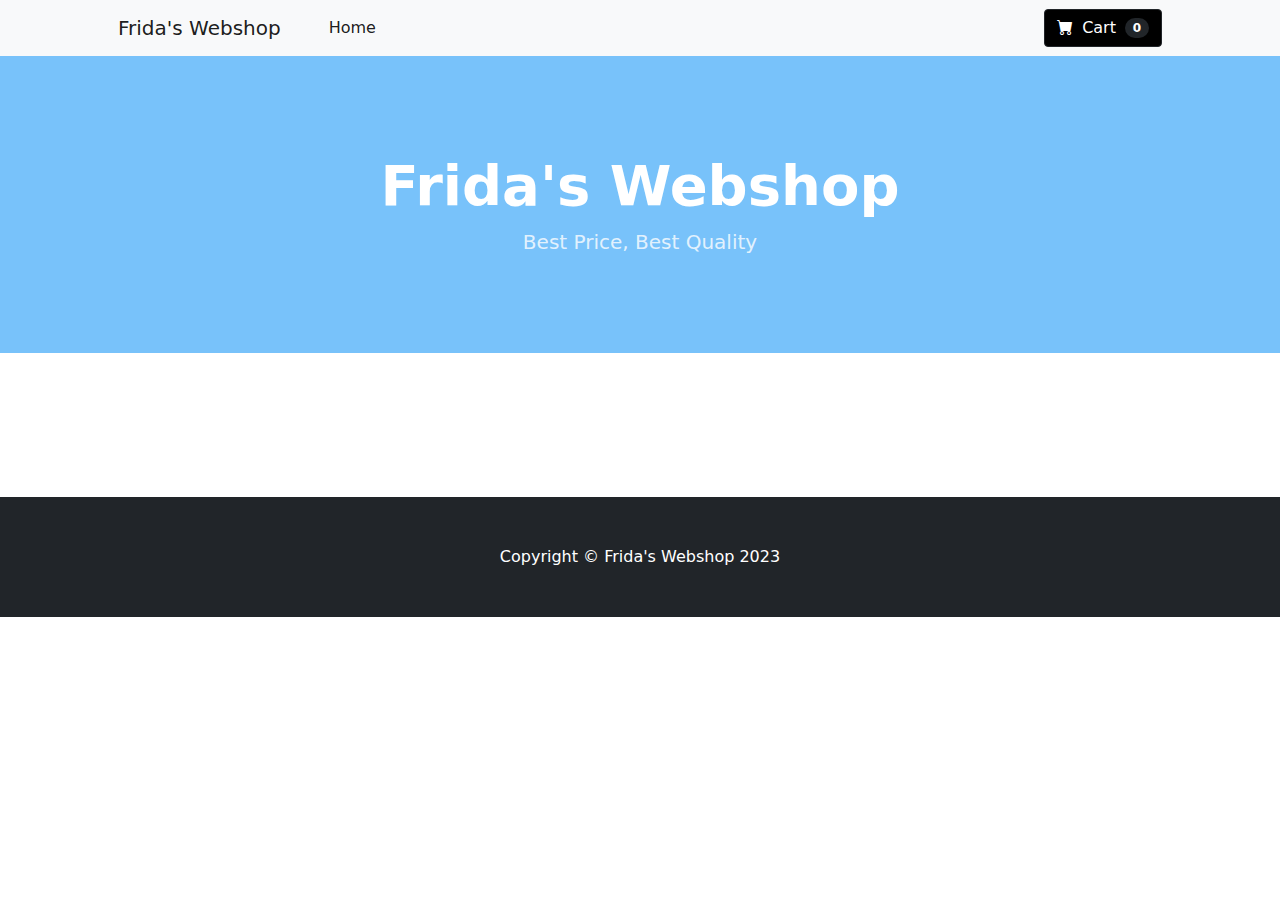
<file: index.html>
<!DOCTYPE html>
<html lang="en">
  <head>
    <meta charset="utf-8" />
    <meta
      name="viewport"
      content="width=device-width, initial-scale=1, shrink-to-fit=no"/>
    <meta name="description" content="" />
    <meta name="author" content="" />
    <title>Homepage</title>
    <!-- Bootstrap icons-->
    <link
      href="https://cdn.jsdelivr.net/npm/bootstrap-icons@1.5.0/font/bootstrap-icons.css"
      rel="stylesheet"
    />
    <!-- Core theme CSS (includes Bootstrap)-->
    <link href="styles.css" rel="stylesheet" />
  </head>
  <body>

    <!-- Navigation-->
    <nav class="navbar navbar-expand-lg navbar-light bg-light">
      <div class="container px-4 px-lg-5">
        <a class="navbar-brand" href="index.html">Frida's Webshop</a>
        <button
          class="navbar-toggler"
          type="button"
          data-bs-toggle="collapse"
          data-bs-target="#navbarSupportedContent"
          aria-controls="navbarSupportedContent"
          aria-expanded="false"
          aria-label="Toggle navigation"
        >
          <span class="navbar-toggler-icon"></span>
        </button>
        <div class="collapse navbar-collapse" id="navbarSupportedContent">
          <ul class="navbar-nav me-auto mb-2 mb-lg-0 ms-lg-4">
            <li class="nav-item">
              <a class="nav-link active" aria-current="page" href="index.html"
                >Home</a
              >
            </li>
          </ul>
        </div>
      
          <button id="cart-btn" class="btn btn-outline-dark">
              <i class="bi-cart-fill me-1"></i>
              Cart
              <span id="cart-count" class="badge bg-dark text-white ms-1 rounded-pill"></span>
          </button>
        
  
      </div>
    </nav>
    <!-- Header-->
    <header class="bg-homepage py-5">
      <!--Cart-->
      <div id="order-css" class="container">
        <div id="cart" class="window-cart" style="display: none">
          <div class="order-info">
            <div class="order-info-content">
              <h2>Your cart</h2>
  
              <div class="line"></div>
  
              <table id="cart-table" class="order-table">
               
                
              </table>
              <div class="line"></div>
  
              <div id="price-box" class="total">
                <div style="float: left">
                  <div class="thin dense">Shipping</div>
                  TOTAL
                </div>
                <div style="float: right; text-align: right">
                  <div class="thin dense">$4.95</div>
  
                  <div id="total-price"></div>
                </div>
                
              </div>
              <br>
              <div class="bottom-btn">
                <button id="clear-btn"class="btn" style="background-color:dimgray">Clear cart</button>
                  <button id="shop-btn"class="btn" style="background-color: blue">Shop more</button>
                  <button id="checkout-btn"class="btn" style="background-color: darkgreen">Checkout</button>
              </div>
              
            </div>
          </div>
        </div>
      </div>
      <div class="container px-4 px-lg-5 my-5">
        <div class="text-center text-white">
          <h1 class="display-4 fw-bolder">Frida's Webshop</h1>
          <p class="lead fw-normal text-white-50 mb-0">
            Best Price, Best Quality
          </p>
        </div>
      </div>
    </header>
    <!-- Section-->
    <section class="py-5">
      <div class="container px-4 px-lg-5 mt-5">
        <div class="row">
          <!-- PRODUKTER HÄR-->

          <div id="output" class="row"></div>

          <!-- Produkt slut-->
        </div>
      </div>
    </section>
    <!-- Footer-->
    <footer class="py-5 bg-dark">
      <div class="container">
        <p class="m-0 text-center text-white">
          Copyright &copy; Frida's Webshop 2023
        </p>
      </div>
    </footer>

    <!-- Bootstrap core JS-->
    <script src="https://cdn.jsdelivr.net/npm/bootstrap@5.1.3/dist/js/bootstrap.bundle.min.js"></script>
    <!-- Core theme JS-->
    <script src="scripts.js"></script>
    <script src="cart.js"></script>
  </body>
</html>
</file>
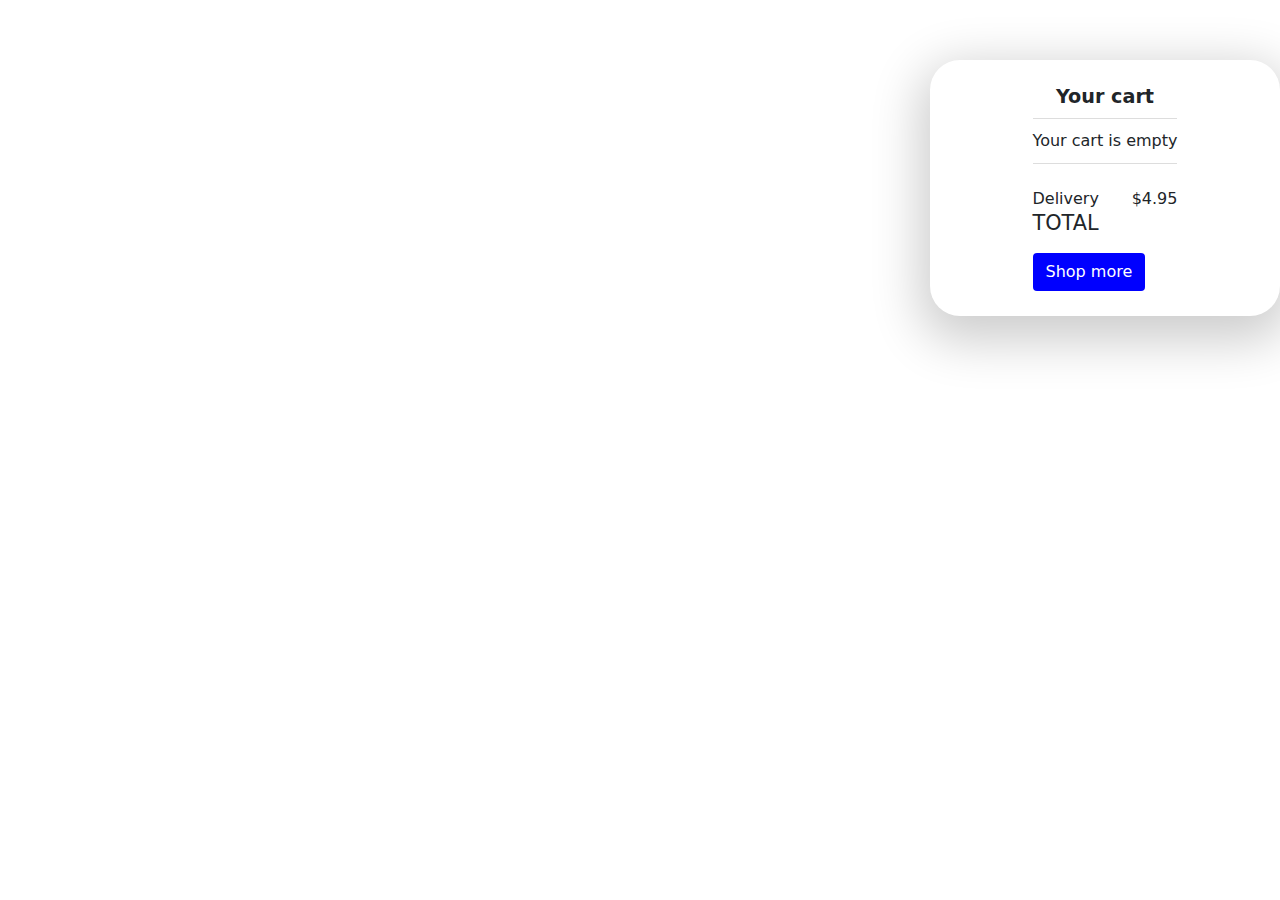
<file: cart.html>
<!DOCTYPE html>
<html lang="en">
<head>
    <meta charset="UTF-8">
    <meta http-equiv="X-UA-Compatible" content="IE=edge">
    <meta name="viewport" content="width=device-width, initial-scale=1.0">
    <link rel="stylesheet" href="styles.css" />
    <title>Cart</title>
</head>
<body>
        <div id="order-css" class="container">
          <div class="window-cart">
            <div class="order-info">
              <div class="order-info-content">
                <h2>Your cart</h2>
    
                <div class="line"></div>
    
                <table id="cart-table" class="order-table">
                 
                  
                </table>
                <div class="line"></div>
    
                <div class="total">
                  <div style="float: left">
                    <div class="thin dense">Delivery</div>
                    TOTAL
                  </div>
                  <div style="float: right; text-align: right">
                    <div class="thin dense">$4.95</div>
    
                    <div id="total-price"></div>
                  </div>
                  
                </div>
                <br>
                <div class="bottom-btn">
                    <button id="shop-btn"class="btn" style="background-color: blue">Shop more</button>
                    <button id="checkout-btn"class="btn" style="background-color: darkgreen">Checkout</button>
                </div>
                
              </div>
            </div>
          </div>
        </div>
    
      <script src="cart.js"></script>
    
</body>
</html>
</file>
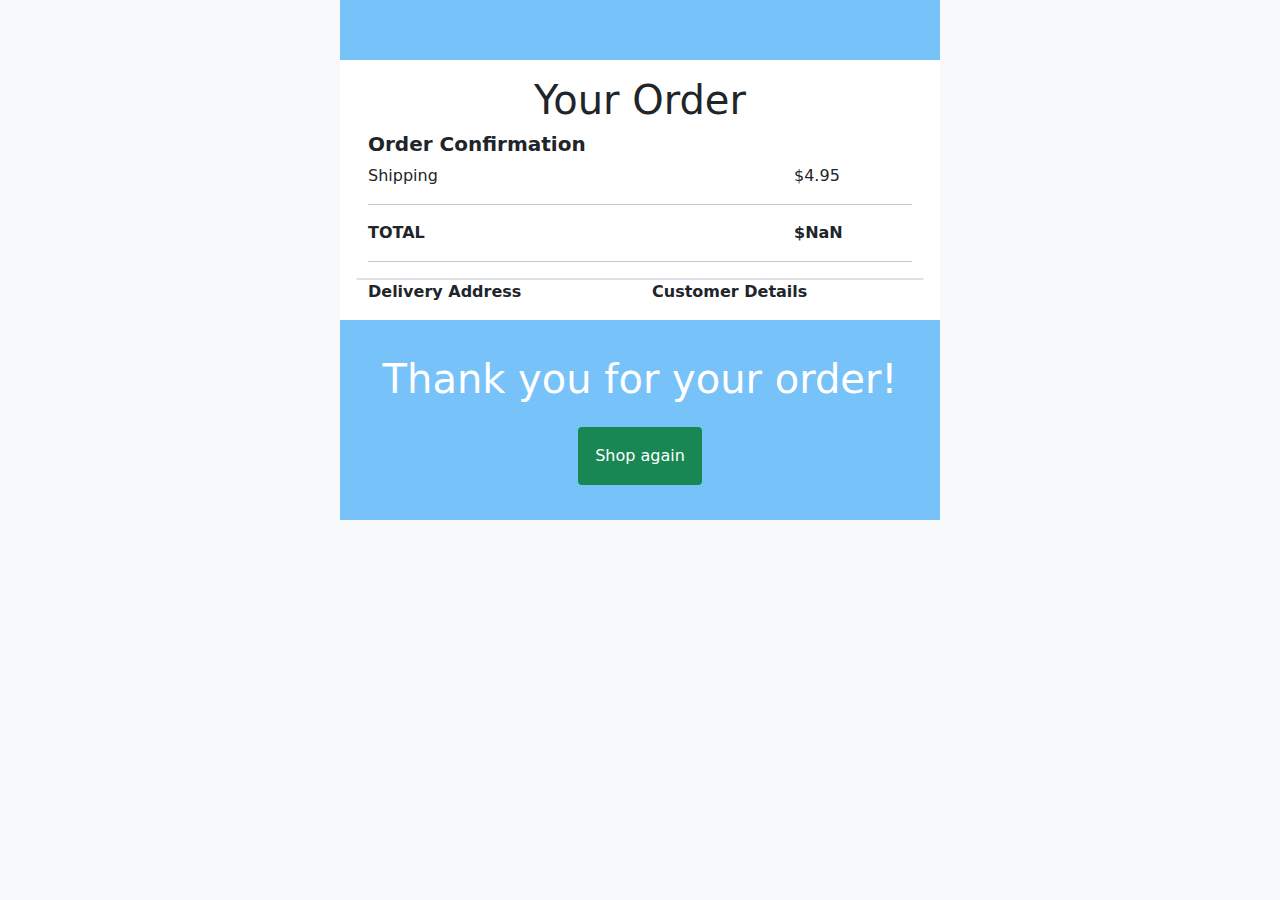
<file: confirmation-page.html>
<!DOCTYPE html>
<html lang="en">
  <head>
    <!-- Required meta tags -->
    <meta charset="utf-8" />
    <meta name="viewport" content="width=device-width, initial-scale=1" />

    <!-- Bootstrap CSS -->
    <link
      href="https://cdn.jsdelivr.net/npm/bootstrap@5.0.2/dist/css/bootstrap.min.css"
      rel="stylesheet"
      integrity="sha384-EVSTQN3/azprG1Anm3QDgpJLIm9Nao0Yz1ztcQTwFspd3yD65VohhpuuCOmLASjC"
      crossorigin="anonymous"
    />
    <link rel="stylesheet" href="styles.css" />

    <title>Order Confirmation</title>
  </head>

  <body class="bg-light">
    <div style="max-width: 600px" class="mx-auto bg-white">
      <div style="height: 60px" class="jumbotron w-100 bg-homepage"></div>
      <div class="p-3">
        <h1 class="text-center">Your Order</h1>
        <div class="container">
          <h5 class="fw-bold">Order Confirmation</h5>
          <div id="products-confirmation" class="row">
            
          </div>
          <div class="row">
            <div class="col-9">Shipping</div>
            <div class="col-3">$4.95</div>
          </div>
          <hr />
          <div class="row">
            <div class="fw-bold col-9">TOTAL</div>
            <div id="total-price" class="fw-bold col-3">Price</div>
          </div>
          <hr />
          <div id="confirmation-images" class="border rounded row bg-light">
            
          </div>
          <div class="row">
            <div class="col-6">
              <div class="fw-bold">Delivery Address</div>
              <div id="address"></div>
              <div id="zip-code"></div>
              <div id="city"></div>
            </div>
            <div class="col-6">
              <div class="fw-bold">Customer Details</div>
              <div id="name"></div>
              <div id="e-mail"></div>
              <div id="phone"></div>
            </div>
          </div>
        </div>
      </div>
      <div
        style="height: 200px"
        class="d-flex align-items-center jumbotron w-100 bg-homepage text-center"
      >
        <div class="w-100">
          <h1 class="text-white">Thank you for your order!</h1>
          <button id="shop-again" class="text-white p-3 mx-auto btn bg-success margin-btn">Shop again</button>
        </div>
      </div>
    </div>

    <script src="confirmation.js"></script>
  </body>
</html>
</file>
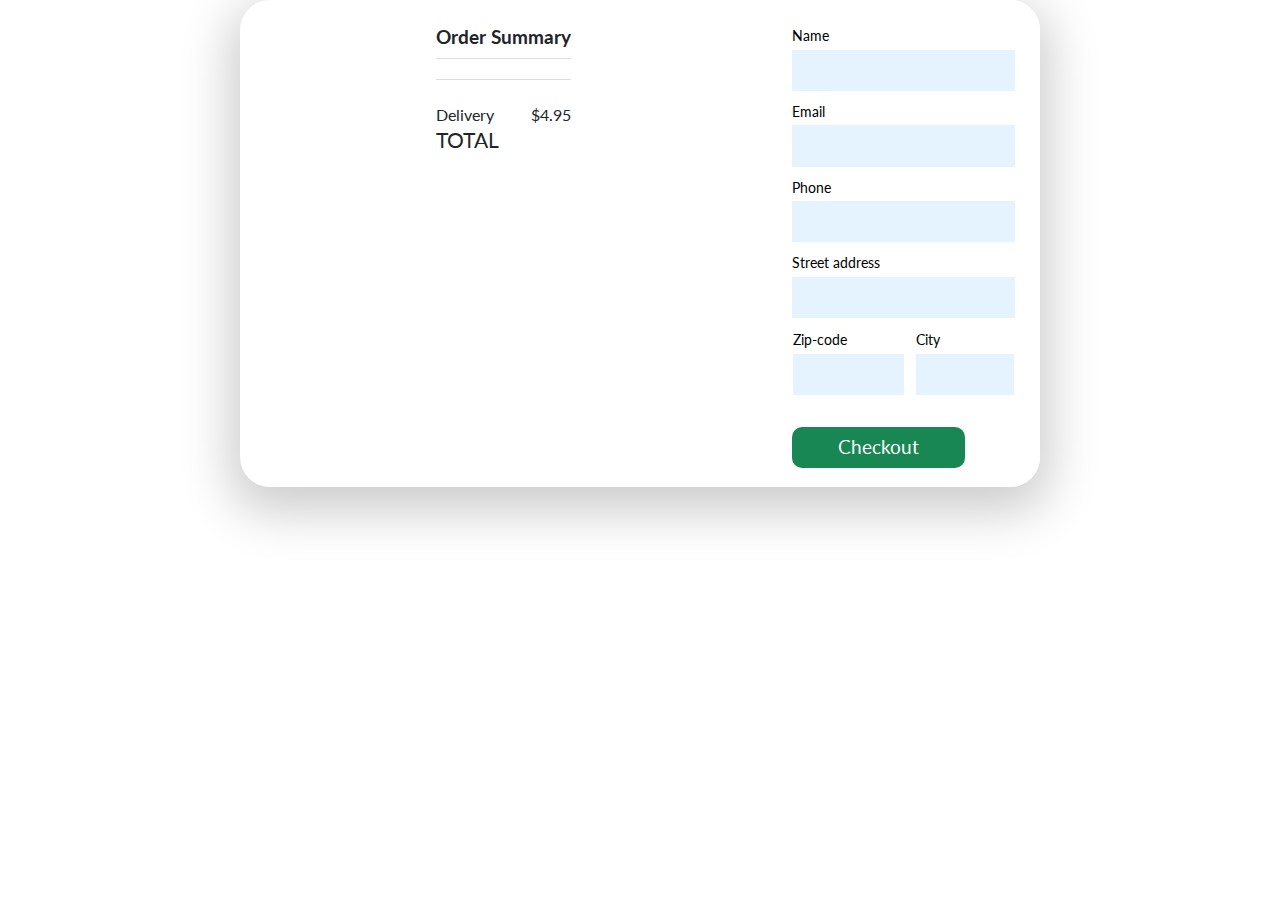
<file: order.html>
<!DOCTYPE html>
<html lang="en">
  <head>
    <meta charset="UTF-8" />
    <meta http-equiv="X-UA-Compatible" content="IE=edge" />
    <meta name="viewport" content="width=device-width, initial-scale=1.0" />
    <link rel="stylesheet" href="styles.css" />
    <title>Order-page</title>
  </head>

  <body id="order-body">
    <div id="order-css" class="container">
      <div class="window">
        <div class="order-info">
          <div class="order-info-content">
            <h2>Order Summary</h2>

            <div class="line"></div>

            <table id="order-table" class="order-table">
              
            </table>
            <div class="line"></div>

            <div class="total">
              <div style="float: left">
                <div class="thin dense">Delivery</div>
                TOTAL
              </div>
              <div style="float: right; text-align: right">
                <div class="thin dense">$4.95</div>

                <div id="total-price"></div>
              </div>
            </div>
          </div>
        </div>
        <div class="credit-info">
          <div class="credit-info-content">
            Name
            <input id="name" class="input-field" />
            <div id="error-name" class="display-none color-red">
              Name is required to be between 2 and 50 characters
            </div>
            Email
            <input id="e-mail" class="input-field" />
            <div id="error-e-mail" class="display-none color-red">
              Invalid e-mailaddress
            </div>
            Phone
            <input id="phone" class="input-field" />
            <div id="error-phone" class="display-none color-red">
              Phone number is required to follow format +46701234567
            </div>
            Street address
            <input id="address" class="input-field" />
            <div id="error-address" class="display-none color-red">
              Invalid address
            </div>

            <table class="half-input-table">
              <tr>
                <td>
                  Zip-code
                  <input id="zip-code" class="input-field" />
                </td>
                <td>
                  City
                  <input id="city" class="input-field" />
                </td>
              </tr>
              <tr>
                <td>
                  <div id="error-zip-code" class="display-none color-red">
                    Zip Code required to follow format 123 45
                  </div>
                </td>
                <td>
                  <div id="error-city" class="display-none color-red">
                    Invalid City
                  </div>
                </td>
              </tr>
            </table>
            <button id="submit" class="pay-btn">Checkout</button>
          </div>
        </div>
      </div>
    </div>

    <script src="order.js"></script>
  
  </body>
</html>
</file>
<file: styles.css>
@charset "UTF-8";
@import url(https://fonts.googleapis.com/css?family=Lato:400,300,700);
/*!
* Start Bootstrap - Shop Homepage v5.0.5 (https://startbootstrap.com/template/shop-homepage)
* Copyright 2013-2022 Start Bootstrap
* Licensed under MIT (https://github.com/StartBootstrap/startbootstrap-shop-homepage/blob/master/LICENSE)
*/
/*!
 * Bootstrap v5.1.3 (https://getbootstrap.com/)
 * Copyright 2011-2021 The Bootstrap Authors
 * Copyright 2011-2021 Twitter, Inc.
 * Licensed under MIT (https://github.com/twbs/bootstrap/blob/main/LICENSE)
 */
:root {
  --bs-blue: #0d6efd;
  --bs-indigo: #6610f2;
  --bs-purple: #6f42c1;
  --bs-pink: #d63384;
  --bs-red: #dc3545;
  --bs-orange: #fd7e14;
  --bs-yellow: #ffc107;
  --bs-green: #198754;
  --bs-teal: #20c997;
  --bs-cyan: #0dcaf0;
  --bs-white: #fff;
  --bs-gray: #6c757d;
  --bs-gray-dark: #343a40;
  --bs-gray-100: #f8f9fa;
  --bs-gray-200: #e9ecef;
  --bs-gray-300: #dee2e6;
  --bs-gray-400: #ced4da;
  --bs-gray-500: #adb5bd;
  --bs-gray-600: #6c757d;
  --bs-gray-700: #495057;
  --bs-gray-800: #343a40;
  --bs-gray-900: #212529;
  --bs-primary: #0d6efd;
  --bs-secondary: #6c757d;
  --bs-success: #198754;
  --bs-info: #0dcaf0;
  --bs-warning: #ffc107;
  --bs-danger: #dc3545;
  --bs-light: #f8f9fa;
  --bs-dark: #212529;
  --bs-primary-rgb: 13, 110, 253;
  --bs-secondary-rgb: 108, 117, 125;
  --bs-success-rgb: 25, 135, 84;
  --bs-info-rgb: 13, 202, 240;
  --bs-warning-rgb: 255, 193, 7;
  --bs-danger-rgb: 220, 53, 69;
  --bs-light-rgb: 248, 249, 250;
  --bs-dark-rgb: 33, 37, 41;
  --bs-white-rgb: 255, 255, 255;
  --bs-black-rgb: 0, 0, 0;
  --bs-body-color-rgb: 33, 37, 41;
  --bs-body-bg-rgb: 255, 255, 255;
  --bs-font-sans-serif: system-ui, -apple-system, "Segoe UI", Roboto,
    "Helvetica Neue", Arial, "Noto Sans", "Liberation Sans", sans-serif,
    "Apple Color Emoji", "Segoe UI Emoji", "Segoe UI Symbol", "Noto Color Emoji";
  --bs-font-monospace: SFMono-Regular, Menlo, Monaco, Consolas,
    "Liberation Mono", "Courier New", monospace;
  --bs-gradient: linear-gradient(
    180deg,
    rgba(255, 255, 255, 0.15),
    rgba(255, 255, 255, 0)
  );
  --bs-body-font-family: var(--bs-font-sans-serif);
  --bs-body-font-size: 1rem;
  --bs-body-font-weight: 400;
  --bs-body-line-height: 1.5;
  --bs-body-color: #212529;
  --bs-body-bg: #fff;
}

*,
*::before,
*::after {
  box-sizing: border-box;
}

@media (prefers-reduced-motion: no-preference) {
  :root {
    scroll-behavior: smooth;
  }
}

body {
  margin: 0;
  font-family: var(--bs-body-font-family);
  font-size: var(--bs-body-font-size);
  font-weight: var(--bs-body-font-weight);
  line-height: var(--bs-body-line-height);
  color: var(--bs-body-color);
  text-align: var(--bs-body-text-align);
  background-color: var(--bs-body-bg);
  -webkit-text-size-adjust: 100%;
  -webkit-tap-highlight-color: rgba(0, 0, 0, 0);
}

hr {
  margin: 1rem 0;
  color: inherit;
  background-color: currentColor;
  border: 0;
  opacity: 0.25;
}

hr:not([size]) {
  height: 1px;
}

h6,
.h6,
h5,
.h5,
h4,
.h4,
h3,
.h3,
h2,
.h2,
h1,
.h1 {
  margin-top: 0;
  margin-bottom: 0.5rem;
  font-weight: 500;
  line-height: 1.2;
}

h1,
.h1 {
  font-size: calc(1.375rem + 1.5vw);
}
@media (min-width: 1200px) {
  h1,
  .h1 {
    font-size: 2.5rem;
  }
}

h2,
.h2 {
  font-size: calc(1.325rem + 0.9vw);
}
@media (min-width: 1200px) {
  h2,
  .h2 {
    font-size: 2rem;
  }
}

h3,
.h3 {
  font-size: calc(1.3rem + 0.6vw);
}
@media (min-width: 1200px) {
  h3,
  .h3 {
    font-size: 1.75rem;
  }
}

h4,
.h4 {
  font-size: calc(1.275rem + 0.3vw);
}
@media (min-width: 1200px) {
  h4,
  .h4 {
    font-size: 1.5rem;
  }
}

h5,
.h5 {
  font-size: 1.25rem;
}

h6,
.h6 {
  font-size: 1rem;
}

p {
  margin-top: 0;
  margin-bottom: 1rem;
}

abbr[title],
abbr[data-bs-original-title] {
  -webkit-text-decoration: underline dotted;
  text-decoration: underline dotted;
  cursor: help;
  -webkit-text-decoration-skip-ink: none;
  text-decoration-skip-ink: none;
}

address {
  margin-bottom: 1rem;
  font-style: normal;
  line-height: inherit;
}

ol,
ul {
  padding-left: 2rem;
}

ol,
ul,
dl {
  margin-top: 0;
  margin-bottom: 1rem;
}

ol ol,
ul ul,
ol ul,
ul ol {
  margin-bottom: 0;
}

dt {
  font-weight: 700;
}

dd {
  margin-bottom: 0.5rem;
  margin-left: 0;
}

blockquote {
  margin: 0 0 1rem;
}

b,
strong {
  font-weight: bolder;
}

small,
.small {
  font-size: 0.875em;
}

mark,
.mark {
  padding: 0.2em;
  background-color: #fcf8e3;
}

sub,
sup {
  position: relative;
  font-size: 0.75em;
  line-height: 0;
  vertical-align: baseline;
}

sub {
  bottom: -0.25em;
}

sup {
  top: -0.5em;
}

a {
  color: #0d6efd;
  text-decoration: underline;
}
a:hover {
  color: #0a58ca;
}

a:not([href]):not([class]),
a:not([href]):not([class]):hover {
  color: inherit;
  text-decoration: none;
}

pre,
code,
kbd,
samp {
  font-family: var(--bs-font-monospace);
  font-size: 1em;
  direction: ltr /* rtl:ignore */;
  unicode-bidi: bidi-override;
}

pre {
  display: block;
  margin-top: 0;
  margin-bottom: 1rem;
  overflow: auto;
  font-size: 0.875em;
}
pre code {
  font-size: inherit;
  color: inherit;
  word-break: normal;
}

code {
  font-size: 0.875em;
  color: #d63384;
  word-wrap: break-word;
}
a > code {
  color: inherit;
}

kbd {
  padding: 0.2rem 0.4rem;
  font-size: 0.875em;
  color: #fff;
  background-color: #212529;
  border-radius: 0.2rem;
}
kbd kbd {
  padding: 0;
  font-size: 1em;
  font-weight: 700;
}

figure {
  margin: 0 0 1rem;
}

img,
svg {
  vertical-align: middle;
}

table {
  caption-side: bottom;
  border-collapse: collapse;
}

caption {
  padding-top: 0.5rem;
  padding-bottom: 0.5rem;
  color: #6c757d;
  text-align: left;
}

th {
  text-align: inherit;
  text-align: -webkit-match-parent;
}

thead,
tbody,
tfoot,
tr,
td,
th {
  border-color: inherit;
  border-style: solid;
  border-width: 0;
}

label {
  display: inline-block;
}

button {
  border-radius: 0;
}

button:focus:not(:focus-visible) {
  outline: 0;
}

input,
button,
select,
optgroup,
textarea {
  margin: 0;
  font-family: inherit;
  font-size: inherit;
  line-height: inherit;
}

button,
select {
  text-transform: none;
}

[role="button"] {
  cursor: pointer;
}

select {
  word-wrap: normal;
}
select:disabled {
  opacity: 1;
}

[list]::-webkit-calendar-picker-indicator {
  display: none;
}

button,
[type="button"],
[type="reset"],
[type="submit"] {
  -webkit-appearance: button;
}
button:not(:disabled),
[type="button"]:not(:disabled),
[type="reset"]:not(:disabled),
[type="submit"]:not(:disabled) {
  cursor: pointer;
}

::-moz-focus-inner {
  padding: 0;
  border-style: none;
}

textarea {
  resize: vertical;
}

fieldset {
  min-width: 0;
  padding: 0;
  margin: 0;
  border: 0;
}

legend {
  float: left;
  width: 100%;
  padding: 0;
  margin-bottom: 0.5rem;
  font-size: calc(1.275rem + 0.3vw);
  line-height: inherit;
}
@media (min-width: 1200px) {
  legend {
    font-size: 1.5rem;
  }
}
legend + * {
  clear: left;
}

::-webkit-datetime-edit-fields-wrapper,
::-webkit-datetime-edit-text,
::-webkit-datetime-edit-minute,
::-webkit-datetime-edit-hour-field,
::-webkit-datetime-edit-day-field,
::-webkit-datetime-edit-month-field,
::-webkit-datetime-edit-year-field {
  padding: 0;
}

::-webkit-inner-spin-button {
  height: auto;
}

[type="search"] {
  outline-offset: -2px;
  -webkit-appearance: textfield;
}

/* rtl:raw:
[type="tel"],
[type="url"],
[type="email"],
[type="number"] {
  direction: ltr;
}
*/
::-webkit-search-decoration {
  -webkit-appearance: none;
}

::-webkit-color-swatch-wrapper {
  padding: 0;
}

::-webkit-file-upload-button {
  font: inherit;
}

::file-selector-button {
  font: inherit;
}

::-webkit-file-upload-button {
  font: inherit;
  -webkit-appearance: button;
}

output {
  display: inline-block;
}

iframe {
  border: 0;
}

summary {
  display: list-item;
  cursor: pointer;
}

progress {
  vertical-align: baseline;
}

[hidden] {
  display: none !important;
}

.lead {
  font-size: 1.25rem;
  font-weight: 300;
}

.display-1 {
  font-size: calc(1.625rem + 4.5vw);
  font-weight: 300;
  line-height: 1.2;
}
@media (min-width: 1200px) {
  .display-1 {
    font-size: 5rem;
  }
}

.display-2 {
  font-size: calc(1.575rem + 3.9vw);
  font-weight: 300;
  line-height: 1.2;
}
@media (min-width: 1200px) {
  .display-2 {
    font-size: 4.5rem;
  }
}

.display-3 {
  font-size: calc(1.525rem + 3.3vw);
  font-weight: 300;
  line-height: 1.2;
}
@media (min-width: 1200px) {
  .display-3 {
    font-size: 4rem;
  }
}

.display-4 {
  font-size: calc(1.475rem + 2.7vw);
  font-weight: 300;
  line-height: 1.2;
}
@media (min-width: 1200px) {
  .display-4 {
    font-size: 3.5rem;
  }
}

.display-5 {
  font-size: calc(1.425rem + 2.1vw);
  font-weight: 300;
  line-height: 1.2;
}
@media (min-width: 1200px) {
  .display-5 {
    font-size: 3rem;
  }
}

.display-6 {
  font-size: calc(1.375rem + 1.5vw);
  font-weight: 300;
  line-height: 1.2;
}
@media (min-width: 1200px) {
  .display-6 {
    font-size: 2.5rem;
  }
}

.list-unstyled {
  padding-left: 0;
  list-style: none;
}

.list-inline {
  padding-left: 0;
  list-style: none;
}

.list-inline-item {
  display: inline-block;
}
.list-inline-item:not(:last-child) {
  margin-right: 0.5rem;
}

.initialism {
  font-size: 0.875em;
  text-transform: uppercase;
}

.blockquote {
  margin-bottom: 1rem;
  font-size: 1.25rem;
}
.blockquote > :last-child {
  margin-bottom: 0;
}

.blockquote-footer {
  margin-top: -1rem;
  margin-bottom: 1rem;
  font-size: 0.875em;
  color: #6c757d;
}
.blockquote-footer::before {
  content: "— ";
}

.img-fluid {
  max-width: 100%;
  height: auto;
}

.img-thumbnail {
  padding: 0.25rem;
  background-color: #fff;
  border: 1px solid #dee2e6;
  border-radius: 0.25rem;
  max-width: 100%;
  height: auto;
}

.figure {
  display: inline-block;
}

.figure-img {
  margin-bottom: 0.5rem;
  line-height: 1;
}

.figure-caption {
  font-size: 0.875em;
  color: #6c757d;
}

.container,
.container-fluid,
.container-xxl,
.container-xl,
.container-lg,
.container-md,
.container-sm {
  width: 100%;
  padding-right: var(--bs-gutter-x, 0.75rem);
  padding-left: var(--bs-gutter-x, 0.75rem);
  margin-right: auto;
  margin-left: auto;
}


@media (min-width: 576px) {
  .container-sm,
  .container {
    max-width: 540px;
  }
}
@media (min-width: 768px) {
  .container-md,
  .container-sm,
  .container {
    max-width: 720px;
  }
}
@media (min-width: 992px) {
  .container-lg,
  .container-md,
  .container-sm,
  .container {
    max-width: 960px;
  }
}
@media (min-width: 1200px) {
  .container-xl,
  .container-lg,
  .container-md,
  .container-sm,
  .container {
    max-width: 1140px;
  }
}
@media (min-width: 1400px) {
  .container-xxl,
  .container-xl,
  .container-lg,
  .container-md,
  .container-sm,
  .container {
    max-width: 1320px;
  }
}
.row {
  --bs-gutter-x: 1.5rem;
  --bs-gutter-y: 0;
  display: flex;
  flex-wrap: wrap;
  margin-top: calc(-1 * var(--bs-gutter-y));
  margin-right: calc(-0.5 * var(--bs-gutter-x));
  margin-left: calc(-0.5 * var(--bs-gutter-x));
}
.row > * {
  flex-shrink: 0;
  width: 100%;
  max-width: 100%;
  padding-right: calc(var(--bs-gutter-x) * 0.5);
  padding-left: calc(var(--bs-gutter-x) * 0.5);
  margin-top: var(--bs-gutter-y);
}

.col {
  flex: 1 0 0%;
}

.row-cols-auto > * {
  flex: 0 0 auto;
  width: auto;
}

.row-cols-1 > * {
  flex: 0 0 auto;
  width: 100%;
}

.row-cols-2 > * {
  flex: 0 0 auto;
  width: 50%;
}

.row-cols-3 > * {
  flex: 0 0 auto;
  width: 33.3333333333%;
}

.row-cols-4 > * {
  flex: 0 0 auto;
  width: 25%;
}

.row-cols-5 > * {
  flex: 0 0 auto;
  width: 20%;
}

.row-cols-6 > * {
  flex: 0 0 auto;
  width: 16.6666666667%;
}

.col-auto {
  flex: 0 0 auto;
  width: auto;
}

.col-1 {
  flex: 0 0 auto;
  width: 8.33333333%;
}

.col-2 {
  flex: 0 0 auto;
  width: 16.66666667%;
}

.col-3 {
  flex: 0 0 auto;
  width: 25%;
}

.col-4 {
  flex: 0 0 auto;
  width: 33.33333333%;
}

.col-5 {
  flex: 0 0 auto;
  width: 41.66666667%;
}

.col-6 {
  flex: 0 0 auto;
  width: 50%;
}

.col-7 {
  flex: 0 0 auto;
  width: 58.33333333%;
}

.col-8 {
  flex: 0 0 auto;
  width: 66.66666667%;
}

.col-9 {
  flex: 0 0 auto;
  width: 75%;
}

.col-10 {
  flex: 0 0 auto;
  width: 83.33333333%;
}

.col-11 {
  flex: 0 0 auto;
  width: 91.66666667%;
}

.col-12 {
  flex: 0 0 auto;
  width: 100%;
}

.offset-1 {
  margin-left: 8.33333333%;
}

.offset-2 {
  margin-left: 16.66666667%;
}

.offset-3 {
  margin-left: 25%;
}

.offset-4 {
  margin-left: 33.33333333%;
}

.offset-5 {
  margin-left: 41.66666667%;
}

.offset-6 {
  margin-left: 50%;
}

.offset-7 {
  margin-left: 58.33333333%;
}

.offset-8 {
  margin-left: 66.66666667%;
}

.offset-9 {
  margin-left: 75%;
}

.offset-10 {
  margin-left: 83.33333333%;
}

.offset-11 {
  margin-left: 91.66666667%;
}

.g-0,
.gx-0 {
  --bs-gutter-x: 0;
}

.g-0,
.gy-0 {
  --bs-gutter-y: 0;
}

.g-1,
.gx-1 {
  --bs-gutter-x: 0.25rem;
}

.g-1,
.gy-1 {
  --bs-gutter-y: 0.25rem;
}

.g-2,
.gx-2 {
  --bs-gutter-x: 0.5rem;
}

.g-2,
.gy-2 {
  --bs-gutter-y: 0.5rem;
}

.g-3,
.gx-3 {
  --bs-gutter-x: 1rem;
}

.g-3,
.gy-3 {
  --bs-gutter-y: 1rem;
}

.g-4,
.gx-4 {
  --bs-gutter-x: 1.5rem;
}

.g-4,
.gy-4 {
  --bs-gutter-y: 1.5rem;
}

.g-5,
.gx-5 {
  --bs-gutter-x: 3rem;
}

.g-5,
.gy-5 {
  --bs-gutter-y: 3rem;
}

@media (min-width: 576px) {
  .col-sm {
    flex: 1 0 0%;
  }

  .row-cols-sm-auto > * {
    flex: 0 0 auto;
    width: auto;
  }

  .row-cols-sm-1 > * {
    flex: 0 0 auto;
    width: 100%;
  }

  .row-cols-sm-2 > * {
    flex: 0 0 auto;
    width: 50%;
  }

  .row-cols-sm-3 > * {
    flex: 0 0 auto;
    width: 33.3333333333%;
  }

  .row-cols-sm-4 > * {
    flex: 0 0 auto;
    width: 25%;
  }

  .row-cols-sm-5 > * {
    flex: 0 0 auto;
    width: 20%;
  }

  .row-cols-sm-6 > * {
    flex: 0 0 auto;
    width: 16.6666666667%;
  }

  .col-sm-auto {
    flex: 0 0 auto;
    width: auto;
  }

  .col-sm-1 {
    flex: 0 0 auto;
    width: 8.33333333%;
  }

  .col-sm-2 {
    flex: 0 0 auto;
    width: 16.66666667%;
  }

  .col-sm-3 {
    flex: 0 0 auto;
    width: 25%;
  }

  .col-sm-4 {
    flex: 0 0 auto;
    width: 33.33333333%;
  }

  .col-sm-5 {
    flex: 0 0 auto;
    width: 41.66666667%;
  }

  .col-sm-6 {
    flex: 0 0 auto;
    width: 50%;
  }

  .col-sm-7 {
    flex: 0 0 auto;
    width: 58.33333333%;
  }

  .col-sm-8 {
    flex: 0 0 auto;
    width: 66.66666667%;
  }

  .col-sm-9 {
    flex: 0 0 auto;
    width: 75%;
  }

  .col-sm-10 {
    flex: 0 0 auto;
    width: 83.33333333%;
  }

  .col-sm-11 {
    flex: 0 0 auto;
    width: 91.66666667%;
  }

  .col-sm-12 {
    flex: 0 0 auto;
    width: 100%;
  }

  .offset-sm-0 {
    margin-left: 0;
  }

  .offset-sm-1 {
    margin-left: 8.33333333%;
  }

  .offset-sm-2 {
    margin-left: 16.66666667%;
  }

  .offset-sm-3 {
    margin-left: 25%;
  }

  .offset-sm-4 {
    margin-left: 33.33333333%;
  }

  .offset-sm-5 {
    margin-left: 41.66666667%;
  }

  .offset-sm-6 {
    margin-left: 50%;
  }

  .offset-sm-7 {
    margin-left: 58.33333333%;
  }

  .offset-sm-8 {
    margin-left: 66.66666667%;
  }

  .offset-sm-9 {
    margin-left: 75%;
  }

  .offset-sm-10 {
    margin-left: 83.33333333%;
  }

  .offset-sm-11 {
    margin-left: 91.66666667%;
  }

  .g-sm-0,
  .gx-sm-0 {
    --bs-gutter-x: 0;
  }

  .g-sm-0,
  .gy-sm-0 {
    --bs-gutter-y: 0;
  }

  .g-sm-1,
  .gx-sm-1 {
    --bs-gutter-x: 0.25rem;
  }

  .g-sm-1,
  .gy-sm-1 {
    --bs-gutter-y: 0.25rem;
  }

  .g-sm-2,
  .gx-sm-2 {
    --bs-gutter-x: 0.5rem;
  }

  .g-sm-2,
  .gy-sm-2 {
    --bs-gutter-y: 0.5rem;
  }

  .g-sm-3,
  .gx-sm-3 {
    --bs-gutter-x: 1rem;
  }

  .g-sm-3,
  .gy-sm-3 {
    --bs-gutter-y: 1rem;
  }

  .g-sm-4,
  .gx-sm-4 {
    --bs-gutter-x: 1.5rem;
  }

  .g-sm-4,
  .gy-sm-4 {
    --bs-gutter-y: 1.5rem;
  }

  .g-sm-5,
  .gx-sm-5 {
    --bs-gutter-x: 3rem;
  }

  .g-sm-5,
  .gy-sm-5 {
    --bs-gutter-y: 3rem;
  }
}
@media (min-width: 768px) {
  .col-md {
    flex: 1 0 0%;
  }

  .row-cols-md-auto > * {
    flex: 0 0 auto;
    width: auto;
  }

  .row-cols-md-1 > * {
    flex: 0 0 auto;
    width: 100%;
  }

  .row-cols-md-2 > * {
    flex: 0 0 auto;
    width: 50%;
  }

  .row-cols-md-3 > * {
    flex: 0 0 auto;
    width: 33.3333333333%;
  }

  .row-cols-md-4 > * {
    flex: 0 0 auto;
    width: 25%;
  }

  .row-cols-md-5 > * {
    flex: 0 0 auto;
    width: 20%;
  }

  .row-cols-md-6 > * {
    flex: 0 0 auto;
    width: 16.6666666667%;
  }

  .col-md-auto {
    flex: 0 0 auto;
    width: auto;
  }

  .col-md-1 {
    flex: 0 0 auto;
    width: 8.33333333%;
  }

  .col-md-2 {
    flex: 0 0 auto;
    width: 16.66666667%;
  }

  .col-md-3 {
    flex: 0 0 auto;
    width: 25%;
  }

  .col-md-4 {
    flex: 0 0 auto;
    width: 33.33333333%;
  }

  .col-md-5 {
    flex: 0 0 auto;
    width: 41.66666667%;
  }

  .col-md-6 {
    flex: 0 0 auto;
    width: 50%;
  }

  .col-md-7 {
    flex: 0 0 auto;
    width: 58.33333333%;
  }

  .col-md-8 {
    flex: 0 0 auto;
    width: 66.66666667%;
  }

  .col-md-9 {
    flex: 0 0 auto;
    width: 75%;
  }

  .col-md-10 {
    flex: 0 0 auto;
    width: 83.33333333%;
  }

  .col-md-11 {
    flex: 0 0 auto;
    width: 91.66666667%;
  }

  .col-md-12 {
    flex: 0 0 auto;
    width: 100%;
  }

  .offset-md-0 {
    margin-left: 0;
  }

  .offset-md-1 {
    margin-left: 8.33333333%;
  }

  .offset-md-2 {
    margin-left: 16.66666667%;
  }

  .offset-md-3 {
    margin-left: 25%;
  }

  .offset-md-4 {
    margin-left: 33.33333333%;
  }

  .offset-md-5 {
    margin-left: 41.66666667%;
  }

  .offset-md-6 {
    margin-left: 50%;
  }

  .offset-md-7 {
    margin-left: 58.33333333%;
  }

  .offset-md-8 {
    margin-left: 66.66666667%;
  }

  .offset-md-9 {
    margin-left: 75%;
  }

  .offset-md-10 {
    margin-left: 83.33333333%;
  }

  .offset-md-11 {
    margin-left: 91.66666667%;
  }

  .g-md-0,
  .gx-md-0 {
    --bs-gutter-x: 0;
  }

  .g-md-0,
  .gy-md-0 {
    --bs-gutter-y: 0;
  }

  .g-md-1,
  .gx-md-1 {
    --bs-gutter-x: 0.25rem;
  }

  .g-md-1,
  .gy-md-1 {
    --bs-gutter-y: 0.25rem;
  }

  .g-md-2,
  .gx-md-2 {
    --bs-gutter-x: 0.5rem;
  }

  .g-md-2,
  .gy-md-2 {
    --bs-gutter-y: 0.5rem;
  }

  .g-md-3,
  .gx-md-3 {
    --bs-gutter-x: 1rem;
  }

  .g-md-3,
  .gy-md-3 {
    --bs-gutter-y: 1rem;
  }

  .g-md-4,
  .gx-md-4 {
    --bs-gutter-x: 1.5rem;
  }

  .g-md-4,
  .gy-md-4 {
    --bs-gutter-y: 1.5rem;
  }

  .g-md-5,
  .gx-md-5 {
    --bs-gutter-x: 3rem;
  }

  .g-md-5,
  .gy-md-5 {
    --bs-gutter-y: 3rem;
  }
}
@media (min-width: 992px) {
  .col-lg {
    flex: 1 0 0%;
  }

  .row-cols-lg-auto > * {
    flex: 0 0 auto;
    width: auto;
  }

  .row-cols-lg-1 > * {
    flex: 0 0 auto;
    width: 100%;
  }

  .row-cols-lg-2 > * {
    flex: 0 0 auto;
    width: 50%;
  }

  .row-cols-lg-3 > * {
    flex: 0 0 auto;
    width: 33.3333333333%;
  }

  .row-cols-lg-4 > * {
    flex: 0 0 auto;
    width: 25%;
  }

  .row-cols-lg-5 > * {
    flex: 0 0 auto;
    width: 20%;
  }

  .row-cols-lg-6 > * {
    flex: 0 0 auto;
    width: 16.6666666667%;
  }

  .col-lg-auto {
    flex: 0 0 auto;
    width: auto;
  }

  .col-lg-1 {
    flex: 0 0 auto;
    width: 8.33333333%;
  }

  .col-lg-2 {
    flex: 0 0 auto;
    width: 16.66666667%;
  }

  .col-lg-3 {
    flex: 0 0 auto;
    width: 25%;
  }

  .col-lg-4 {
    flex: 0 0 auto;
    width: 33.33333333%;
  }

  .col-lg-5 {
    flex: 0 0 auto;
    width: 41.66666667%;
  }

  .col-lg-6 {
    flex: 0 0 auto;
    width: 50%;
  }

  .col-lg-7 {
    flex: 0 0 auto;
    width: 58.33333333%;
  }

  .col-lg-8 {
    flex: 0 0 auto;
    width: 66.66666667%;
  }

  .col-lg-9 {
    flex: 0 0 auto;
    width: 75%;
  }

  .col-lg-10 {
    flex: 0 0 auto;
    width: 83.33333333%;
  }

  .col-lg-11 {
    flex: 0 0 auto;
    width: 91.66666667%;
  }

  .col-lg-12 {
    flex: 0 0 auto;
    width: 100%;
  }

  .offset-lg-0 {
    margin-left: 0;
  }

  .offset-lg-1 {
    margin-left: 8.33333333%;
  }

  .offset-lg-2 {
    margin-left: 16.66666667%;
  }

  .offset-lg-3 {
    margin-left: 25%;
  }

  .offset-lg-4 {
    margin-left: 33.33333333%;
  }

  .offset-lg-5 {
    margin-left: 41.66666667%;
  }

  .offset-lg-6 {
    margin-left: 50%;
  }

  .offset-lg-7 {
    margin-left: 58.33333333%;
  }

  .offset-lg-8 {
    margin-left: 66.66666667%;
  }

  .offset-lg-9 {
    margin-left: 75%;
  }

  .offset-lg-10 {
    margin-left: 83.33333333%;
  }

  .offset-lg-11 {
    margin-left: 91.66666667%;
  }

  .g-lg-0,
  .gx-lg-0 {
    --bs-gutter-x: 0;
  }

  .g-lg-0,
  .gy-lg-0 {
    --bs-gutter-y: 0;
  }

  .g-lg-1,
  .gx-lg-1 {
    --bs-gutter-x: 0.25rem;
  }

  .g-lg-1,
  .gy-lg-1 {
    --bs-gutter-y: 0.25rem;
  }

  .g-lg-2,
  .gx-lg-2 {
    --bs-gutter-x: 0.5rem;
  }

  .g-lg-2,
  .gy-lg-2 {
    --bs-gutter-y: 0.5rem;
  }

  .g-lg-3,
  .gx-lg-3 {
    --bs-gutter-x: 1rem;
  }

  .g-lg-3,
  .gy-lg-3 {
    --bs-gutter-y: 1rem;
  }

  .g-lg-4,
  .gx-lg-4 {
    --bs-gutter-x: 1.5rem;
  }

  .g-lg-4,
  .gy-lg-4 {
    --bs-gutter-y: 1.5rem;
  }

  .g-lg-5,
  .gx-lg-5 {
    --bs-gutter-x: 3rem;
  }

  .g-lg-5,
  .gy-lg-5 {
    --bs-gutter-y: 3rem;
  }
}
@media (min-width: 1200px) {
  .col-xl {
    flex: 1 0 0%;
  }

  .row-cols-xl-auto > * {
    flex: 0 0 auto;
    width: auto;
  }

  .row-cols-xl-1 > * {
    flex: 0 0 auto;
    width: 100%;
  }

  .row-cols-xl-2 > * {
    flex: 0 0 auto;
    width: 50%;
  }

  .row-cols-xl-3 > * {
    flex: 0 0 auto;
    width: 33.3333333333%;
  }

  .row-cols-xl-4 > * {
    flex: 0 0 auto;
    width: 25%;
  }

  .row-cols-xl-5 > * {
    flex: 0 0 auto;
    width: 20%;
  }

  .row-cols-xl-6 > * {
    flex: 0 0 auto;
    width: 16.6666666667%;
  }

  .col-xl-auto {
    flex: 0 0 auto;
    width: auto;
  }

  .col-xl-1 {
    flex: 0 0 auto;
    width: 8.33333333%;
  }

  .col-xl-2 {
    flex: 0 0 auto;
    width: 16.66666667%;
  }

  .col-xl-3 {
    flex: 0 0 auto;
    width: 25%;
  }

  .col-xl-4 {
    flex: 0 0 auto;
    width: 33.33333333%;
  }

  .col-xl-5 {
    flex: 0 0 auto;
    width: 41.66666667%;
  }

  .col-xl-6 {
    flex: 0 0 auto;
    width: 50%;
  }

  .col-xl-7 {
    flex: 0 0 auto;
    width: 58.33333333%;
  }

  .col-xl-8 {
    flex: 0 0 auto;
    width: 66.66666667%;
  }

  .col-xl-9 {
    flex: 0 0 auto;
    width: 75%;
  }

  .col-xl-10 {
    flex: 0 0 auto;
    width: 83.33333333%;
  }

  .col-xl-11 {
    flex: 0 0 auto;
    width: 91.66666667%;
  }

  .col-xl-12 {
    flex: 0 0 auto;
    width: 100%;
  }

  .offset-xl-0 {
    margin-left: 0;
  }

  .offset-xl-1 {
    margin-left: 8.33333333%;
  }

  .offset-xl-2 {
    margin-left: 16.66666667%;
  }

  .offset-xl-3 {
    margin-left: 25%;
  }

  .offset-xl-4 {
    margin-left: 33.33333333%;
  }

  .offset-xl-5 {
    margin-left: 41.66666667%;
  }

  .offset-xl-6 {
    margin-left: 50%;
  }

  .offset-xl-7 {
    margin-left: 58.33333333%;
  }

  .offset-xl-8 {
    margin-left: 66.66666667%;
  }

  .offset-xl-9 {
    margin-left: 75%;
  }

  .offset-xl-10 {
    margin-left: 83.33333333%;
  }

  .offset-xl-11 {
    margin-left: 91.66666667%;
  }

  .g-xl-0,
  .gx-xl-0 {
    --bs-gutter-x: 0;
  }

  .g-xl-0,
  .gy-xl-0 {
    --bs-gutter-y: 0;
  }

  .g-xl-1,
  .gx-xl-1 {
    --bs-gutter-x: 0.25rem;
  }

  .g-xl-1,
  .gy-xl-1 {
    --bs-gutter-y: 0.25rem;
  }

  .g-xl-2,
  .gx-xl-2 {
    --bs-gutter-x: 0.5rem;
  }

  .g-xl-2,
  .gy-xl-2 {
    --bs-gutter-y: 0.5rem;
  }

  .g-xl-3,
  .gx-xl-3 {
    --bs-gutter-x: 1rem;
  }

  .g-xl-3,
  .gy-xl-3 {
    --bs-gutter-y: 1rem;
  }

  .g-xl-4,
  .gx-xl-4 {
    --bs-gutter-x: 1.5rem;
  }

  .g-xl-4,
  .gy-xl-4 {
    --bs-gutter-y: 1.5rem;
  }

  .g-xl-5,
  .gx-xl-5 {
    --bs-gutter-x: 3rem;
  }

  .g-xl-5,
  .gy-xl-5 {
    --bs-gutter-y: 3rem;
  }
}
@media (min-width: 1400px) {
  .col-xxl {
    flex: 1 0 0%;
  }

  .row-cols-xxl-auto > * {
    flex: 0 0 auto;
    width: auto;
  }

  .row-cols-xxl-1 > * {
    flex: 0 0 auto;
    width: 100%;
  }

  .row-cols-xxl-2 > * {
    flex: 0 0 auto;
    width: 50%;
  }

  .row-cols-xxl-3 > * {
    flex: 0 0 auto;
    width: 33.3333333333%;
  }

  .row-cols-xxl-4 > * {
    flex: 0 0 auto;
    width: 25%;
  }

  .row-cols-xxl-5 > * {
    flex: 0 0 auto;
    width: 20%;
  }

  .row-cols-xxl-6 > * {
    flex: 0 0 auto;
    width: 16.6666666667%;
  }

  .col-xxl-auto {
    flex: 0 0 auto;
    width: auto;
  }

  .col-xxl-1 {
    flex: 0 0 auto;
    width: 8.33333333%;
  }

  .col-xxl-2 {
    flex: 0 0 auto;
    width: 16.66666667%;
  }

  .col-xxl-3 {
    flex: 0 0 auto;
    width: 25%;
  }

  .col-xxl-4 {
    flex: 0 0 auto;
    width: 33.33333333%;
  }

  .col-xxl-5 {
    flex: 0 0 auto;
    width: 41.66666667%;
  }

  .col-xxl-6 {
    flex: 0 0 auto;
    width: 50%;
  }

  .col-xxl-7 {
    flex: 0 0 auto;
    width: 58.33333333%;
  }

  .col-xxl-8 {
    flex: 0 0 auto;
    width: 66.66666667%;
  }

  .col-xxl-9 {
    flex: 0 0 auto;
    width: 75%;
  }

  .col-xxl-10 {
    flex: 0 0 auto;
    width: 83.33333333%;
  }

  .col-xxl-11 {
    flex: 0 0 auto;
    width: 91.66666667%;
  }

  .col-xxl-12 {
    flex: 0 0 auto;
    width: 100%;
  }

  .offset-xxl-0 {
    margin-left: 0;
  }

  .offset-xxl-1 {
    margin-left: 8.33333333%;
  }

  .offset-xxl-2 {
    margin-left: 16.66666667%;
  }

  .offset-xxl-3 {
    margin-left: 25%;
  }

  .offset-xxl-4 {
    margin-left: 33.33333333%;
  }

  .offset-xxl-5 {
    margin-left: 41.66666667%;
  }

  .offset-xxl-6 {
    margin-left: 50%;
  }

  .offset-xxl-7 {
    margin-left: 58.33333333%;
  }

  .offset-xxl-8 {
    margin-left: 66.66666667%;
  }

  .offset-xxl-9 {
    margin-left: 75%;
  }

  .offset-xxl-10 {
    margin-left: 83.33333333%;
  }

  .offset-xxl-11 {
    margin-left: 91.66666667%;
  }

  .g-xxl-0,
  .gx-xxl-0 {
    --bs-gutter-x: 0;
  }

  .g-xxl-0,
  .gy-xxl-0 {
    --bs-gutter-y: 0;
  }

  .g-xxl-1,
  .gx-xxl-1 {
    --bs-gutter-x: 0.25rem;
  }

  .g-xxl-1,
  .gy-xxl-1 {
    --bs-gutter-y: 0.25rem;
  }

  .g-xxl-2,
  .gx-xxl-2 {
    --bs-gutter-x: 0.5rem;
  }

  .g-xxl-2,
  .gy-xxl-2 {
    --bs-gutter-y: 0.5rem;
  }

  .g-xxl-3,
  .gx-xxl-3 {
    --bs-gutter-x: 1rem;
  }

  .g-xxl-3,
  .gy-xxl-3 {
    --bs-gutter-y: 1rem;
  }

  .g-xxl-4,
  .gx-xxl-4 {
    --bs-gutter-x: 1.5rem;
  }

  .g-xxl-4,
  .gy-xxl-4 {
    --bs-gutter-y: 1.5rem;
  }

  .g-xxl-5,
  .gx-xxl-5 {
    --bs-gutter-x: 3rem;
  }

  .g-xxl-5,
  .gy-xxl-5 {
    --bs-gutter-y: 3rem;
  }
}
.table {
  --bs-table-bg: transparent;
  --bs-table-accent-bg: transparent;
  --bs-table-striped-color: #212529;
  --bs-table-striped-bg: rgba(0, 0, 0, 0.05);
  --bs-table-active-color: #212529;
  --bs-table-active-bg: rgba(0, 0, 0, 0.1);
  --bs-table-hover-color: #212529;
  --bs-table-hover-bg: rgba(0, 0, 0, 0.075);
  width: 100%;
  margin-bottom: 1rem;
  color: #212529;
  vertical-align: top;
  border-color: #dee2e6;
}
.table > :not(caption) > * > * {
  padding: 0.5rem 0.5rem;
  background-color: var(--bs-table-bg);
  border-bottom-width: 1px;
  box-shadow: inset 0 0 0 9999px var(--bs-table-accent-bg);
}
.table > tbody {
  vertical-align: inherit;
}
.table > thead {
  vertical-align: bottom;
}
.table > :not(:first-child) {
  border-top: 2px solid currentColor;
}

.caption-top {
  caption-side: top;
}

.table-sm > :not(caption) > * > * {
  padding: 0.25rem 0.25rem;
}

.table-bordered > :not(caption) > * {
  border-width: 1px 0;
}
.table-bordered > :not(caption) > * > * {
  border-width: 0 1px;
}

.table-borderless > :not(caption) > * > * {
  border-bottom-width: 0;
}
.table-borderless > :not(:first-child) {
  border-top-width: 0;
}

.table-striped > tbody > tr:nth-of-type(odd) > * {
  --bs-table-accent-bg: var(--bs-table-striped-bg);
  color: var(--bs-table-striped-color);
}

.table-active {
  --bs-table-accent-bg: var(--bs-table-active-bg);
  color: var(--bs-table-active-color);
}

.table-hover > tbody > tr:hover > * {
  --bs-table-accent-bg: var(--bs-table-hover-bg);
  color: var(--bs-table-hover-color);
}

.table-primary {
  --bs-table-bg: #cfe2ff;
  --bs-table-striped-bg: #c5d7f2;
  --bs-table-striped-color: #000;
  --bs-table-active-bg: #bacbe6;
  --bs-table-active-color: #000;
  --bs-table-hover-bg: #bfd1ec;
  --bs-table-hover-color: #000;
  color: #000;
  border-color: #bacbe6;
}

.table-secondary {
  --bs-table-bg: #e2e3e5;
  --bs-table-striped-bg: #d7d8da;
  --bs-table-striped-color: #000;
  --bs-table-active-bg: #cbccce;
  --bs-table-active-color: #000;
  --bs-table-hover-bg: #d1d2d4;
  --bs-table-hover-color: #000;
  color: #000;
  border-color: #cbccce;
}

.table-success {
  --bs-table-bg: #d1e7dd;
  --bs-table-striped-bg: #c7dbd2;
  --bs-table-striped-color: #000;
  --bs-table-active-bg: #bcd0c7;
  --bs-table-active-color: #000;
  --bs-table-hover-bg: #c1d6cc;
  --bs-table-hover-color: #000;
  color: #000;
  border-color: #bcd0c7;
}

.table-info {
  --bs-table-bg: #cff4fc;
  --bs-table-striped-bg: #c5e8ef;
  --bs-table-striped-color: #000;
  --bs-table-active-bg: #badce3;
  --bs-table-active-color: #000;
  --bs-table-hover-bg: #bfe2e9;
  --bs-table-hover-color: #000;
  color: #000;
  border-color: #badce3;
}

.table-warning {
  --bs-table-bg: #fff3cd;
  --bs-table-striped-bg: #f2e7c3;
  --bs-table-striped-color: #000;
  --bs-table-active-bg: #e6dbb9;
  --bs-table-active-color: #000;
  --bs-table-hover-bg: #ece1be;
  --bs-table-hover-color: #000;
  color: #000;
  border-color: #e6dbb9;
}

.table-danger {
  --bs-table-bg: #f8d7da;
  --bs-table-striped-bg: #eccccf;
  --bs-table-striped-color: #000;
  --bs-table-active-bg: #dfc2c4;
  --bs-table-active-color: #000;
  --bs-table-hover-bg: #e5c7ca;
  --bs-table-hover-color: #000;
  color: #000;
  border-color: #dfc2c4;
}

.table-light {
  --bs-table-bg: #f8f9fa;
  --bs-table-striped-bg: #ecedee;
  --bs-table-striped-color: #000;
  --bs-table-active-bg: #dfe0e1;
  --bs-table-active-color: #000;
  --bs-table-hover-bg: #e5e6e7;
  --bs-table-hover-color: #000;
  color: #000;
  border-color: #dfe0e1;
}

.table-dark {
  --bs-table-bg: #212529;
  --bs-table-striped-bg: #2c3034;
  --bs-table-striped-color: #fff;
  --bs-table-active-bg: #373b3e;
  --bs-table-active-color: #fff;
  --bs-table-hover-bg: #323539;
  --bs-table-hover-color: #fff;
  color: #fff;
  border-color: #373b3e;
}

.table-responsive {
  overflow-x: auto;
  -webkit-overflow-scrolling: touch;
}

@media (max-width: 575.98px) {
  .table-responsive-sm {
    overflow-x: auto;
    -webkit-overflow-scrolling: touch;
  }
}
@media (max-width: 767.98px) {
  .table-responsive-md {
    overflow-x: auto;
    -webkit-overflow-scrolling: touch;
  }
}
@media (max-width: 991.98px) {
  .table-responsive-lg {
    overflow-x: auto;
    -webkit-overflow-scrolling: touch;
  }
}
@media (max-width: 1199.98px) {
  .table-responsive-xl {
    overflow-x: auto;
    -webkit-overflow-scrolling: touch;
  }
}
@media (max-width: 1399.98px) {
  .table-responsive-xxl {
    overflow-x: auto;
    -webkit-overflow-scrolling: touch;
  }
}
.form-label {
  margin-bottom: 0.5rem;
}

.col-form-label {
  padding-top: calc(0.375rem + 1px);
  padding-bottom: calc(0.375rem + 1px);
  margin-bottom: 0;
  font-size: inherit;
  line-height: 1.5;
}

.col-form-label-lg {
  padding-top: calc(0.5rem + 1px);
  padding-bottom: calc(0.5rem + 1px);
  font-size: 1.25rem;
}

.col-form-label-sm {
  padding-top: calc(0.25rem + 1px);
  padding-bottom: calc(0.25rem + 1px);
  font-size: 0.875rem;
}

.form-text {
  margin-top: 0.25rem;
  font-size: 0.875em;
  color: #6c757d;
}

.form-control {
  display: block;
  width: 100%;
  padding: 0.375rem 0.75rem;
  font-size: 1rem;
  font-weight: 400;
  line-height: 1.5;
  color: #212529;
  background-color: #fff;
  background-clip: padding-box;
  border: 1px solid #ced4da;
  -webkit-appearance: none;
  -moz-appearance: none;
  appearance: none;
  border-radius: 0.25rem;
  transition: border-color 0.15s ease-in-out, box-shadow 0.15s ease-in-out;
}
@media (prefers-reduced-motion: reduce) {
  .form-control {
    transition: none;
  }
}
.form-control[type="file"] {
  overflow: hidden;
}
.form-control[type="file"]:not(:disabled):not([readonly]) {
  cursor: pointer;
}
.form-control:focus {
  color: #212529;
  background-color: #fff;
  border-color: #86b7fe;
  outline: 0;
  box-shadow: 0 0 0 0.25rem rgba(13, 110, 253, 0.25);
}
.form-control::-webkit-date-and-time-value {
  height: 1.5em;
}
.form-control::-moz-placeholder {
  color: #6c757d;
  opacity: 1;
}
.form-control:-ms-input-placeholder {
  color: #6c757d;
  opacity: 1;
}
.form-control::placeholder {
  color: #6c757d;
  opacity: 1;
}
.form-control:disabled,
.form-control[readonly] {
  background-color: #e9ecef;
  opacity: 1;
}
.form-control::-webkit-file-upload-button {
  padding: 0.375rem 0.75rem;
  margin: -0.375rem -0.75rem;
  -webkit-margin-end: 0.75rem;
  margin-inline-end: 0.75rem;
  color: #212529;
  background-color: #e9ecef;
  pointer-events: none;
  border-color: inherit;
  border-style: solid;
  border-width: 0;
  border-inline-end-width: 1px;
  border-radius: 0;
  -webkit-transition: color 0.15s ease-in-out,
    background-color 0.15s ease-in-out, border-color 0.15s ease-in-out,
    box-shadow 0.15s ease-in-out;
  transition: color 0.15s ease-in-out, background-color 0.15s ease-in-out,
    border-color 0.15s ease-in-out, box-shadow 0.15s ease-in-out;
}
.form-control::file-selector-button {
  padding: 0.375rem 0.75rem;
  margin: -0.375rem -0.75rem;
  -webkit-margin-end: 0.75rem;
  margin-inline-end: 0.75rem;
  color: #212529;
  background-color: #e9ecef;
  pointer-events: none;
  border-color: inherit;
  border-style: solid;
  border-width: 0;
  border-inline-end-width: 1px;
  border-radius: 0;
  transition: color 0.15s ease-in-out, background-color 0.15s ease-in-out,
    border-color 0.15s ease-in-out, box-shadow 0.15s ease-in-out;
}
@media (prefers-reduced-motion: reduce) {
  .form-control::-webkit-file-upload-button {
    -webkit-transition: none;
    transition: none;
  }
  .form-control::file-selector-button {
    transition: none;
  }
}
.form-control:hover:not(:disabled):not([readonly])::-webkit-file-upload-button {
  background-color: #dde0e3;
}
.form-control:hover:not(:disabled):not([readonly])::file-selector-button {
  background-color: #dde0e3;
}
.form-control::-webkit-file-upload-button {
  padding: 0.375rem 0.75rem;
  margin: -0.375rem -0.75rem;
  -webkit-margin-end: 0.75rem;
  margin-inline-end: 0.75rem;
  color: #212529;
  background-color: #e9ecef;
  pointer-events: none;
  border-color: inherit;
  border-style: solid;
  border-width: 0;
  border-inline-end-width: 1px;
  border-radius: 0;
  -webkit-transition: color 0.15s ease-in-out,
    background-color 0.15s ease-in-out, border-color 0.15s ease-in-out,
    box-shadow 0.15s ease-in-out;
  transition: color 0.15s ease-in-out, background-color 0.15s ease-in-out,
    border-color 0.15s ease-in-out, box-shadow 0.15s ease-in-out;
}
@media (prefers-reduced-motion: reduce) {
  .form-control::-webkit-file-upload-button {
    -webkit-transition: none;
    transition: none;
  }
}
.form-control:hover:not(:disabled):not([readonly])::-webkit-file-upload-button {
  background-color: #dde0e3;
}

.form-control-plaintext {
  display: block;
  width: 100%;
  padding: 0.375rem 0;
  margin-bottom: 0;
  line-height: 1.5;
  color: #212529;
  background-color: transparent;
  border: solid transparent;
  border-width: 1px 0;
}
.form-control-plaintext.form-control-sm,
.form-control-plaintext.form-control-lg {
  padding-right: 0;
  padding-left: 0;
}

.form-control-sm {
  min-height: calc(1.5em + 0.5rem + 2px);
  padding: 0.25rem 0.5rem;
  font-size: 0.875rem;
  border-radius: 0.2rem;
}
.form-control-sm::-webkit-file-upload-button {
  padding: 0.25rem 0.5rem;
  margin: -0.25rem -0.5rem;
  -webkit-margin-end: 0.5rem;
  margin-inline-end: 0.5rem;
}
.form-control-sm::file-selector-button {
  padding: 0.25rem 0.5rem;
  margin: -0.25rem -0.5rem;
  -webkit-margin-end: 0.5rem;
  margin-inline-end: 0.5rem;
}
.form-control-sm::-webkit-file-upload-button {
  padding: 0.25rem 0.5rem;
  margin: -0.25rem -0.5rem;
  -webkit-margin-end: 0.5rem;
  margin-inline-end: 0.5rem;
}

.form-control-lg {
  min-height: calc(1.5em + 1rem + 2px);
  padding: 0.5rem 1rem;
  font-size: 1.25rem;
  border-radius: 0.3rem;
}
.form-control-lg::-webkit-file-upload-button {
  padding: 0.5rem 1rem;
  margin: -0.5rem -1rem;
  -webkit-margin-end: 1rem;
  margin-inline-end: 1rem;
}
.form-control-lg::file-selector-button {
  padding: 0.5rem 1rem;
  margin: -0.5rem -1rem;
  -webkit-margin-end: 1rem;
  margin-inline-end: 1rem;
}
.form-control-lg::-webkit-file-upload-button {
  padding: 0.5rem 1rem;
  margin: -0.5rem -1rem;
  -webkit-margin-end: 1rem;
  margin-inline-end: 1rem;
}

textarea.form-control {
  min-height: calc(1.5em + 0.75rem + 2px);
}
textarea.form-control-sm {
  min-height: calc(1.5em + 0.5rem + 2px);
}
textarea.form-control-lg {
  min-height: calc(1.5em + 1rem + 2px);
}

.form-control-color {
  width: 3rem;
  height: auto;
  padding: 0.375rem;
}
.form-control-color:not(:disabled):not([readonly]) {
  cursor: pointer;
}
.form-control-color::-moz-color-swatch {
  height: 1.5em;
  border-radius: 0.25rem;
}
.form-control-color::-webkit-color-swatch {
  height: 1.5em;
  border-radius: 0.25rem;
}

.form-select {
  display: block;
  width: 100%;
  padding: 0.375rem 2.25rem 0.375rem 0.75rem;
  -moz-padding-start: calc(0.75rem - 3px);
  font-size: 1rem;
  font-weight: 400;
  line-height: 1.5;
  color: #212529;
  background-color: #fff;
  background-image: url("data:image/svg+xml,%3csvg xmlns='http://www.w3.org/2000/svg' viewBox='0 0 16 16'%3e%3cpath fill='none' stroke='%23343a40' stroke-linecap='round' stroke-linejoin='round' stroke-width='2' d='M2 5l6 6 6-6'/%3e%3c/svg%3e");
  background-repeat: no-repeat;
  background-position: right 0.75rem center;
  background-size: 16px 12px;
  border: 1px solid #ced4da;
  border-radius: 0.25rem;
  transition: border-color 0.15s ease-in-out, box-shadow 0.15s ease-in-out;
  -webkit-appearance: none;
  -moz-appearance: none;
  appearance: none;
}
@media (prefers-reduced-motion: reduce) {
  .form-select {
    transition: none;
  }
}
.form-select:focus {
  border-color: #86b7fe;
  outline: 0;
  box-shadow: 0 0 0 0.25rem rgba(13, 110, 253, 0.25);
}
.form-select[multiple],
.form-select[size]:not([size="1"]) {
  padding-right: 0.75rem;
  background-image: none;
}
.form-select:disabled {
  background-color: #e9ecef;
}
.form-select:-moz-focusring {
  color: transparent;
  text-shadow: 0 0 0 #212529;
}

.form-select-sm {
  padding-top: 0.25rem;
  padding-bottom: 0.25rem;
  padding-left: 0.5rem;
  font-size: 0.875rem;
  border-radius: 0.2rem;
}

.form-select-lg {
  padding-top: 0.5rem;
  padding-bottom: 0.5rem;
  padding-left: 1rem;
  font-size: 1.25rem;
  border-radius: 0.3rem;
}

.form-check {
  display: block;
  min-height: 1.5rem;
  padding-left: 1.5em;
  margin-bottom: 0.125rem;
}
.form-check .form-check-input {
  float: left;
  margin-left: -1.5em;
}

.form-check-input {
  width: 1em;
  height: 1em;
  margin-top: 0.25em;
  vertical-align: top;
  background-color: #fff;
  background-repeat: no-repeat;
  background-position: center;
  background-size: contain;
  border: 1px solid rgba(0, 0, 0, 0.25);
  -webkit-appearance: none;
  -moz-appearance: none;
  appearance: none;
  -webkit-print-color-adjust: exact;
  color-adjust: exact;
}
.form-check-input[type="checkbox"] {
  border-radius: 0.25em;
}
.form-check-input[type="radio"] {
  border-radius: 50%;
}
.form-check-input:active {
  filter: brightness(90%);
}
.form-check-input:focus {
  border-color: #86b7fe;
  outline: 0;
  box-shadow: 0 0 0 0.25rem rgba(13, 110, 253, 0.25);
}
.form-check-input:checked {
  background-color: #0d6efd;
  border-color: #0d6efd;
}
.form-check-input:checked[type="checkbox"] {
  background-image: url("data:image/svg+xml,%3csvg xmlns='http://www.w3.org/2000/svg' viewBox='0 0 20 20'%3e%3cpath fill='none' stroke='%23fff' stroke-linecap='round' stroke-linejoin='round' stroke-width='3' d='M6 10l3 3l6-6'/%3e%3c/svg%3e");
}
.form-check-input:checked[type="radio"] {
  background-image: url("data:image/svg+xml,%3csvg xmlns='http://www.w3.org/2000/svg' viewBox='-4 -4 8 8'%3e%3ccircle r='2' fill='%23fff'/%3e%3c/svg%3e");
}
.form-check-input[type="checkbox"]:indeterminate {
  background-color: #0d6efd;
  border-color: #0d6efd;
  background-image: url("data:image/svg+xml,%3csvg xmlns='http://www.w3.org/2000/svg' viewBox='0 0 20 20'%3e%3cpath fill='none' stroke='%23fff' stroke-linecap='round' stroke-linejoin='round' stroke-width='3' d='M6 10h8'/%3e%3c/svg%3e");
}
.form-check-input:disabled {
  pointer-events: none;
  filter: none;
  opacity: 0.5;
}
.form-check-input[disabled] ~ .form-check-label,
.form-check-input:disabled ~ .form-check-label {
  opacity: 0.5;
}

.form-switch {
  padding-left: 2.5em;
}
.form-switch .form-check-input {
  width: 2em;
  margin-left: -2.5em;
  background-image: url("data:image/svg+xml,%3csvg xmlns='http://www.w3.org/2000/svg' viewBox='-4 -4 8 8'%3e%3ccircle r='3' fill='rgba%280, 0, 0, 0.25%29'/%3e%3c/svg%3e");
  background-position: left center;
  border-radius: 2em;
  transition: background-position 0.15s ease-in-out;
}
@media (prefers-reduced-motion: reduce) {
  .form-switch .form-check-input {
    transition: none;
  }
}
.form-switch .form-check-input:focus {
  background-image: url("data:image/svg+xml,%3csvg xmlns='http://www.w3.org/2000/svg' viewBox='-4 -4 8 8'%3e%3ccircle r='3' fill='%2386b7fe'/%3e%3c/svg%3e");
}
.form-switch .form-check-input:checked {
  background-position: right center;
  background-image: url("data:image/svg+xml,%3csvg xmlns='http://www.w3.org/2000/svg' viewBox='-4 -4 8 8'%3e%3ccircle r='3' fill='%23fff'/%3e%3c/svg%3e");
}

.form-check-inline {
  display: inline-block;
  margin-right: 1rem;
}

.btn-check {
  position: absolute;
  clip: rect(0, 0, 0, 0);
  pointer-events: none;
}
.btn-check[disabled] + .btn,
.btn-check:disabled + .btn {
  pointer-events: none;
  filter: none;
  opacity: 0.65;
}

.form-range {
  width: 100%;
  height: 1.5rem;
  padding: 0;
  background-color: transparent;
  -webkit-appearance: none;
  -moz-appearance: none;
  appearance: none;
}
.form-range:focus {
  outline: 0;
}
.form-range:focus::-webkit-slider-thumb {
  box-shadow: 0 0 0 1px #fff, 0 0 0 0.25rem rgba(13, 110, 253, 0.25);
}
.form-range:focus::-moz-range-thumb {
  box-shadow: 0 0 0 1px #fff, 0 0 0 0.25rem rgba(13, 110, 253, 0.25);
}
.form-range::-moz-focus-outer {
  border: 0;
}
.form-range::-webkit-slider-thumb {
  width: 1rem;
  height: 1rem;
  margin-top: -0.25rem;
  background-color: #0d6efd;
  border: 0;
  border-radius: 1rem;
  -webkit-transition: background-color 0.15s ease-in-out,
    border-color 0.15s ease-in-out, box-shadow 0.15s ease-in-out;
  transition: background-color 0.15s ease-in-out, border-color 0.15s ease-in-out,
    box-shadow 0.15s ease-in-out;
  -webkit-appearance: none;
  appearance: none;
}
@media (prefers-reduced-motion: reduce) {
  .form-range::-webkit-slider-thumb {
    -webkit-transition: none;
    transition: none;
  }
}
.form-range::-webkit-slider-thumb:active {
  background-color: #b6d4fe;
}
.form-range::-webkit-slider-runnable-track {
  width: 100%;
  height: 0.5rem;
  color: transparent;
  cursor: pointer;
  background-color: #dee2e6;
  border-color: transparent;
  border-radius: 1rem;
}
.form-range::-moz-range-thumb {
  width: 1rem;
  height: 1rem;
  background-color: #0d6efd;
  border: 0;
  border-radius: 1rem;
  -moz-transition: background-color 0.15s ease-in-out,
    border-color 0.15s ease-in-out, box-shadow 0.15s ease-in-out;
  transition: background-color 0.15s ease-in-out, border-color 0.15s ease-in-out,
    box-shadow 0.15s ease-in-out;
  -moz-appearance: none;
  appearance: none;
}
@media (prefers-reduced-motion: reduce) {
  .form-range::-moz-range-thumb {
    -moz-transition: none;
    transition: none;
  }
}
.form-range::-moz-range-thumb:active {
  background-color: #b6d4fe;
}
.form-range::-moz-range-track {
  width: 100%;
  height: 0.5rem;
  color: transparent;
  cursor: pointer;
  background-color: #dee2e6;
  border-color: transparent;
  border-radius: 1rem;
}
.form-range:disabled {
  pointer-events: none;
}
.form-range:disabled::-webkit-slider-thumb {
  background-color: #adb5bd;
}
.form-range:disabled::-moz-range-thumb {
  background-color: #adb5bd;
}

.form-floating {
  position: relative;
}
.form-floating > .form-control,
.form-floating > .form-select {
  height: calc(3.5rem + 2px);
  line-height: 1.25;
}
.form-floating > label {
  position: absolute;
  top: 0;
  left: 0;
  height: 100%;
  padding: 1rem 0.75rem;
  pointer-events: none;
  border: 1px solid transparent;
  transform-origin: 0 0;
  transition: opacity 0.1s ease-in-out, transform 0.1s ease-in-out;
}
@media (prefers-reduced-motion: reduce) {
  .form-floating > label {
    transition: none;
  }
}
.form-floating > .form-control {
  padding: 1rem 0.75rem;
}
.form-floating > .form-control::-moz-placeholder {
  color: transparent;
}
.form-floating > .form-control:-ms-input-placeholder {
  color: transparent;
}
.form-floating > .form-control::placeholder {
  color: transparent;
}
.form-floating > .form-control:not(:-moz-placeholder-shown) {
  padding-top: 1.625rem;
  padding-bottom: 0.625rem;
}
.form-floating > .form-control:not(:-ms-input-placeholder) {
  padding-top: 1.625rem;
  padding-bottom: 0.625rem;
}
.form-floating > .form-control:focus,
.form-floating > .form-control:not(:placeholder-shown) {
  padding-top: 1.625rem;
  padding-bottom: 0.625rem;
}
.form-floating > .form-control:-webkit-autofill {
  padding-top: 1.625rem;
  padding-bottom: 0.625rem;
}
.form-floating > .form-select {
  padding-top: 1.625rem;
  padding-bottom: 0.625rem;
}
.form-floating > .form-control:not(:-moz-placeholder-shown) ~ label {
  opacity: 0.65;
  transform: scale(0.85) translateY(-0.5rem) translateX(0.15rem);
}
.form-floating > .form-control:not(:-ms-input-placeholder) ~ label {
  opacity: 0.65;
  transform: scale(0.85) translateY(-0.5rem) translateX(0.15rem);
}
.form-floating > .form-control:focus ~ label,
.form-floating > .form-control:not(:placeholder-shown) ~ label,
.form-floating > .form-select ~ label {
  opacity: 0.65;
  transform: scale(0.85) translateY(-0.5rem) translateX(0.15rem);
}
.form-floating > .form-control:-webkit-autofill ~ label {
  opacity: 0.65;
  transform: scale(0.85) translateY(-0.5rem) translateX(0.15rem);
}

.input-group {
  position: relative;
  display: flex;
  flex-wrap: wrap;
  align-items: stretch;
  width: 100%;
}
.input-group > .form-control,
.input-group > .form-select {
  position: relative;
  flex: 1 1 auto;
  width: 1%;
  min-width: 0;
}
.input-group > .form-control:focus,
.input-group > .form-select:focus {
  z-index: 3;
}
.input-group .btn {
  position: relative;
  z-index: 2;
}
.input-group .btn:focus {
  z-index: 3;
}

.input-group-text {
  display: flex;
  align-items: center;
  padding: 0.375rem 0.75rem;
  font-size: 1rem;
  font-weight: 400;
  line-height: 1.5;
  color: #212529;
  text-align: center;
  white-space: nowrap;
  background-color: #e9ecef;
  border: 1px solid #ced4da;
  border-radius: 0.25rem;
}

.input-group-lg > .form-control,
.input-group-lg > .form-select,
.input-group-lg > .input-group-text,
.input-group-lg > .btn {
  padding: 0.5rem 1rem;
  font-size: 1.25rem;
  border-radius: 0.3rem;
}

.input-group-sm > .form-control,
.input-group-sm > .form-select,
.input-group-sm > .input-group-text,
.input-group-sm > .btn {
  padding: 0.25rem 0.5rem;
  font-size: 0.875rem;
  border-radius: 0.2rem;
}

.input-group-lg > .form-select,
.input-group-sm > .form-select {
  padding-right: 3rem;
}

.input-group:not(.has-validation)
  > :not(:last-child):not(.dropdown-toggle):not(.dropdown-menu),
.input-group:not(.has-validation) > .dropdown-toggle:nth-last-child(n + 3) {
  border-top-right-radius: 0;
  border-bottom-right-radius: 0;
}
.input-group.has-validation
  > :nth-last-child(n + 3):not(.dropdown-toggle):not(.dropdown-menu),
.input-group.has-validation > .dropdown-toggle:nth-last-child(n + 4) {
  border-top-right-radius: 0;
  border-bottom-right-radius: 0;
}
.input-group
  > :not(:first-child):not(.dropdown-menu):not(.valid-tooltip):not(
    .valid-feedback
  ):not(.invalid-tooltip):not(.invalid-feedback) {
  margin-left: -1px;
  border-top-left-radius: 0;
  border-bottom-left-radius: 0;
}

.valid-feedback {
  display: none;
  width: 100%;
  margin-top: 0.25rem;
  font-size: 0.875em;
  color: #198754;
}

.valid-tooltip {
  position: absolute;
  top: 100%;
  z-index: 5;
  display: none;
  max-width: 100%;
  padding: 0.25rem 0.5rem;
  margin-top: 0.1rem;
  font-size: 0.875rem;
  color: #fff;
  background-color: rgba(25, 135, 84, 0.9);
  border-radius: 0.25rem;
}

.was-validated :valid ~ .valid-feedback,
.was-validated :valid ~ .valid-tooltip,
.is-valid ~ .valid-feedback,
.is-valid ~ .valid-tooltip {
  display: block;
}

.was-validated .form-control:valid,
.form-control.is-valid {
  border-color: #198754;
  padding-right: calc(1.5em + 0.75rem);
  background-image: url("data:image/svg+xml,%3csvg xmlns='http://www.w3.org/2000/svg' viewBox='0 0 8 8'%3e%3cpath fill='%23198754' d='M2.3 6.73L.6 4.53c-.4-1.04.46-1.4 1.1-.8l1.1 1.4 3.4-3.8c.6-.63 1.6-.27 1.2.7l-4 4.6c-.43.5-.8.4-1.1.1z'/%3e%3c/svg%3e");
  background-repeat: no-repeat;
  background-position: right calc(0.375em + 0.1875rem) center;
  background-size: calc(0.75em + 0.375rem) calc(0.75em + 0.375rem);
}
.was-validated .form-control:valid:focus,
.form-control.is-valid:focus {
  border-color: #198754;
  box-shadow: 0 0 0 0.25rem rgba(25, 135, 84, 0.25);
}

.was-validated textarea.form-control:valid,
textarea.form-control.is-valid {
  padding-right: calc(1.5em + 0.75rem);
  background-position: top calc(0.375em + 0.1875rem) right
    calc(0.375em + 0.1875rem);
}

.was-validated .form-select:valid,
.form-select.is-valid {
  border-color: #198754;
}
.was-validated .form-select:valid:not([multiple]):not([size]),
.was-validated .form-select:valid:not([multiple])[size="1"],
.form-select.is-valid:not([multiple]):not([size]),
.form-select.is-valid:not([multiple])[size="1"] {
  padding-right: 4.125rem;
  background-image: url("data:image/svg+xml,%3csvg xmlns='http://www.w3.org/2000/svg' viewBox='0 0 16 16'%3e%3cpath fill='none' stroke='%23343a40' stroke-linecap='round' stroke-linejoin='round' stroke-width='2' d='M2 5l6 6 6-6'/%3e%3c/svg%3e"),
    url("data:image/svg+xml,%3csvg xmlns='http://www.w3.org/2000/svg' viewBox='0 0 8 8'%3e%3cpath fill='%23198754' d='M2.3 6.73L.6 4.53c-.4-1.04.46-1.4 1.1-.8l1.1 1.4 3.4-3.8c.6-.63 1.6-.27 1.2.7l-4 4.6c-.43.5-.8.4-1.1.1z'/%3e%3c/svg%3e");
  background-position: right 0.75rem center, center right 2.25rem;
  background-size: 16px 12px, calc(0.75em + 0.375rem) calc(0.75em + 0.375rem);
}
.was-validated .form-select:valid:focus,
.form-select.is-valid:focus {
  border-color: #198754;
  box-shadow: 0 0 0 0.25rem rgba(25, 135, 84, 0.25);
}

.was-validated .form-check-input:valid,
.form-check-input.is-valid {
  border-color: #198754;
}
.was-validated .form-check-input:valid:checked,
.form-check-input.is-valid:checked {
  background-color: #198754;
}
.was-validated .form-check-input:valid:focus,
.form-check-input.is-valid:focus {
  box-shadow: 0 0 0 0.25rem rgba(25, 135, 84, 0.25);
}
.was-validated .form-check-input:valid ~ .form-check-label,
.form-check-input.is-valid ~ .form-check-label {
  color: #198754;
}

.form-check-inline .form-check-input ~ .valid-feedback {
  margin-left: 0.5em;
}

.was-validated .input-group .form-control:valid,
.input-group .form-control.is-valid,
.was-validated .input-group .form-select:valid,
.input-group .form-select.is-valid {
  z-index: 1;
}
.was-validated .input-group .form-control:valid:focus,
.input-group .form-control.is-valid:focus,
.was-validated .input-group .form-select:valid:focus,
.input-group .form-select.is-valid:focus {
  z-index: 3;
}

.invalid-feedback {
  display: none;
  width: 100%;
  margin-top: 0.25rem;
  font-size: 0.875em;
  color: #dc3545;
}

.invalid-tooltip {
  position: absolute;
  top: 100%;
  z-index: 5;
  display: none;
  max-width: 100%;
  padding: 0.25rem 0.5rem;
  margin-top: 0.1rem;
  font-size: 0.875rem;
  color: #fff;
  background-color: rgba(220, 53, 69, 0.9);
  border-radius: 0.25rem;
}

.was-validated :invalid ~ .invalid-feedback,
.was-validated :invalid ~ .invalid-tooltip,
.is-invalid ~ .invalid-feedback,
.is-invalid ~ .invalid-tooltip {
  display: block;
}

.was-validated .form-control:invalid,
.form-control.is-invalid {
  border-color: #dc3545;
  padding-right: calc(1.5em + 0.75rem);
  background-image: url("data:image/svg+xml,%3csvg xmlns='http://www.w3.org/2000/svg' viewBox='0 0 12 12' width='12' height='12' fill='none' stroke='%23dc3545'%3e%3ccircle cx='6' cy='6' r='4.5'/%3e%3cpath stroke-linejoin='round' d='M5.8 3.6h.4L6 6.5z'/%3e%3ccircle cx='6' cy='8.2' r='.6' fill='%23dc3545' stroke='none'/%3e%3c/svg%3e");
  background-repeat: no-repeat;
  background-position: right calc(0.375em + 0.1875rem) center;
  background-size: calc(0.75em + 0.375rem) calc(0.75em + 0.375rem);
}
.was-validated .form-control:invalid:focus,
.form-control.is-invalid:focus {
  border-color: #dc3545;
  box-shadow: 0 0 0 0.25rem rgba(220, 53, 69, 0.25);
}

.was-validated textarea.form-control:invalid,
textarea.form-control.is-invalid {
  padding-right: calc(1.5em + 0.75rem);
  background-position: top calc(0.375em + 0.1875rem) right
    calc(0.375em + 0.1875rem);
}

.was-validated .form-select:invalid,
.form-select.is-invalid {
  border-color: #dc3545;
}
.was-validated .form-select:invalid:not([multiple]):not([size]),
.was-validated .form-select:invalid:not([multiple])[size="1"],
.form-select.is-invalid:not([multiple]):not([size]),
.form-select.is-invalid:not([multiple])[size="1"] {
  padding-right: 4.125rem;
  background-image: url("data:image/svg+xml,%3csvg xmlns='http://www.w3.org/2000/svg' viewBox='0 0 16 16'%3e%3cpath fill='none' stroke='%23343a40' stroke-linecap='round' stroke-linejoin='round' stroke-width='2' d='M2 5l6 6 6-6'/%3e%3c/svg%3e"),
    url("data:image/svg+xml,%3csvg xmlns='http://www.w3.org/2000/svg' viewBox='0 0 12 12' width='12' height='12' fill='none' stroke='%23dc3545'%3e%3ccircle cx='6' cy='6' r='4.5'/%3e%3cpath stroke-linejoin='round' d='M5.8 3.6h.4L6 6.5z'/%3e%3ccircle cx='6' cy='8.2' r='.6' fill='%23dc3545' stroke='none'/%3e%3c/svg%3e");
  background-position: right 0.75rem center, center right 2.25rem;
  background-size: 16px 12px, calc(0.75em + 0.375rem) calc(0.75em + 0.375rem);
}
.was-validated .form-select:invalid:focus,
.form-select.is-invalid:focus {
  border-color: #dc3545;
  box-shadow: 0 0 0 0.25rem rgba(220, 53, 69, 0.25);
}

.was-validated .form-check-input:invalid,
.form-check-input.is-invalid {
  border-color: #dc3545;
}
.was-validated .form-check-input:invalid:checked,
.form-check-input.is-invalid:checked {
  background-color: #dc3545;
}
.was-validated .form-check-input:invalid:focus,
.form-check-input.is-invalid:focus {
  box-shadow: 0 0 0 0.25rem rgba(220, 53, 69, 0.25);
}
.was-validated .form-check-input:invalid ~ .form-check-label,
.form-check-input.is-invalid ~ .form-check-label {
  color: #dc3545;
}

.form-check-inline .form-check-input ~ .invalid-feedback {
  margin-left: 0.5em;
}

.was-validated .input-group .form-control:invalid,
.input-group .form-control.is-invalid,
.was-validated .input-group .form-select:invalid,
.input-group .form-select.is-invalid {
  z-index: 2;
}
.was-validated .input-group .form-control:invalid:focus,
.input-group .form-control.is-invalid:focus,
.was-validated .input-group .form-select:invalid:focus,
.input-group .form-select.is-invalid:focus {
  z-index: 3;
}

.btn {
  display: inline-block;
  font-weight: 400;
  line-height: 1.5;
  color: #ffffff;
  text-align: center;
  text-decoration: none;
  vertical-align: middle;
  cursor: pointer;
  -webkit-user-select: none;
  -moz-user-select: none;
  -ms-user-select: none;
  user-select: none;
  background-color: black;
  border: 1px solid transparent;
  padding: 0.375rem 0.75rem;
  font-size: 1rem;
  border-radius: 0.25rem;
  transition: color 0.15s ease-in-out, background-color 0.15s ease-in-out,
    border-color 0.15s ease-in-out, box-shadow 0.15s ease-in-out;
}

.btn-homepage {
  background-color: rgba(
    120, 194, 250,
    var(--bs-bg-opacity)
  )
}

@media (prefers-reduced-motion: reduce) {
  .btn {
    transition: none;
  }
}
.btn:hover {
  color: #212529;
}
.btn-check:focus + .btn,
.btn:focus {
  outline: 0;
  box-shadow: 0 0 0 0.25rem rgba(13, 110, 253, 0.25);
}
.btn:disabled,
.btn.disabled,
fieldset:disabled .btn {
  pointer-events: none;
  opacity: 0.65;
}

.btn-primary {
  color: #fff;
  background-color: #0d6efd;
  border-color: #0d6efd;
}
.btn-primary:hover {
  color: #fff;
  background-color: #0b5ed7;
  border-color: #0a58ca;
}
.btn-check:focus + .btn-primary,
.btn-primary:focus {
  color: #fff;
  background-color: #0b5ed7;
  border-color: #0a58ca;
  box-shadow: 0 0 0 0.25rem rgba(49, 132, 253, 0.5);
}
.btn-check:checked + .btn-primary,
.btn-check:active + .btn-primary,
.btn-primary:active,
.btn-primary.active,
.show > .btn-primary.dropdown-toggle {
  color: #fff;
  background-color: #0a58ca;
  border-color: #0a53be;
}
.btn-check:checked + .btn-primary:focus,
.btn-check:active + .btn-primary:focus,
.btn-primary:active:focus,
.btn-primary.active:focus,
.show > .btn-primary.dropdown-toggle:focus {
  box-shadow: 0 0 0 0.25rem rgba(49, 132, 253, 0.5);
}
.btn-primary:disabled,
.btn-primary.disabled {
  color: #fff;
  background-color: #0d6efd;
  border-color: #0d6efd;
}

.btn-secondary {
  color: #fff;
  background-color: #6c757d;
  border-color: #6c757d;
}
.btn-secondary:hover {
  color: #fff;
  background-color: #5c636a;
  border-color: #565e64;
}
.btn-check:focus + .btn-secondary,
.btn-secondary:focus {
  color: #fff;
  background-color: #5c636a;
  border-color: #565e64;
  box-shadow: 0 0 0 0.25rem rgba(130, 138, 145, 0.5);
}
.btn-check:checked + .btn-secondary,
.btn-check:active + .btn-secondary,
.btn-secondary:active,
.btn-secondary.active,
.show > .btn-secondary.dropdown-toggle {
  color: #fff;
  background-color: #565e64;
  border-color: #51585e;
}
.btn-check:checked + .btn-secondary:focus,
.btn-check:active + .btn-secondary:focus,
.btn-secondary:active:focus,
.btn-secondary.active:focus,
.show > .btn-secondary.dropdown-toggle:focus {
  box-shadow: 0 0 0 0.25rem rgba(130, 138, 145, 0.5);
}
.btn-secondary:disabled,
.btn-secondary.disabled {
  color: #fff;
  background-color: #6c757d;
  border-color: #6c757d;
}

.btn-success {
  color: #fff;
  background-color: #198754;
  border-color: #198754;
}
.btn-success:hover {
  color: #fff;
  background-color: #157347;
  border-color: #146c43;
}
.btn-check:focus + .btn-success,
.btn-success:focus {
  color: #fff;
  background-color: #157347;
  border-color: #146c43;
  box-shadow: 0 0 0 0.25rem rgba(60, 153, 110, 0.5);
}
.btn-check:checked + .btn-success,
.btn-check:active + .btn-success,
.btn-success:active,
.btn-success.active,
.show > .btn-success.dropdown-toggle {
  color: #fff;
  background-color: #146c43;
  border-color: #13653f;
}
.btn-check:checked + .btn-success:focus,
.btn-check:active + .btn-success:focus,
.btn-success:active:focus,
.btn-success.active:focus,
.show > .btn-success.dropdown-toggle:focus {
  box-shadow: 0 0 0 0.25rem rgba(60, 153, 110, 0.5);
}
.btn-success:disabled,
.btn-success.disabled {
  color: #fff;
  background-color: #198754;
  border-color: #198754;
}

.btn-info {
  color: #000;
  background-color: #0dcaf0;
  border-color: #0dcaf0;
}
.btn-info:hover {
  color: #000;
  background-color: #31d2f2;
  border-color: #25cff2;
}
.btn-check:focus + .btn-info,
.btn-info:focus {
  color: #000;
  background-color: #31d2f2;
  border-color: #25cff2;
  box-shadow: 0 0 0 0.25rem rgba(11, 172, 204, 0.5);
}
.btn-check:checked + .btn-info,
.btn-check:active + .btn-info,
.btn-info:active,
.btn-info.active,
.show > .btn-info.dropdown-toggle {
  color: #000;
  background-color: #3dd5f3;
  border-color: #25cff2;
}
.btn-check:checked + .btn-info:focus,
.btn-check:active + .btn-info:focus,
.btn-info:active:focus,
.btn-info.active:focus,
.show > .btn-info.dropdown-toggle:focus {
  box-shadow: 0 0 0 0.25rem rgba(11, 172, 204, 0.5);
}
.btn-info:disabled,
.btn-info.disabled {
  color: #000;
  background-color: #0dcaf0;
  border-color: #0dcaf0;
}

.btn-warning {
  color: #000;
  background-color: #ffc107;
  border-color: #ffc107;
}
.btn-warning:hover {
  color: #000;
  background-color: #ffca2c;
  border-color: #ffc720;
}
.btn-check:focus + .btn-warning,
.btn-warning:focus {
  color: #000;
  background-color: #ffca2c;
  border-color: #ffc720;
  box-shadow: 0 0 0 0.25rem rgba(217, 164, 6, 0.5);
}
.btn-check:checked + .btn-warning,
.btn-check:active + .btn-warning,
.btn-warning:active,
.btn-warning.active,
.show > .btn-warning.dropdown-toggle {
  color: #000;
  background-color: #ffcd39;
  border-color: #ffc720;
}
.btn-check:checked + .btn-warning:focus,
.btn-check:active + .btn-warning:focus,
.btn-warning:active:focus,
.btn-warning.active:focus,
.show > .btn-warning.dropdown-toggle:focus {
  box-shadow: 0 0 0 0.25rem rgba(217, 164, 6, 0.5);
}
.btn-warning:disabled,
.btn-warning.disabled {
  color: #000;
  background-color: #ffc107;
  border-color: #ffc107;
}

.btn-danger {
  color: #fff;
  background-color: #dc3545;
  border-color: #dc3545;
}
.btn-danger:hover {
  color: #fff;
  background-color: #bb2d3b;
  border-color: #b02a37;
}
.btn-check:focus + .btn-danger,
.btn-danger:focus {
  color: #fff;
  background-color: #bb2d3b;
  border-color: #b02a37;
  box-shadow: 0 0 0 0.25rem rgba(225, 83, 97, 0.5);
}
.btn-check:checked + .btn-danger,
.btn-check:active + .btn-danger,
.btn-danger:active,
.btn-danger.active,
.show > .btn-danger.dropdown-toggle {
  color: #fff;
  background-color: #b02a37;
  border-color: #a52834;
}
.btn-check:checked + .btn-danger:focus,
.btn-check:active + .btn-danger:focus,
.btn-danger:active:focus,
.btn-danger.active:focus,
.show > .btn-danger.dropdown-toggle:focus {
  box-shadow: 0 0 0 0.25rem rgba(225, 83, 97, 0.5);
}
.btn-danger:disabled,
.btn-danger.disabled {
  color: #fff;
  background-color: #dc3545;
  border-color: #dc3545;
}

.btn-light {
  color: #000;
  background-color: #f8f9fa;
  border-color: #f8f9fa;
}
.btn-light:hover {
  color: #000;
  background-color: #f9fafb;
  border-color: #f9fafb;
}
.btn-check:focus + .btn-light,
.btn-light:focus {
  color: #000;
  background-color: #f9fafb;
  border-color: #f9fafb;
  box-shadow: 0 0 0 0.25rem rgba(211, 212, 213, 0.5);
}
.btn-check:checked + .btn-light,
.btn-check:active + .btn-light,
.btn-light:active,
.btn-light.active,
.show > .btn-light.dropdown-toggle {
  color: #000;
  background-color: #f9fafb;
  border-color: #f9fafb;
}
.btn-check:checked + .btn-light:focus,
.btn-check:active + .btn-light:focus,
.btn-light:active:focus,
.btn-light.active:focus,
.show > .btn-light.dropdown-toggle:focus {
  box-shadow: 0 0 0 0.25rem rgba(211, 212, 213, 0.5);
}
.btn-light:disabled,
.btn-light.disabled {
  color: #000;
  background-color: #f8f9fa;
  border-color: #f8f9fa;
}

.btn-dark {
  color: #fff;
  background-color: #212529;
  border-color: #212529;
}
.btn-dark:hover {
  color: #fff;
  background-color: #1c1f23;
  border-color: #1a1e21;
}
.btn-check:focus + .btn-dark,
.btn-dark:focus {
  color: #fff;
  background-color: #1c1f23;
  border-color: #1a1e21;
  box-shadow: 0 0 0 0.25rem rgba(66, 70, 73, 0.5);
}
.btn-check:checked + .btn-dark,
.btn-check:active + .btn-dark,
.btn-dark:active,
.btn-dark.active,
.show > .btn-dark.dropdown-toggle {
  color: #fff;
  background-color: #1a1e21;
  border-color: #191c1f;
}
.btn-check:checked + .btn-dark:focus,
.btn-check:active + .btn-dark:focus,
.btn-dark:active:focus,
.btn-dark.active:focus,
.show > .btn-dark.dropdown-toggle:focus {
  box-shadow: 0 0 0 0.25rem rgba(66, 70, 73, 0.5);
}
.btn-dark:disabled,
.btn-dark.disabled {
  color: #fff;
  background-color: #212529;
  border-color: #212529;
}

.btn-outline-primary {
  color: #0d6efd;
  border-color: #0d6efd;
}
.btn-outline-primary:hover {
  color: #fff;
  background-color: #0d6efd;
  border-color: #0d6efd;
}
.btn-check:focus + .btn-outline-primary,
.btn-outline-primary:focus {
  box-shadow: 0 0 0 0.25rem rgba(13, 110, 253, 0.5);
}
.btn-check:checked + .btn-outline-primary,
.btn-check:active + .btn-outline-primary,
.btn-outline-primary:active,
.btn-outline-primary.active,
.btn-outline-primary.dropdown-toggle.show {
  color: #fff;
  background-color: #0d6efd;
  border-color: #0d6efd;
}
.btn-check:checked + .btn-outline-primary:focus,
.btn-check:active + .btn-outline-primary:focus,
.btn-outline-primary:active:focus,
.btn-outline-primary.active:focus,
.btn-outline-primary.dropdown-toggle.show:focus {
  box-shadow: 0 0 0 0.25rem rgba(13, 110, 253, 0.5);
}
.btn-outline-primary:disabled,
.btn-outline-primary.disabled {
  color: #0d6efd;
  background-color: transparent;
}

.btn-outline-secondary {
  color: #6c757d;
  border-color: #6c757d;
}
.btn-outline-secondary:hover {
  color: #fff;
  background-color: #6c757d;
  border-color: #6c757d;
}
.btn-check:focus + .btn-outline-secondary,
.btn-outline-secondary:focus {
  box-shadow: 0 0 0 0.25rem rgba(108, 117, 125, 0.5);
}
.btn-check:checked + .btn-outline-secondary,
.btn-check:active + .btn-outline-secondary,
.btn-outline-secondary:active,
.btn-outline-secondary.active,
.btn-outline-secondary.dropdown-toggle.show {
  color: #fff;
  background-color: #6c757d;
  border-color: #6c757d;
}
.btn-check:checked + .btn-outline-secondary:focus,
.btn-check:active + .btn-outline-secondary:focus,
.btn-outline-secondary:active:focus,
.btn-outline-secondary.active:focus,
.btn-outline-secondary.dropdown-toggle.show:focus {
  box-shadow: 0 0 0 0.25rem rgba(108, 117, 125, 0.5);
}
.btn-outline-secondary:disabled,
.btn-outline-secondary.disabled {
  color: #6c757d;
  background-color: transparent;
}

.btn-outline-success {
  color: #198754;
  border-color: #198754;
}
.btn-outline-success:hover {
  color: #fff;
  background-color: #198754;
  border-color: #198754;
}
.btn-check:focus + .btn-outline-success,
.btn-outline-success:focus {
  box-shadow: 0 0 0 0.25rem rgba(25, 135, 84, 0.5);
}
.btn-check:checked + .btn-outline-success,
.btn-check:active + .btn-outline-success,
.btn-outline-success:active,
.btn-outline-success.active,
.btn-outline-success.dropdown-toggle.show {
  color: #fff;
  background-color: #198754;
  border-color: #198754;
}
.btn-check:checked + .btn-outline-success:focus,
.btn-check:active + .btn-outline-success:focus,
.btn-outline-success:active:focus,
.btn-outline-success.active:focus,
.btn-outline-success.dropdown-toggle.show:focus {
  box-shadow: 0 0 0 0.25rem rgba(25, 135, 84, 0.5);
}
.btn-outline-success:disabled,
.btn-outline-success.disabled {
  color: #198754;
  background-color: transparent;
}

.btn-outline-info {
  color: #0dcaf0;
  border-color: #0dcaf0;
}
.btn-outline-info:hover {
  color: #000;
  background-color: #0dcaf0;
  border-color: #0dcaf0;
}
.btn-check:focus + .btn-outline-info,
.btn-outline-info:focus {
  box-shadow: 0 0 0 0.25rem rgba(13, 202, 240, 0.5);
}
.btn-check:checked + .btn-outline-info,
.btn-check:active + .btn-outline-info,
.btn-outline-info:active,
.btn-outline-info.active,
.btn-outline-info.dropdown-toggle.show {
  color: #000;
  background-color: #0dcaf0;
  border-color: #0dcaf0;
}
.btn-check:checked + .btn-outline-info:focus,
.btn-check:active + .btn-outline-info:focus,
.btn-outline-info:active:focus,
.btn-outline-info.active:focus,
.btn-outline-info.dropdown-toggle.show:focus {
  box-shadow: 0 0 0 0.25rem rgba(13, 202, 240, 0.5);
}
.btn-outline-info:disabled,
.btn-outline-info.disabled {
  color: #0dcaf0;
  background-color: transparent;
}

.btn-outline-warning {
  color: #ffc107;
  border-color: #ffc107;
}
.btn-outline-warning:hover {
  color: #000;
  background-color: #ffc107;
  border-color: #ffc107;
}
.btn-check:focus + .btn-outline-warning,
.btn-outline-warning:focus {
  box-shadow: 0 0 0 0.25rem rgba(255, 193, 7, 0.5);
}
.btn-check:checked + .btn-outline-warning,
.btn-check:active + .btn-outline-warning,
.btn-outline-warning:active,
.btn-outline-warning.active,
.btn-outline-warning.dropdown-toggle.show {
  color: #000;
  background-color: #ffc107;
  border-color: #ffc107;
}
.btn-check:checked + .btn-outline-warning:focus,
.btn-check:active + .btn-outline-warning:focus,
.btn-outline-warning:active:focus,
.btn-outline-warning.active:focus,
.btn-outline-warning.dropdown-toggle.show:focus {
  box-shadow: 0 0 0 0.25rem rgba(255, 193, 7, 0.5);
}
.btn-outline-warning:disabled,
.btn-outline-warning.disabled {
  color: #ffc107;
  background-color: transparent;
}

.btn-outline-danger {
  color: #dc3545;
  border-color: #dc3545;
}
.btn-outline-danger:hover {
  color: #fff;
  background-color: #dc3545;
  border-color: #dc3545;
}
.btn-check:focus + .btn-outline-danger,
.btn-outline-danger:focus {
  box-shadow: 0 0 0 0.25rem rgba(220, 53, 69, 0.5);
}
.btn-check:checked + .btn-outline-danger,
.btn-check:active + .btn-outline-danger,
.btn-outline-danger:active,
.btn-outline-danger.active,
.btn-outline-danger.dropdown-toggle.show {
  color: #fff;
  background-color: #dc3545;
  border-color: #dc3545;
}
.btn-check:checked + .btn-outline-danger:focus,
.btn-check:active + .btn-outline-danger:focus,
.btn-outline-danger:active:focus,
.btn-outline-danger.active:focus,
.btn-outline-danger.dropdown-toggle.show:focus {
  box-shadow: 0 0 0 0.25rem rgba(220, 53, 69, 0.5);
}
.btn-outline-danger:disabled,
.btn-outline-danger.disabled {
  color: #dc3545;
  background-color: transparent;
}

.btn-outline-light {
  color: #f8f9fa;
  border-color: #f8f9fa;
}
.btn-outline-light:hover {
  color: #000;
  background-color: #f8f9fa;
  border-color: #f8f9fa;
}
.btn-check:focus + .btn-outline-light,
.btn-outline-light:focus {
  box-shadow: 0 0 0 0.25rem rgba(248, 249, 250, 0.5);
}
.btn-check:checked + .btn-outline-light,
.btn-check:active + .btn-outline-light,
.btn-outline-light:active,
.btn-outline-light.active,
.btn-outline-light.dropdown-toggle.show {
  color: #000;
  background-color: #f8f9fa;
  border-color: #f8f9fa;
}
.btn-check:checked + .btn-outline-light:focus,
.btn-check:active + .btn-outline-light:focus,
.btn-outline-light:active:focus,
.btn-outline-light.active:focus,
.btn-outline-light.dropdown-toggle.show:focus {
  box-shadow: 0 0 0 0.25rem rgba(248, 249, 250, 0.5);
}
.btn-outline-light:disabled,
.btn-outline-light.disabled {
  color: #f8f9fa;
  background-color: transparent;
}

.btn-outline-dark {
  border-color: #212529;
}
.btn-outline-dark:hover {
  color: #fff;
  background-color: #212529;
  border-color: #212529;
}
.btn-check:focus + .btn-outline-dark,
.btn-outline-dark:focus {
  box-shadow: 0 0 0 0.25rem rgba(33, 37, 41, 0.5);
}
.btn-check:checked + .btn-outline-dark,
.btn-check:active + .btn-outline-dark,
.btn-outline-dark:active,
.btn-outline-dark.active,
.btn-outline-dark.dropdown-toggle.show {
  color: #fff;
  background-color: #212529;
  border-color: #212529;
}
.btn-check:checked + .btn-outline-dark:focus,
.btn-check:active + .btn-outline-dark:focus,
.btn-outline-dark:active:focus,
.btn-outline-dark.active:focus,
.btn-outline-dark.dropdown-toggle.show:focus {
  box-shadow: 0 0 0 0.25rem rgba(33, 37, 41, 0.5);
}
.btn-outline-dark:disabled,
.btn-outline-dark.disabled {
  color: #212529;
  background-color: transparent;
}

.btn-link {
  font-weight: 400;
  color: #0d6efd;
  text-decoration: underline;
}
.btn-link:hover {
  color: #0a58ca;
}
.btn-link:disabled,
.btn-link.disabled {
  color: #6c757d;
}

.btn-lg,
.btn-group-lg > .btn {
  padding: 0.5rem 1rem;
  font-size: 1.25rem;
  border-radius: 0.3rem;
}

.btn-sm,
.btn-group-sm > .btn {
  padding: 0.25rem 0.5rem;
  font-size: 0.875rem;
  border-radius: 0.2rem;
}

.fade {
  transition: opacity 0.15s linear;
}
@media (prefers-reduced-motion: reduce) {
  .fade {
    transition: none;
  }
}
.fade:not(.show) {
  opacity: 0;
}

.collapse:not(.show) {
  display: none;
}

.collapsing {
  height: 0;
  overflow: hidden;
  transition: height 0.35s ease;
}
@media (prefers-reduced-motion: reduce) {
  .collapsing {
    transition: none;
  }
}
.collapsing.collapse-horizontal {
  width: 0;
  height: auto;
  transition: width 0.35s ease;
}
@media (prefers-reduced-motion: reduce) {
  .collapsing.collapse-horizontal {
    transition: none;
  }
}

.dropup,
.dropend,
.dropdown,
.dropstart {
  position: relative;
}

.dropdown-toggle {
  white-space: nowrap;
}
.dropdown-toggle::after {
  display: inline-block;
  margin-left: 0.255em;
  vertical-align: 0.255em;
  content: "";
  border-top: 0.3em solid;
  border-right: 0.3em solid transparent;
  border-bottom: 0;
  border-left: 0.3em solid transparent;
}
.dropdown-toggle:empty::after {
  margin-left: 0;
}

.dropdown-menu {
  position: absolute;
  z-index: 1000;
  display: none;
  min-width: 10rem;
  padding: 0.5rem 0;
  margin: 0;
  font-size: 1rem;
  color: #212529;
  text-align: left;
  list-style: none;
  background-color: #fff;
  background-clip: padding-box;
  border: 1px solid rgba(0, 0, 0, 0.15);
  border-radius: 0.25rem;
}
.dropdown-menu[data-bs-popper] {
  top: 100%;
  left: 0;
  margin-top: 0.125rem;
}

.dropdown-menu-start {
  --bs-position: start;
}
.dropdown-menu-start[data-bs-popper] {
  right: auto;
  left: 0;
}

.dropdown-menu-end {
  --bs-position: end;
}
.dropdown-menu-end[data-bs-popper] {
  right: 0;
  left: auto;
}

@media (min-width: 576px) {
  .dropdown-menu-sm-start {
    --bs-position: start;
  }
  .dropdown-menu-sm-start[data-bs-popper] {
    right: auto;
    left: 0;
  }

  .dropdown-menu-sm-end {
    --bs-position: end;
  }
  .dropdown-menu-sm-end[data-bs-popper] {
    right: 0;
    left: auto;
  }
}
@media (min-width: 768px) {
  .dropdown-menu-md-start {
    --bs-position: start;
  }
  .dropdown-menu-md-start[data-bs-popper] {
    right: auto;
    left: 0;
  }

  .dropdown-menu-md-end {
    --bs-position: end;
  }
  .dropdown-menu-md-end[data-bs-popper] {
    right: 0;
    left: auto;
  }
}
@media (min-width: 992px) {
  .dropdown-menu-lg-start {
    --bs-position: start;
  }
  .dropdown-menu-lg-start[data-bs-popper] {
    right: auto;
    left: 0;
  }

  .dropdown-menu-lg-end {
    --bs-position: end;
  }
  .dropdown-menu-lg-end[data-bs-popper] {
    right: 0;
    left: auto;
  }
}
@media (min-width: 1200px) {
  .dropdown-menu-xl-start {
    --bs-position: start;
  }
  .dropdown-menu-xl-start[data-bs-popper] {
    right: auto;
    left: 0;
  }

  .dropdown-menu-xl-end {
    --bs-position: end;
  }
  .dropdown-menu-xl-end[data-bs-popper] {
    right: 0;
    left: auto;
  }
}
@media (min-width: 1400px) {
  .dropdown-menu-xxl-start {
    --bs-position: start;
  }
  .dropdown-menu-xxl-start[data-bs-popper] {
    right: auto;
    left: 0;
  }

  .dropdown-menu-xxl-end {
    --bs-position: end;
  }
  .dropdown-menu-xxl-end[data-bs-popper] {
    right: 0;
    left: auto;
  }
}
.dropup .dropdown-menu[data-bs-popper] {
  top: auto;
  bottom: 100%;
  margin-top: 0;
  margin-bottom: 0.125rem;
}
.dropup .dropdown-toggle::after {
  display: inline-block;
  margin-left: 0.255em;
  vertical-align: 0.255em;
  content: "";
  border-top: 0;
  border-right: 0.3em solid transparent;
  border-bottom: 0.3em solid;
  border-left: 0.3em solid transparent;
}
.dropup .dropdown-toggle:empty::after {
  margin-left: 0;
}

.dropend .dropdown-menu[data-bs-popper] {
  top: 0;
  right: auto;
  left: 100%;
  margin-top: 0;
  margin-left: 0.125rem;
}
.dropend .dropdown-toggle::after {
  display: inline-block;
  margin-left: 0.255em;
  vertical-align: 0.255em;
  content: "";
  border-top: 0.3em solid transparent;
  border-right: 0;
  border-bottom: 0.3em solid transparent;
  border-left: 0.3em solid;
}
.dropend .dropdown-toggle:empty::after {
  margin-left: 0;
}
.dropend .dropdown-toggle::after {
  vertical-align: 0;
}

.dropstart .dropdown-menu[data-bs-popper] {
  top: 0;
  right: 100%;
  left: auto;
  margin-top: 0;
  margin-right: 0.125rem;
}
.dropstart .dropdown-toggle::after {
  display: inline-block;
  margin-left: 0.255em;
  vertical-align: 0.255em;
  content: "";
}
.dropstart .dropdown-toggle::after {
  display: none;
}
.dropstart .dropdown-toggle::before {
  display: inline-block;
  margin-right: 0.255em;
  vertical-align: 0.255em;
  content: "";
  border-top: 0.3em solid transparent;
  border-right: 0.3em solid;
  border-bottom: 0.3em solid transparent;
}
.dropstart .dropdown-toggle:empty::after {
  margin-left: 0;
}
.dropstart .dropdown-toggle::before {
  vertical-align: 0;
}

.dropdown-divider {
  height: 0;
  margin: 0.5rem 0;
  overflow: hidden;
  border-top: 1px solid rgba(0, 0, 0, 0.15);
}

.dropdown-item {
  display: block;
  width: 100%;
  padding: 0.25rem 1rem;
  clear: both;
  font-weight: 400;
  color: #212529;
  text-align: inherit;
  text-decoration: none;
  white-space: nowrap;
  background-color: transparent;
  border: 0;
}
.dropdown-item:hover,
.dropdown-item:focus {
  color: #1e2125;
  background-color: #e9ecef;
}
.dropdown-item.active,
.dropdown-item:active {
  color: #fff;
  text-decoration: none;
  background-color: #0d6efd;
}
.dropdown-item.disabled,
.dropdown-item:disabled {
  color: #adb5bd;
  pointer-events: none;
  background-color: transparent;
}

.dropdown-menu.show {
  display: block;
}

.dropdown-header {
  display: block;
  padding: 0.5rem 1rem;
  margin-bottom: 0;
  font-size: 0.875rem;
  color: #6c757d;
  white-space: nowrap;
}

.dropdown-item-text {
  display: block;
  padding: 0.25rem 1rem;
  color: #212529;
}

.dropdown-menu-dark {
  color: #dee2e6;
  background-color: #343a40;
  border-color: rgba(0, 0, 0, 0.15);
}
.dropdown-menu-dark .dropdown-item {
  color: #dee2e6;
}
.dropdown-menu-dark .dropdown-item:hover,
.dropdown-menu-dark .dropdown-item:focus {
  color: #fff;
  background-color: rgba(255, 255, 255, 0.15);
}
.dropdown-menu-dark .dropdown-item.active,
.dropdown-menu-dark .dropdown-item:active {
  color: #fff;
  background-color: #0d6efd;
}
.dropdown-menu-dark .dropdown-item.disabled,
.dropdown-menu-dark .dropdown-item:disabled {
  color: #adb5bd;
}
.dropdown-menu-dark .dropdown-divider {
  border-color: rgba(0, 0, 0, 0.15);
}
.dropdown-menu-dark .dropdown-item-text {
  color: #dee2e6;
}
.dropdown-menu-dark .dropdown-header {
  color: #adb5bd;
}

.btn-group,
.btn-group-vertical {
  position: relative;
  display: inline-flex;
  vertical-align: middle;
}
.btn-group > .btn,
.btn-group-vertical > .btn {
  position: relative;
  flex: 1 1 auto;
}
.btn-group > .btn-check:checked + .btn,
.btn-group > .btn-check:focus + .btn,
.btn-group > .btn:hover,
.btn-group > .btn:focus,
.btn-group > .btn:active,
.btn-group > .btn.active,
.btn-group-vertical > .btn-check:checked + .btn,
.btn-group-vertical > .btn-check:focus + .btn,
.btn-group-vertical > .btn:hover,
.btn-group-vertical > .btn:focus,
.btn-group-vertical > .btn:active,
.btn-group-vertical > .btn.active {
  z-index: 1;
}

.btn-toolbar {
  display: flex;
  flex-wrap: wrap;
  justify-content: flex-start;
}
.btn-toolbar .input-group {
  width: auto;
}

.btn-group > .btn:not(:first-child),
.btn-group > .btn-group:not(:first-child) {
  margin-left: -1px;
}
.btn-group > .btn:not(:last-child):not(.dropdown-toggle),
.btn-group > .btn-group:not(:last-child) > .btn {
  border-top-right-radius: 0;
  border-bottom-right-radius: 0;
}
.btn-group > .btn:nth-child(n + 3),
.btn-group > :not(.btn-check) + .btn,
.btn-group > .btn-group:not(:first-child) > .btn {
  border-top-left-radius: 0;
  border-bottom-left-radius: 0;
}

.dropdown-toggle-split {
  padding-right: 0.5625rem;
  padding-left: 0.5625rem;
}
.dropdown-toggle-split::after,
.dropup .dropdown-toggle-split::after,
.dropend .dropdown-toggle-split::after {
  margin-left: 0;
}
.dropstart .dropdown-toggle-split::before {
  margin-right: 0;
}

.btn-sm + .dropdown-toggle-split,
.btn-group-sm > .btn + .dropdown-toggle-split {
  padding-right: 0.375rem;
  padding-left: 0.375rem;
}

.btn-lg + .dropdown-toggle-split,
.btn-group-lg > .btn + .dropdown-toggle-split {
  padding-right: 0.75rem;
  padding-left: 0.75rem;
}

.btn-group-vertical {
  flex-direction: column;
  align-items: flex-start;
  justify-content: center;
}
.btn-group-vertical > .btn,
.btn-group-vertical > .btn-group {
  width: 100%;
}
.btn-group-vertical > .btn:not(:first-child),
.btn-group-vertical > .btn-group:not(:first-child) {
  margin-top: -1px;
}
.btn-group-vertical > .btn:not(:last-child):not(.dropdown-toggle),
.btn-group-vertical > .btn-group:not(:last-child) > .btn {
  border-bottom-right-radius: 0;
  border-bottom-left-radius: 0;
}
.btn-group-vertical > .btn ~ .btn,
.btn-group-vertical > .btn-group:not(:first-child) > .btn {
  border-top-left-radius: 0;
  border-top-right-radius: 0;
}

.nav {
  display: flex;
  flex-wrap: wrap;
  padding-left: 0;
  margin-bottom: 0;
  list-style: none;
}

.nav-link {
  display: block;
  padding: 0.5rem 1rem;
  color: #0d6efd;
  text-decoration: none;
  transition: color 0.15s ease-in-out, background-color 0.15s ease-in-out,
    border-color 0.15s ease-in-out;
}
@media (prefers-reduced-motion: reduce) {
  .nav-link {
    transition: none;
  }
}
.nav-link:hover,
.nav-link:focus {
  color: #0a58ca;
}
.nav-link.disabled {
  color: #6c757d;
  pointer-events: none;
  cursor: default;
}

.nav-tabs {
  border-bottom: 1px solid #dee2e6;
}
.nav-tabs .nav-link {
  margin-bottom: -1px;
  background: none;
  border: 1px solid transparent;
  border-top-left-radius: 0.25rem;
  border-top-right-radius: 0.25rem;
}
.nav-tabs .nav-link:hover,
.nav-tabs .nav-link:focus {
  border-color: #e9ecef #e9ecef #dee2e6;
  isolation: isolate;
}
.nav-tabs .nav-link.disabled {
  color: #6c757d;
  background-color: transparent;
  border-color: transparent;
}
.nav-tabs .nav-link.active,
.nav-tabs .nav-item.show .nav-link {
  color: #495057;
  background-color: #fff;
  border-color: #dee2e6 #dee2e6 #fff;
}
.nav-tabs .dropdown-menu {
  margin-top: -1px;
  border-top-left-radius: 0;
  border-top-right-radius: 0;
}

.nav-pills .nav-link {
  background: none;
  border: 0;
  border-radius: 0.25rem;
}
.nav-pills .nav-link.active,
.nav-pills .show > .nav-link {
  color: #fff;
  background-color: #0d6efd;
}

.nav-fill > .nav-link,
.nav-fill .nav-item {
  flex: 1 1 auto;
  text-align: center;
}

.nav-justified > .nav-link,
.nav-justified .nav-item {
  flex-basis: 0;
  flex-grow: 1;
  text-align: center;
}

.nav-fill .nav-item .nav-link,
.nav-justified .nav-item .nav-link {
  width: 100%;
}

.tab-content > .tab-pane {
  display: none;
}
.tab-content > .active {
  display: block;
}

.navbar {
  position: relative;
  display: flex;
  flex-wrap: wrap;
  align-items: center;
  justify-content: space-between;
  padding-top: 0.5rem;
  padding-bottom: 0.5rem;
}
.navbar > .container,
.navbar > .container-fluid,
.navbar > .container-sm,
.navbar > .container-md,
.navbar > .container-lg,
.navbar > .container-xl,
.navbar > .container-xxl {
  display: flex;
  flex-wrap: inherit;
  align-items: center;
  justify-content: space-between;
}
.navbar-brand {
  padding-top: 0.3125rem;
  padding-bottom: 0.3125rem;
  margin-right: 1rem;
  font-size: 1.25rem;
  text-decoration: none;
  white-space: nowrap;
}
.navbar-nav {
  display: flex;
  flex-direction: column;
  padding-left: 0;
  margin-bottom: 0;
  list-style: none;
}
.navbar-nav .nav-link {
  padding-right: 0;
  padding-left: 0;
}
.navbar-nav .dropdown-menu {
  position: static;
}

.navbar-text {
  padding-top: 0.5rem;
  padding-bottom: 0.5rem;
}

.navbar-collapse {
  flex-basis: 100%;
  flex-grow: 1;
  align-items: center;
}

.navbar-toggler {
  padding: 0.25rem 0.75rem;
  font-size: 1.25rem;
  line-height: 1;
  background-color: transparent;
  border: 1px solid transparent;
  border-radius: 0.25rem;
  transition: box-shadow 0.15s ease-in-out;
}
@media (prefers-reduced-motion: reduce) {
  .navbar-toggler {
    transition: none;
  }
}
.navbar-toggler:hover {
  text-decoration: none;
}
.navbar-toggler:focus {
  text-decoration: none;
  outline: 0;
  box-shadow: 0 0 0 0.25rem;
}

.navbar-toggler-icon {
  display: inline-block;
  width: 1.5em;
  height: 1.5em;
  vertical-align: middle;
  background-repeat: no-repeat;
  background-position: center;
  background-size: 100%;
}

.navbar-nav-scroll {
  max-height: var(--bs-scroll-height, 75vh);
  overflow-y: auto;
}

@media (min-width: 576px) {
  .navbar-expand-sm {
    flex-wrap: nowrap;
    justify-content: flex-start;
  }
  .navbar-expand-sm .navbar-nav {
    flex-direction: row;
  }
  .navbar-expand-sm .navbar-nav .dropdown-menu {
    position: absolute;
  }
  .navbar-expand-sm .navbar-nav .nav-link {
    padding-right: 0.5rem;
    padding-left: 0.5rem;
  }
  .navbar-expand-sm .navbar-nav-scroll {
    overflow: visible;
  }
  .navbar-expand-sm .navbar-collapse {
    display: flex !important;
    flex-basis: auto;
  }
  .navbar-expand-sm .navbar-toggler {
    display: none;
  }
  .navbar-expand-sm .offcanvas-header {
    display: none;
  }
  .navbar-expand-sm .offcanvas {
    position: inherit;
    bottom: 0;
    z-index: 1000;
    flex-grow: 1;
    visibility: visible !important;
    background-color: transparent;
    border-right: 0;
    border-left: 0;
    transition: none;
    transform: none;
  }
  .navbar-expand-sm .offcanvas-top,
  .navbar-expand-sm .offcanvas-bottom {
    height: auto;
    border-top: 0;
    border-bottom: 0;
  }
  .navbar-expand-sm .offcanvas-body {
    display: flex;
    flex-grow: 0;
    padding: 0;
    overflow-y: visible;
  }
}
@media (min-width: 768px) {
  .navbar-expand-md {
    flex-wrap: nowrap;
    justify-content: flex-start;
  }
  .navbar-expand-md .navbar-nav {
    flex-direction: row;
  }
  .navbar-expand-md .navbar-nav .dropdown-menu {
    position: absolute;
  }
  .navbar-expand-md .navbar-nav .nav-link {
    padding-right: 0.5rem;
    padding-left: 0.5rem;
  }
  .navbar-expand-md .navbar-nav-scroll {
    overflow: visible;
  }
  .navbar-expand-md .navbar-collapse {
    display: flex !important;
    flex-basis: auto;
  }
  .navbar-expand-md .navbar-toggler {
    display: none;
  }
  .navbar-expand-md .offcanvas-header {
    display: none;
  }
  .navbar-expand-md .offcanvas {
    position: inherit;
    bottom: 0;
    z-index: 1000;
    flex-grow: 1;
    visibility: visible !important;
    background-color: transparent;
    border-right: 0;
    border-left: 0;
    transition: none;
    transform: none;
  }
  .navbar-expand-md .offcanvas-top,
  .navbar-expand-md .offcanvas-bottom {
    height: auto;
    border-top: 0;
    border-bottom: 0;
  }
  .navbar-expand-md .offcanvas-body {
    display: flex;
    flex-grow: 0;
    padding: 0;
    overflow-y: visible;
  }
}
@media (min-width: 992px) {
  .navbar-expand-lg {
    flex-wrap: nowrap;
    justify-content: flex-start;
  }
  .navbar-expand-lg .navbar-nav {
    flex-direction: row;
  }
  .navbar-expand-lg .navbar-nav .dropdown-menu {
    position: absolute;
  }
  .navbar-expand-lg .navbar-nav .nav-link {
    padding-right: 0.5rem;
    padding-left: 0.5rem;
  }
  .navbar-expand-lg .navbar-nav-scroll {
    overflow: visible;
  }
  .navbar-expand-lg .navbar-collapse {
    display: flex !important;
    flex-basis: auto;
  }
  .navbar-expand-lg .navbar-toggler {
    display: none;
  }
  .navbar-expand-lg .offcanvas-header {
    display: none;
  }
  .navbar-expand-lg .offcanvas {
    position: inherit;
    bottom: 0;
    z-index: 1000;
    flex-grow: 1;
    visibility: visible !important;
    background-color: transparent;
    border-right: 0;
    border-left: 0;
    transition: none;
    transform: none;
  }
  .navbar-expand-lg .offcanvas-top,
  .navbar-expand-lg .offcanvas-bottom {
    height: auto;
    border-top: 0;
    border-bottom: 0;
  }
  .navbar-expand-lg .offcanvas-body {
    display: flex;
    flex-grow: 0;
    padding: 0;
    overflow-y: visible;
  }
}
@media (min-width: 1200px) {
  .navbar-expand-xl {
    flex-wrap: nowrap;
    justify-content: flex-start;
  }
  .navbar-expand-xl .navbar-nav {
    flex-direction: row;
  }
  .navbar-expand-xl .navbar-nav .dropdown-menu {
    position: absolute;
  }
  .navbar-expand-xl .navbar-nav .nav-link {
    padding-right: 0.5rem;
    padding-left: 0.5rem;
  }
  .navbar-expand-xl .navbar-nav-scroll {
    overflow: visible;
  }
  .navbar-expand-xl .navbar-collapse {
    display: flex !important;
    flex-basis: auto;
  }
  .navbar-expand-xl .navbar-toggler {
    display: none;
  }
  .navbar-expand-xl .offcanvas-header {
    display: none;
  }
  .navbar-expand-xl .offcanvas {
    position: inherit;
    bottom: 0;
    z-index: 1000;
    flex-grow: 1;
    visibility: visible !important;
    background-color: transparent;
    border-right: 0;
    border-left: 0;
    transition: none;
    transform: none;
  }
  .navbar-expand-xl .offcanvas-top,
  .navbar-expand-xl .offcanvas-bottom {
    height: auto;
    border-top: 0;
    border-bottom: 0;
  }
  .navbar-expand-xl .offcanvas-body {
    display: flex;
    flex-grow: 0;
    padding: 0;
    overflow-y: visible;
  }
}
@media (min-width: 1400px) {
  .navbar-expand-xxl {
    flex-wrap: nowrap;
    justify-content: flex-start;
  }
  .navbar-expand-xxl .navbar-nav {
    flex-direction: row;
  }
  .navbar-expand-xxl .navbar-nav .dropdown-menu {
    position: absolute;
  }
  .navbar-expand-xxl .navbar-nav .nav-link {
    padding-right: 0.5rem;
    padding-left: 0.5rem;
  }
  .navbar-expand-xxl .navbar-nav-scroll {
    overflow: visible;
  }
  .navbar-expand-xxl .navbar-collapse {
    display: flex !important;
    flex-basis: auto;
  }
  .navbar-expand-xxl .navbar-toggler {
    display: none;
  }
  .navbar-expand-xxl .offcanvas-header {
    display: none;
  }
  .navbar-expand-xxl .offcanvas {
    position: inherit;
    bottom: 0;
    z-index: 1000;
    flex-grow: 1;
    visibility: visible !important;
    background-color: transparent;
    border-right: 0;
    border-left: 0;
    transition: none;
    transform: none;
  }
  .navbar-expand-xxl .offcanvas-top,
  .navbar-expand-xxl .offcanvas-bottom {
    height: auto;
    border-top: 0;
    border-bottom: 0;
  }
  .navbar-expand-xxl .offcanvas-body {
    display: flex;
    flex-grow: 0;
    padding: 0;
    overflow-y: visible;
  }
}
.navbar-expand {
  flex-wrap: nowrap;
  justify-content: flex-start;
}
.navbar-expand .navbar-nav {
  flex-direction: row;
}
.navbar-expand .navbar-nav .dropdown-menu {
  position: absolute;
}
.navbar-expand .navbar-nav .nav-link {
  padding-right: 0.5rem;
  padding-left: 0.5rem;
}
.navbar-expand .navbar-nav-scroll {
  overflow: visible;
}
.navbar-expand .navbar-collapse {
  display: flex !important;
  flex-basis: auto;
}
.navbar-expand .navbar-toggler {
  display: none;
}
.navbar-expand .offcanvas-header {
  display: none;
}
.navbar-expand .offcanvas {
  position: inherit;
  bottom: 0;
  z-index: 1000;
  flex-grow: 1;
  visibility: visible !important;
  background-color: transparent;
  border-right: 0;
  border-left: 0;
  transition: none;
  transform: none;
}
.navbar-expand .offcanvas-top,
.navbar-expand .offcanvas-bottom {
  height: auto;
  border-top: 0;
  border-bottom: 0;
}
.navbar-expand .offcanvas-body {
  display: flex;
  flex-grow: 0;
  padding: 0;
  overflow-y: visible;
}

.navbar-light .navbar-brand {
  color: rgba(0, 0, 0, 0.9);
}
.navbar-light .navbar-brand:hover,
.navbar-light .navbar-brand:focus {
  color: rgba(0, 0, 0, 0.9);
}
.navbar-light .navbar-nav .nav-link {
  color: rgba(0, 0, 0, 0.55);
}
.navbar-light .navbar-nav .nav-link:hover,
.navbar-light .navbar-nav .nav-link:focus {
  color: rgba(0, 0, 0, 0.7);
}
.navbar-light .navbar-nav .nav-link.disabled {
  color: rgba(0, 0, 0, 0.3);
}
.navbar-light .navbar-nav .show > .nav-link,
.navbar-light .navbar-nav .nav-link.active {
  color: rgba(0, 0, 0, 0.9);
}
.navbar-light .navbar-toggler {
  color: rgba(0, 0, 0, 0.55);
  border-color: rgba(0, 0, 0, 0.1);
}
.navbar-light .navbar-toggler-icon {
  background-image: url("data:image/svg+xml,%3csvg xmlns='http://www.w3.org/2000/svg' viewBox='0 0 30 30'%3e%3cpath stroke='rgba%280, 0, 0, 0.55%29' stroke-linecap='round' stroke-miterlimit='10' stroke-width='2' d='M4 7h22M4 15h22M4 23h22'/%3e%3c/svg%3e");
}
.navbar-light .navbar-text {
  color: rgba(0, 0, 0, 0.55);
}
.navbar-light .navbar-text a,
.navbar-light .navbar-text a:hover,
.navbar-light .navbar-text a:focus {
  color: rgba(0, 0, 0, 0.9);
}

.navbar-dark .navbar-brand {
  color: #fff;
}
.navbar-dark .navbar-brand:hover,
.navbar-dark .navbar-brand:focus {
  color: #fff;
}
.navbar-dark .navbar-nav .nav-link {
  color: rgba(255, 255, 255, 0.55);
}
.navbar-dark .navbar-nav .nav-link:hover,
.navbar-dark .navbar-nav .nav-link:focus {
  color: rgba(255, 255, 255, 0.75);
}
.navbar-dark .navbar-nav .nav-link.disabled {
  color: rgba(255, 255, 255, 0.25);
}
.navbar-dark .navbar-nav .show > .nav-link,
.navbar-dark .navbar-nav .nav-link.active {
  color: #fff;
}
.navbar-dark .navbar-toggler {
  color: rgba(255, 255, 255, 0.55);
  border-color: rgba(255, 255, 255, 0.1);
}
.navbar-dark .navbar-toggler-icon {
  background-image: url("data:image/svg+xml,%3csvg xmlns='http://www.w3.org/2000/svg' viewBox='0 0 30 30'%3e%3cpath stroke='rgba%28255, 255, 255, 0.55%29' stroke-linecap='round' stroke-miterlimit='10' stroke-width='2' d='M4 7h22M4 15h22M4 23h22'/%3e%3c/svg%3e");
}
.navbar-dark .navbar-text {
  color: rgba(255, 255, 255, 0.55);
}
.navbar-dark .navbar-text a,
.navbar-dark .navbar-text a:hover,
.navbar-dark .navbar-text a:focus {
  color: #fff;
}

.card {
  position: relative;
  display: flex;
  flex-direction: column;
  min-width: 0;
  word-wrap: break-word;
  background-color: #fff;
  background-clip: border-box;
  border: 1px solid rgba(0, 0, 0, 0.125);
  border-radius: 0.25rem;
}
.card > hr {
  margin-right: 0;
  margin-left: 0;
}
.card > .list-group {
  border-top: inherit;
  border-bottom: inherit;
}
.card > .list-group:first-child {
  border-top-width: 0;
  border-top-left-radius: calc(0.25rem - 1px);
  border-top-right-radius: calc(0.25rem - 1px);
}
.card > .list-group:last-child {
  border-bottom-width: 0;
  border-bottom-right-radius: calc(0.25rem - 1px);
  border-bottom-left-radius: calc(0.25rem - 1px);
}
.card > .card-header + .list-group,
.card > .list-group + .card-footer {
  border-top: 0;
}

.card-body {
  flex: 1 1 auto;
  padding: 1rem 1rem;
}

.card-title {
  margin-bottom: 0.5rem;
}

.card-subtitle {
  margin-top: -0.25rem;
  margin-bottom: 0;
}

.card-text:last-child {
  margin-bottom: 0;
}

.card-link + .card-link {
  margin-left: 1rem;
}

.card-header {
  padding: 0.5rem 1rem;
  margin-bottom: 0;
  background-color: rgba(0, 0, 0, 0.03);
  border-bottom: 1px solid rgba(0, 0, 0, 0.125);
}
.card-header:first-child {
  border-radius: calc(0.25rem - 1px) calc(0.25rem - 1px) 0 0;
}

.card-footer {
  padding: 0.5rem 1rem;
  background-color: rgba(0, 0, 0, 0.03);
  border-top: 1px solid rgba(0, 0, 0, 0.125);
}
.card-footer:last-child {
  border-radius: 0 0 calc(0.25rem - 1px) calc(0.25rem - 1px);
}

.card-header-tabs {
  margin-right: -0.5rem;
  margin-bottom: -0.5rem;
  margin-left: -0.5rem;
  border-bottom: 0;
}

.card-header-pills {
  margin-right: -0.5rem;
  margin-left: -0.5rem;
}

.card-img-overlay {
  position: absolute;
  top: 0;
  right: 0;
  bottom: 0;
  left: 0;
  padding: 1rem;
  border-radius: calc(0.25rem - 1px);
}

.card-img,
.card-img-top,
.card-img-bottom {
  width: 100%;
}

.card-img,
.card-img-top {
  border-top-left-radius: calc(0.25rem - 1px);
  border-top-right-radius: calc(0.25rem - 1px);
}

.card-img,
.card-img-bottom {
  border-bottom-right-radius: calc(0.25rem - 1px);
  border-bottom-left-radius: calc(0.25rem - 1px);
}

.card-group > .card {
  margin-bottom: 0.75rem;
}
@media (min-width: 576px) {
  .card-group {
    display: flex;
    flex-flow: row wrap;
  }
  .card-group > .card {
    flex: 1 0 0%;
    margin-bottom: 0;
  }
  .card-group > .card + .card {
    margin-left: 0;
    border-left: 0;
  }
  .card-group > .card:not(:last-child) {
    border-top-right-radius: 0;
    border-bottom-right-radius: 0;
  }
  .card-group > .card:not(:last-child) .card-img-top,
  .card-group > .card:not(:last-child) .card-header {
    border-top-right-radius: 0;
  }
  .card-group > .card:not(:last-child) .card-img-bottom,
  .card-group > .card:not(:last-child) .card-footer {
    border-bottom-right-radius: 0;
  }
  .card-group > .card:not(:first-child) {
    border-top-left-radius: 0;
    border-bottom-left-radius: 0;
  }
  .card-group > .card:not(:first-child) .card-img-top,
  .card-group > .card:not(:first-child) .card-header {
    border-top-left-radius: 0;
  }
  .card-group > .card:not(:first-child) .card-img-bottom,
  .card-group > .card:not(:first-child) .card-footer {
    border-bottom-left-radius: 0;
  }
}

.accordion-button {
  position: relative;
  display: flex;
  align-items: center;
  width: 100%;
  padding: 1rem 1.25rem;
  font-size: 1rem;
  color: #212529;
  text-align: left;
  background-color: #fff;
  border: 0;
  border-radius: 0;
  overflow-anchor: none;
  transition: color 0.15s ease-in-out, background-color 0.15s ease-in-out,
    border-color 0.15s ease-in-out, box-shadow 0.15s ease-in-out,
    border-radius 0.15s ease;
}
@media (prefers-reduced-motion: reduce) {
  .accordion-button {
    transition: none;
  }
}
.accordion-button:not(.collapsed) {
  color: #0c63e4;
  background-color: #e7f1ff;
  box-shadow: inset 0 -1px 0 rgba(0, 0, 0, 0.125);
}
.accordion-button:not(.collapsed)::after {
  background-image: url("data:image/svg+xml,%3csvg xmlns='http://www.w3.org/2000/svg' viewBox='0 0 16 16' fill='%230c63e4'%3e%3cpath fill-rule='evenodd' d='M1.646 4.646a.5.5 0 0 1 .708 0L8 10.293l5.646-5.647a.5.5 0 0 1 .708.708l-6 6a.5.5 0 0 1-.708 0l-6-6a.5.5 0 0 1 0-.708z'/%3e%3c/svg%3e");
  transform: rotate(-180deg);
}
.accordion-button::after {
  flex-shrink: 0;
  width: 1.25rem;
  height: 1.25rem;
  margin-left: auto;
  content: "";
  background-image: url("data:image/svg+xml,%3csvg xmlns='http://www.w3.org/2000/svg' viewBox='0 0 16 16' fill='%23212529'%3e%3cpath fill-rule='evenodd' d='M1.646 4.646a.5.5 0 0 1 .708 0L8 10.293l5.646-5.647a.5.5 0 0 1 .708.708l-6 6a.5.5 0 0 1-.708 0l-6-6a.5.5 0 0 1 0-.708z'/%3e%3c/svg%3e");
  background-repeat: no-repeat;
  background-size: 1.25rem;
  transition: transform 0.2s ease-in-out;
}
@media (prefers-reduced-motion: reduce) {
  .accordion-button::after {
    transition: none;
  }
}
.accordion-button:hover {
  z-index: 2;
}
.accordion-button:focus {
  z-index: 3;
  border-color: #86b7fe;
  outline: 0;
  box-shadow: 0 0 0 0.25rem rgba(13, 110, 253, 0.25);
}

.accordion-header {
  margin-bottom: 0;
}

.accordion-item {
  background-color: #fff;
  border: 1px solid rgba(0, 0, 0, 0.125);
}
.accordion-item:first-of-type {
  border-top-left-radius: 0.25rem;
  border-top-right-radius: 0.25rem;
}
.accordion-item:first-of-type .accordion-button {
  border-top-left-radius: calc(0.25rem - 1px);
  border-top-right-radius: calc(0.25rem - 1px);
}
.accordion-item:not(:first-of-type) {
  border-top: 0;
}
.accordion-item:last-of-type {
  border-bottom-right-radius: 0.25rem;
  border-bottom-left-radius: 0.25rem;
}
.accordion-item:last-of-type .accordion-button.collapsed {
  border-bottom-right-radius: calc(0.25rem - 1px);
  border-bottom-left-radius: calc(0.25rem - 1px);
}
.accordion-item:last-of-type .accordion-collapse {
  border-bottom-right-radius: 0.25rem;
  border-bottom-left-radius: 0.25rem;
}

.accordion-body {
  padding: 1rem 1.25rem;
}

.accordion-flush .accordion-collapse {
  border-width: 0;
}
.accordion-flush .accordion-item {
  border-right: 0;
  border-left: 0;
  border-radius: 0;
}
.accordion-flush .accordion-item:first-child {
  border-top: 0;
}
.accordion-flush .accordion-item:last-child {
  border-bottom: 0;
}
.accordion-flush .accordion-item .accordion-button {
  border-radius: 0;
}

.breadcrumb {
  display: flex;
  flex-wrap: wrap;
  padding: 0 0;
  margin-bottom: 1rem;
  list-style: none;
}

.breadcrumb-item + .breadcrumb-item {
  padding-left: 0.5rem;
}
.breadcrumb-item + .breadcrumb-item::before {
  float: left;
  padding-right: 0.5rem;
  color: #6c757d;
  content: var(--bs-breadcrumb-divider, "/")
    /* rtl: var(--bs-breadcrumb-divider, "/") */;
}
.breadcrumb-item.active {
  color: #6c757d;
}

.pagination {
  display: flex;
  padding-left: 0;
  list-style: none;
}

.page-link {
  position: relative;
  display: block;
  color: #0d6efd;
  text-decoration: none;
  background-color: #fff;
  border: 1px solid #dee2e6;
  transition: color 0.15s ease-in-out, background-color 0.15s ease-in-out,
    border-color 0.15s ease-in-out, box-shadow 0.15s ease-in-out;
}
@media (prefers-reduced-motion: reduce) {
  .page-link {
    transition: none;
  }
}
.page-link:hover {
  z-index: 2;
  color: #0a58ca;
  background-color: #e9ecef;
  border-color: #dee2e6;
}
.page-link:focus {
  z-index: 3;
  color: #0a58ca;
  background-color: #e9ecef;
  outline: 0;
  box-shadow: 0 0 0 0.25rem rgba(13, 110, 253, 0.25);
}

.page-item:not(:first-child) .page-link {
  margin-left: -1px;
}
.page-item.active .page-link {
  z-index: 3;
  color: #fff;
  background-color: #0d6efd;
  border-color: #0d6efd;
}
.page-item.disabled .page-link {
  color: #6c757d;
  pointer-events: none;
  background-color: #fff;
  border-color: #dee2e6;
}

.page-link {
  padding: 0.375rem 0.75rem;
}

.page-item:first-child .page-link {
  border-top-left-radius: 0.25rem;
  border-bottom-left-radius: 0.25rem;
}
.page-item:last-child .page-link {
  border-top-right-radius: 0.25rem;
  border-bottom-right-radius: 0.25rem;
}

.pagination-lg .page-link {
  padding: 0.75rem 1.5rem;
  font-size: 1.25rem;
}
.pagination-lg .page-item:first-child .page-link {
  border-top-left-radius: 0.3rem;
  border-bottom-left-radius: 0.3rem;
}
.pagination-lg .page-item:last-child .page-link {
  border-top-right-radius: 0.3rem;
  border-bottom-right-radius: 0.3rem;
}

.pagination-sm .page-link {
  padding: 0.25rem 0.5rem;
  font-size: 0.875rem;
}
.pagination-sm .page-item:first-child .page-link {
  border-top-left-radius: 0.2rem;
  border-bottom-left-radius: 0.2rem;
}
.pagination-sm .page-item:last-child .page-link {
  border-top-right-radius: 0.2rem;
  border-bottom-right-radius: 0.2rem;
}

.badge {
  display: inline-block;
  padding: 0.35em 0.65em;
  font-size: 0.75em;
  font-weight: 700;
  line-height: 1;
  color: #fff;
  text-align: center;
  white-space: nowrap;
  vertical-align: baseline;
  border-radius: 0.25rem;
}
.badge:empty {
  display: none;
}

.btn .badge {
  position: relative;
  top: -1px;
}

.alert {
  position: relative;
  padding: 1rem 1rem;
  margin-bottom: 1rem;
  border: 1px solid transparent;
  border-radius: 0.25rem;
}

.alert-heading {
  color: inherit;
}

.alert-link {
  font-weight: 700;
}

.alert-dismissible {
  padding-right: 3rem;
}
.alert-dismissible .btn-close {
  position: absolute;
  top: 0;
  right: 0;
  z-index: 2;
  padding: 1.25rem 1rem;
}

.alert-primary {
  color: #084298;
  background-color: #cfe2ff;
  border-color: #b6d4fe;
}
.alert-primary .alert-link {
  color: #06357a;
}

.alert-secondary {
  color: #41464b;
  background-color: #e2e3e5;
  border-color: #d3d6d8;
}
.alert-secondary .alert-link {
  color: #34383c;
}

.alert-success {
  color: #0f5132;
  background-color: #d1e7dd;
  border-color: #badbcc;
}
.alert-success .alert-link {
  color: #0c4128;
}

.alert-info {
  color: #055160;
  background-color: #cff4fc;
  border-color: #b6effb;
}
.alert-info .alert-link {
  color: #04414d;
}

.alert-warning {
  color: #664d03;
  background-color: #fff3cd;
  border-color: #ffecb5;
}
.alert-warning .alert-link {
  color: #523e02;
}

.alert-danger {
  color: #842029;
  background-color: #f8d7da;
  border-color: #f5c2c7;
}
.alert-danger .alert-link {
  color: #6a1a21;
}

.alert-light {
  color: #636464;
  background-color: #fefefe;
  border-color: #fdfdfe;
}
.alert-light .alert-link {
  color: #4f5050;
}

.alert-dark {
  color: #141619;
  background-color: #d3d3d4;
  border-color: #bcbebf;
}
.alert-dark .alert-link {
  color: #101214;
}

@-webkit-keyframes progress-bar-stripes {
  0% {
    background-position-x: 1rem;
  }
}

@keyframes progress-bar-stripes {
  0% {
    background-position-x: 1rem;
  }
}
.progress {
  display: flex;
  height: 1rem;
  overflow: hidden;
  font-size: 0.75rem;
  background-color: #e9ecef;
  border-radius: 0.25rem;
}

.progress-bar {
  display: flex;
  flex-direction: column;
  justify-content: center;
  overflow: hidden;
  color: #fff;
  text-align: center;
  white-space: nowrap;
  background-color: #0d6efd;
  transition: width 0.6s ease;
}
@media (prefers-reduced-motion: reduce) {
  .progress-bar {
    transition: none;
  }
}

.progress-bar-striped {
  background-image: linear-gradient(
    45deg,
    rgba(255, 255, 255, 0.15) 25%,
    transparent 25%,
    transparent 50%,
    rgba(255, 255, 255, 0.15) 50%,
    rgba(255, 255, 255, 0.15) 75%,
    transparent 75%,
    transparent
  );
  background-size: 1rem 1rem;
}

.progress-bar-animated {
  -webkit-animation: 1s linear infinite progress-bar-stripes;
  animation: 1s linear infinite progress-bar-stripes;
}
@media (prefers-reduced-motion: reduce) {
  .progress-bar-animated {
    -webkit-animation: none;
    animation: none;
  }
}

.list-group {
  display: flex;
  flex-direction: column;
  padding-left: 0;
  margin-bottom: 0;
  border-radius: 0.25rem;
}

.list-group-numbered {
  list-style-type: none;
  counter-reset: section;
}
.list-group-numbered > li::before {
  content: counters(section, ".") ". ";
  counter-increment: section;
}

.list-group-item-action {
  width: 100%;
  color: #495057;
  text-align: inherit;
}
.list-group-item-action:hover,
.list-group-item-action:focus {
  z-index: 1;
  color: #495057;
  text-decoration: none;
  background-color: #f8f9fa;
}
.list-group-item-action:active {
  color: #212529;
  background-color: #e9ecef;
}

.list-group-item {
  position: relative;
  display: block;
  padding: 0.5rem 1rem;
  color: #212529;
  text-decoration: none;
  background-color: #fff;
  border: 1px solid rgba(0, 0, 0, 0.125);
}
.list-group-item:first-child {
  border-top-left-radius: inherit;
  border-top-right-radius: inherit;
}
.list-group-item:last-child {
  border-bottom-right-radius: inherit;
  border-bottom-left-radius: inherit;
}
.list-group-item.disabled,
.list-group-item:disabled {
  color: #6c757d;
  pointer-events: none;
  background-color: #fff;
}
.list-group-item.active {
  z-index: 2;
  color: #fff;
  background-color: #0d6efd;
  border-color: #0d6efd;
}
.list-group-item + .list-group-item {
  border-top-width: 0;
}
.list-group-item + .list-group-item.active {
  margin-top: -1px;
  border-top-width: 1px;
}

.list-group-horizontal {
  flex-direction: row;
}
.list-group-horizontal > .list-group-item:first-child {
  border-bottom-left-radius: 0.25rem;
  border-top-right-radius: 0;
}
.list-group-horizontal > .list-group-item:last-child {
  border-top-right-radius: 0.25rem;
  border-bottom-left-radius: 0;
}
.list-group-horizontal > .list-group-item.active {
  margin-top: 0;
}
.list-group-horizontal > .list-group-item + .list-group-item {
  border-top-width: 1px;
  border-left-width: 0;
}
.list-group-horizontal > .list-group-item + .list-group-item.active {
  margin-left: -1px;
  border-left-width: 1px;
}

@media (min-width: 576px) {
  .list-group-horizontal-sm {
    flex-direction: row;
  }
  .list-group-horizontal-sm > .list-group-item:first-child {
    border-bottom-left-radius: 0.25rem;
    border-top-right-radius: 0;
  }
  .list-group-horizontal-sm > .list-group-item:last-child {
    border-top-right-radius: 0.25rem;
    border-bottom-left-radius: 0;
  }
  .list-group-horizontal-sm > .list-group-item.active {
    margin-top: 0;
  }
  .list-group-horizontal-sm > .list-group-item + .list-group-item {
    border-top-width: 1px;
    border-left-width: 0;
  }
  .list-group-horizontal-sm > .list-group-item + .list-group-item.active {
    margin-left: -1px;
    border-left-width: 1px;
  }
}
@media (min-width: 768px) {
  .list-group-horizontal-md {
    flex-direction: row;
  }
  .list-group-horizontal-md > .list-group-item:first-child {
    border-bottom-left-radius: 0.25rem;
    border-top-right-radius: 0;
  }
  .list-group-horizontal-md > .list-group-item:last-child {
    border-top-right-radius: 0.25rem;
    border-bottom-left-radius: 0;
  }
  .list-group-horizontal-md > .list-group-item.active {
    margin-top: 0;
  }
  .list-group-horizontal-md > .list-group-item + .list-group-item {
    border-top-width: 1px;
    border-left-width: 0;
  }
  .list-group-horizontal-md > .list-group-item + .list-group-item.active {
    margin-left: -1px;
    border-left-width: 1px;
  }
}
@media (min-width: 992px) {
  .list-group-horizontal-lg {
    flex-direction: row;
  }
  .list-group-horizontal-lg > .list-group-item:first-child {
    border-bottom-left-radius: 0.25rem;
    border-top-right-radius: 0;
  }
  .list-group-horizontal-lg > .list-group-item:last-child {
    border-top-right-radius: 0.25rem;
    border-bottom-left-radius: 0;
  }
  .list-group-horizontal-lg > .list-group-item.active {
    margin-top: 0;
  }
  .list-group-horizontal-lg > .list-group-item + .list-group-item {
    border-top-width: 1px;
    border-left-width: 0;
  }
  .list-group-horizontal-lg > .list-group-item + .list-group-item.active {
    margin-left: -1px;
    border-left-width: 1px;
  }
}
@media (min-width: 1200px) {
  .list-group-horizontal-xl {
    flex-direction: row;
  }
  .list-group-horizontal-xl > .list-group-item:first-child {
    border-bottom-left-radius: 0.25rem;
    border-top-right-radius: 0;
  }
  .list-group-horizontal-xl > .list-group-item:last-child {
    border-top-right-radius: 0.25rem;
    border-bottom-left-radius: 0;
  }
  .list-group-horizontal-xl > .list-group-item.active {
    margin-top: 0;
  }
  .list-group-horizontal-xl > .list-group-item + .list-group-item {
    border-top-width: 1px;
    border-left-width: 0;
  }
  .list-group-horizontal-xl > .list-group-item + .list-group-item.active {
    margin-left: -1px;
    border-left-width: 1px;
  }
}
@media (min-width: 1400px) {
  .list-group-horizontal-xxl {
    flex-direction: row;
  }
  .list-group-horizontal-xxl > .list-group-item:first-child {
    border-bottom-left-radius: 0.25rem;
    border-top-right-radius: 0;
  }
  .list-group-horizontal-xxl > .list-group-item:last-child {
    border-top-right-radius: 0.25rem;
    border-bottom-left-radius: 0;
  }
  .list-group-horizontal-xxl > .list-group-item.active {
    margin-top: 0;
  }
  .list-group-horizontal-xxl > .list-group-item + .list-group-item {
    border-top-width: 1px;
    border-left-width: 0;
  }
  .list-group-horizontal-xxl > .list-group-item + .list-group-item.active {
    margin-left: -1px;
    border-left-width: 1px;
  }
}
.list-group-flush {
  border-radius: 0;
}
.list-group-flush > .list-group-item {
  border-width: 0 0 1px;
}
.list-group-flush > .list-group-item:last-child {
  border-bottom-width: 0;
}

.list-group-item-primary {
  color: #084298;
  background-color: #cfe2ff;
}
.list-group-item-primary.list-group-item-action:hover,
.list-group-item-primary.list-group-item-action:focus {
  color: #084298;
  background-color: #bacbe6;
}
.list-group-item-primary.list-group-item-action.active {
  color: #fff;
  background-color: #084298;
  border-color: #084298;
}

.list-group-item-secondary {
  color: #41464b;
  background-color: #e2e3e5;
}
.list-group-item-secondary.list-group-item-action:hover,
.list-group-item-secondary.list-group-item-action:focus {
  color: #41464b;
  background-color: #cbccce;
}
.list-group-item-secondary.list-group-item-action.active {
  color: #fff;
  background-color: #41464b;
  border-color: #41464b;
}

.list-group-item-success {
  color: #0f5132;
  background-color: #d1e7dd;
}
.list-group-item-success.list-group-item-action:hover,
.list-group-item-success.list-group-item-action:focus {
  color: #0f5132;
  background-color: #bcd0c7;
}
.list-group-item-success.list-group-item-action.active {
  color: #fff;
  background-color: #0f5132;
  border-color: #0f5132;
}

.list-group-item-info {
  color: #055160;
  background-color: #cff4fc;
}
.list-group-item-info.list-group-item-action:hover,
.list-group-item-info.list-group-item-action:focus {
  color: #055160;
  background-color: #badce3;
}
.list-group-item-info.list-group-item-action.active {
  color: #fff;
  background-color: #055160;
  border-color: #055160;
}

.list-group-item-warning {
  color: #664d03;
  background-color: #fff3cd;
}
.list-group-item-warning.list-group-item-action:hover,
.list-group-item-warning.list-group-item-action:focus {
  color: #664d03;
  background-color: #e6dbb9;
}
.list-group-item-warning.list-group-item-action.active {
  color: #fff;
  background-color: #664d03;
  border-color: #664d03;
}

.list-group-item-danger {
  color: #842029;
  background-color: #f8d7da;
}
.list-group-item-danger.list-group-item-action:hover,
.list-group-item-danger.list-group-item-action:focus {
  color: #842029;
  background-color: #dfc2c4;
}
.list-group-item-danger.list-group-item-action.active {
  color: #fff;
  background-color: #842029;
  border-color: #842029;
}

.list-group-item-light {
  color: #636464;
  background-color: #fefefe;
}
.list-group-item-light.list-group-item-action:hover,
.list-group-item-light.list-group-item-action:focus {
  color: #636464;
  background-color: #e5e5e5;
}
.list-group-item-light.list-group-item-action.active {
  color: #fff;
  background-color: #636464;
  border-color: #636464;
}

.list-group-item-dark {
  color: #141619;
  background-color: #d3d3d4;
}
.list-group-item-dark.list-group-item-action:hover,
.list-group-item-dark.list-group-item-action:focus {
  color: #141619;
  background-color: #bebebf;
}
.list-group-item-dark.list-group-item-action.active {
  color: #fff;
  background-color: #141619;
  border-color: #141619;
}

.btn-close {
  box-sizing: content-box;
  width: 1em;
  height: 1em;
  padding: 0.25em 0.25em;
  color: #000;
  background: transparent
    url("data:image/svg+xml,%3csvg xmlns='http://www.w3.org/2000/svg' viewBox='0 0 16 16' fill='%23000'%3e%3cpath d='M.293.293a1 1 0 011.414 0L8 6.586 14.293.293a1 1 0 111.414 1.414L9.414 8l6.293 6.293a1 1 0 01-1.414 1.414L8 9.414l-6.293 6.293a1 1 0 01-1.414-1.414L6.586 8 .293 1.707a1 1 0 010-1.414z'/%3e%3c/svg%3e")
    center/1em auto no-repeat;
  border: 0;
  border-radius: 0.25rem;
  opacity: 0.5;
}
.btn-close:hover {
  color: #000;
  text-decoration: none;
  opacity: 0.75;
}
.btn-close:focus {
  outline: 0;
  box-shadow: 0 0 0 0.25rem rgba(13, 110, 253, 0.25);
  opacity: 1;
}
.btn-close:disabled,
.btn-close.disabled {
  pointer-events: none;
  -webkit-user-select: none;
  -moz-user-select: none;
  -ms-user-select: none;
  user-select: none;
  opacity: 0.25;
}

.btn-close-white {
  filter: invert(1) grayscale(100%) brightness(200%);
}

.toast {
  width: 350px;
  max-width: 100%;
  font-size: 0.875rem;
  pointer-events: auto;
  background-color: rgba(255, 255, 255, 0.85);
  background-clip: padding-box;
  border: 1px solid rgba(0, 0, 0, 0.1);
  box-shadow: 0 0.5rem 1rem rgba(0, 0, 0, 0.15);
  border-radius: 0.25rem;
}
.toast.showing {
  opacity: 0;
}
.toast:not(.show) {
  display: none;
}

.toast-container {
  width: -webkit-max-content;
  width: -moz-max-content;
  width: max-content;
  max-width: 100%;
  pointer-events: none;
}
.toast-container > :not(:last-child) {
  margin-bottom: 0.75rem;
}

.toast-header {
  display: flex;
  align-items: center;
  padding: 0.5rem 0.75rem;
  color: #6c757d;
  background-color: rgba(255, 255, 255, 0.85);
  background-clip: padding-box;
  border-bottom: 1px solid rgba(0, 0, 0, 0.05);
  border-top-left-radius: calc(0.25rem - 1px);
  border-top-right-radius: calc(0.25rem - 1px);
}
.toast-header .btn-close {
  margin-right: -0.375rem;
  margin-left: 0.75rem;
}

.toast-body {
  padding: 0.75rem;
  word-wrap: break-word;
}

.modal {
  position: fixed;
  top: 0;
  left: 0;
  z-index: 1055;
  display: none;
  width: 100%;
  height: 100%;
  overflow-x: hidden;
  overflow-y: auto;
  outline: 0;
}

.modal-dialog {
  position: relative;
  width: auto;
  margin: 0.5rem;
  pointer-events: none;
}
.modal.fade .modal-dialog {
  transition: transform 0.3s ease-out;
  transform: translate(0, -50px);
}
@media (prefers-reduced-motion: reduce) {
  .modal.fade .modal-dialog {
    transition: none;
  }
}
.modal.show .modal-dialog {
  transform: none;
}
.modal.modal-static .modal-dialog {
  transform: scale(1.02);
}

.modal-dialog-scrollable {
  height: calc(100% - 1rem);
}
.modal-dialog-scrollable .modal-content {
  max-height: 100%;
  overflow: hidden;
}
.modal-dialog-scrollable .modal-body {
  overflow-y: auto;
}

.modal-dialog-centered {
  display: flex;
  align-items: center;
  min-height: calc(100% - 1rem);
}

.modal-content {
  position: relative;
  display: flex;
  flex-direction: column;
  width: 100%;
  pointer-events: auto;
  background-color: #fff;
  background-clip: padding-box;
  border: 1px solid rgba(0, 0, 0, 0.2);
  border-radius: 0.3rem;
  outline: 0;
}

.modal-backdrop {
  position: fixed;
  top: 0;
  left: 0;
  z-index: 1050;
  width: 100vw;
  height: 100vh;
  background-color: #000;
}
.modal-backdrop.fade {
  opacity: 0;
}
.modal-backdrop.show {
  opacity: 0.5;
}

.modal-header {
  display: flex;
  flex-shrink: 0;
  align-items: center;
  justify-content: space-between;
  padding: 1rem 1rem;
  border-bottom: 1px solid #dee2e6;
  border-top-left-radius: calc(0.3rem - 1px);
  border-top-right-radius: calc(0.3rem - 1px);
}
.modal-header .btn-close {
  padding: 0.5rem 0.5rem;
  margin: -0.5rem -0.5rem -0.5rem auto;
}

.modal-title {
  margin-bottom: 0;
  line-height: 1.5;
}

.modal-body {
  position: relative;
  flex: 1 1 auto;
  padding: 1rem;
}

.modal-footer {
  display: flex;
  flex-wrap: wrap;
  flex-shrink: 0;
  align-items: center;
  justify-content: flex-end;
  padding: 0.75rem;
  border-top: 1px solid #dee2e6;
  border-bottom-right-radius: calc(0.3rem - 1px);
  border-bottom-left-radius: calc(0.3rem - 1px);
}
.modal-footer > * {
  margin: 0.25rem;
}

@media (min-width: 576px) {
  .modal-dialog {
    max-width: 500px;
    margin: 1.75rem auto;
  }

  .modal-dialog-scrollable {
    height: calc(100% - 3.5rem);
  }

  .modal-dialog-centered {
    min-height: calc(100% - 3.5rem);
  }

  .modal-sm {
    max-width: 300px;
  }
}
@media (min-width: 992px) {
  .modal-lg,
  .modal-xl {
    max-width: 800px;
  }
}
@media (min-width: 1200px) {
  .modal-xl {
    max-width: 1140px;
  }
}
.modal-fullscreen {
  width: 100vw;
  max-width: none;
  height: 100%;
  margin: 0;
}
.modal-fullscreen .modal-content {
  height: 100%;
  border: 0;
  border-radius: 0;
}
.modal-fullscreen .modal-header {
  border-radius: 0;
}
.modal-fullscreen .modal-body {
  overflow-y: auto;
}
.modal-fullscreen .modal-footer {
  border-radius: 0;
}

@media (max-width: 575.98px) {
  .modal-fullscreen-sm-down {
    width: 100vw;
    max-width: none;
    height: 100%;
    margin: 0;
  }
  .modal-fullscreen-sm-down .modal-content {
    height: 100%;
    border: 0;
    border-radius: 0;
  }
  .modal-fullscreen-sm-down .modal-header {
    border-radius: 0;
  }
  .modal-fullscreen-sm-down .modal-body {
    overflow-y: auto;
  }
  .modal-fullscreen-sm-down .modal-footer {
    border-radius: 0;
  }
}
@media (max-width: 767.98px) {
  .modal-fullscreen-md-down {
    width: 100vw;
    max-width: none;
    height: 100%;
    margin: 0;
  }
  .modal-fullscreen-md-down .modal-content {
    height: 100%;
    border: 0;
    border-radius: 0;
  }
  .modal-fullscreen-md-down .modal-header {
    border-radius: 0;
  }
  .modal-fullscreen-md-down .modal-body {
    overflow-y: auto;
  }
  .modal-fullscreen-md-down .modal-footer {
    border-radius: 0;
  }
}
@media (max-width: 991.98px) {
  .modal-fullscreen-lg-down {
    width: 100vw;
    max-width: none;
    height: 100%;
    margin: 0;
  }
  .modal-fullscreen-lg-down .modal-content {
    height: 100%;
    border: 0;
    border-radius: 0;
  }
  .modal-fullscreen-lg-down .modal-header {
    border-radius: 0;
  }
  .modal-fullscreen-lg-down .modal-body {
    overflow-y: auto;
  }
  .modal-fullscreen-lg-down .modal-footer {
    border-radius: 0;
  }
}
@media (max-width: 1199.98px) {
  .modal-fullscreen-xl-down {
    width: 100vw;
    max-width: none;
    height: 100%;
    margin: 0;
  }
  .modal-fullscreen-xl-down .modal-content {
    height: 100%;
    border: 0;
    border-radius: 0;
  }
  .modal-fullscreen-xl-down .modal-header {
    border-radius: 0;
  }
  .modal-fullscreen-xl-down .modal-body {
    overflow-y: auto;
  }
  .modal-fullscreen-xl-down .modal-footer {
    border-radius: 0;
  }
}
@media (max-width: 1399.98px) {
  .modal-fullscreen-xxl-down {
    width: 100vw;
    max-width: none;
    height: 100%;
    margin: 0;
  }
  .modal-fullscreen-xxl-down .modal-content {
    height: 100%;
    border: 0;
    border-radius: 0;
  }
  .modal-fullscreen-xxl-down .modal-header {
    border-radius: 0;
  }
  .modal-fullscreen-xxl-down .modal-body {
    overflow-y: auto;
  }
  .modal-fullscreen-xxl-down .modal-footer {
    border-radius: 0;
  }
}
.tooltip {
  position: absolute;
  z-index: 1080;
  display: block;
  margin: 0;
  font-family: var(--bs-font-sans-serif);
  font-style: normal;
  font-weight: 400;
  line-height: 1.5;
  text-align: left;
  text-align: start;
  text-decoration: none;
  text-shadow: none;
  text-transform: none;
  letter-spacing: normal;
  word-break: normal;
  word-spacing: normal;
  white-space: normal;
  line-break: auto;
  font-size: 0.875rem;
  word-wrap: break-word;
  opacity: 0;
}
.tooltip.show {
  opacity: 0.9;
}
.tooltip .tooltip-arrow {
  position: absolute;
  display: block;
  width: 0.8rem;
  height: 0.4rem;
}
.tooltip .tooltip-arrow::before {
  position: absolute;
  content: "";
  border-color: transparent;
  border-style: solid;
}

.bs-tooltip-top,
.bs-tooltip-auto[data-popper-placement^="top"] {
  padding: 0.4rem 0;
}
.bs-tooltip-top .tooltip-arrow,
.bs-tooltip-auto[data-popper-placement^="top"] .tooltip-arrow {
  bottom: 0;
}
.bs-tooltip-top .tooltip-arrow::before,
.bs-tooltip-auto[data-popper-placement^="top"] .tooltip-arrow::before {
  top: -1px;
  border-width: 0.4rem 0.4rem 0;
  border-top-color: #000;
}

.bs-tooltip-end,
.bs-tooltip-auto[data-popper-placement^="right"] {
  padding: 0 0.4rem;
}
.bs-tooltip-end .tooltip-arrow,
.bs-tooltip-auto[data-popper-placement^="right"] .tooltip-arrow {
  left: 0;
  width: 0.4rem;
  height: 0.8rem;
}
.bs-tooltip-end .tooltip-arrow::before,
.bs-tooltip-auto[data-popper-placement^="right"] .tooltip-arrow::before {
  right: -1px;
  border-width: 0.4rem 0.4rem 0.4rem 0;
  border-right-color: #000;
}

.bs-tooltip-bottom,
.bs-tooltip-auto[data-popper-placement^="bottom"] {
  padding: 0.4rem 0;
}
.bs-tooltip-bottom .tooltip-arrow,
.bs-tooltip-auto[data-popper-placement^="bottom"] .tooltip-arrow {
  top: 0;
}
.bs-tooltip-bottom .tooltip-arrow::before,
.bs-tooltip-auto[data-popper-placement^="bottom"] .tooltip-arrow::before {
  bottom: -1px;
  border-width: 0 0.4rem 0.4rem;
  border-bottom-color: #000;
}

.bs-tooltip-start,
.bs-tooltip-auto[data-popper-placement^="left"] {
  padding: 0 0.4rem;
}
.bs-tooltip-start .tooltip-arrow,
.bs-tooltip-auto[data-popper-placement^="left"] .tooltip-arrow {
  right: 0;
  width: 0.4rem;
  height: 0.8rem;
}
.bs-tooltip-start .tooltip-arrow::before,
.bs-tooltip-auto[data-popper-placement^="left"] .tooltip-arrow::before {
  left: -1px;
  border-width: 0.4rem 0 0.4rem 0.4rem;
  border-left-color: #000;
}

.tooltip-inner {
  max-width: 200px;
  padding: 0.25rem 0.5rem;
  color: #fff;
  text-align: center;
  background-color: #000;
  border-radius: 0.25rem;
}

.popover {
  position: absolute;
  top: 0;
  left: 0 /* rtl:ignore */;
  z-index: 1070;
  display: block;
  max-width: 276px;
  font-family: var(--bs-font-sans-serif);
  font-style: normal;
  font-weight: 400;
  line-height: 1.5;
  text-align: left;
  text-align: start;
  text-decoration: none;
  text-shadow: none;
  text-transform: none;
  letter-spacing: normal;
  word-break: normal;
  word-spacing: normal;
  white-space: normal;
  line-break: auto;
  font-size: 0.875rem;
  word-wrap: break-word;
  background-color: #fff;
  background-clip: padding-box;
  border: 1px solid rgba(0, 0, 0, 0.2);
  border-radius: 0.3rem;
}
.popover .popover-arrow {
  position: absolute;
  display: block;
  width: 1rem;
  height: 0.5rem;
}
.popover .popover-arrow::before,
.popover .popover-arrow::after {
  position: absolute;
  display: block;
  content: "";
  border-color: transparent;
  border-style: solid;
}

.bs-popover-top > .popover-arrow,
.bs-popover-auto[data-popper-placement^="top"] > .popover-arrow {
  bottom: calc(-0.5rem - 1px);
}
.bs-popover-top > .popover-arrow::before,
.bs-popover-auto[data-popper-placement^="top"] > .popover-arrow::before {
  bottom: 0;
  border-width: 0.5rem 0.5rem 0;
  border-top-color: rgba(0, 0, 0, 0.25);
}
.bs-popover-top > .popover-arrow::after,
.bs-popover-auto[data-popper-placement^="top"] > .popover-arrow::after {
  bottom: 1px;
  border-width: 0.5rem 0.5rem 0;
  border-top-color: #fff;
}

.bs-popover-end > .popover-arrow,
.bs-popover-auto[data-popper-placement^="right"] > .popover-arrow {
  left: calc(-0.5rem - 1px);
  width: 0.5rem;
  height: 1rem;
}
.bs-popover-end > .popover-arrow::before,
.bs-popover-auto[data-popper-placement^="right"] > .popover-arrow::before {
  left: 0;
  border-width: 0.5rem 0.5rem 0.5rem 0;
  border-right-color: rgba(0, 0, 0, 0.25);
}
.bs-popover-end > .popover-arrow::after,
.bs-popover-auto[data-popper-placement^="right"] > .popover-arrow::after {
  left: 1px;
  border-width: 0.5rem 0.5rem 0.5rem 0;
  border-right-color: #fff;
}

.bs-popover-bottom > .popover-arrow,
.bs-popover-auto[data-popper-placement^="bottom"] > .popover-arrow {
  top: calc(-0.5rem - 1px);
}
.bs-popover-bottom > .popover-arrow::before,
.bs-popover-auto[data-popper-placement^="bottom"] > .popover-arrow::before {
  top: 0;
  border-width: 0 0.5rem 0.5rem 0.5rem;
  border-bottom-color: rgba(0, 0, 0, 0.25);
}
.bs-popover-bottom > .popover-arrow::after,
.bs-popover-auto[data-popper-placement^="bottom"] > .popover-arrow::after {
  top: 1px;
  border-width: 0 0.5rem 0.5rem 0.5rem;
  border-bottom-color: #fff;
}
.bs-popover-bottom .popover-header::before,
.bs-popover-auto[data-popper-placement^="bottom"] .popover-header::before {
  position: absolute;
  top: 0;
  left: 50%;
  display: block;
  width: 1rem;
  margin-left: -0.5rem;
  content: "";
  border-bottom: 1px solid #f0f0f0;
}

.bs-popover-start > .popover-arrow,
.bs-popover-auto[data-popper-placement^="left"] > .popover-arrow {
  right: calc(-0.5rem - 1px);
  width: 0.5rem;
  height: 1rem;
}
.bs-popover-start > .popover-arrow::before,
.bs-popover-auto[data-popper-placement^="left"] > .popover-arrow::before {
  right: 0;
  border-width: 0.5rem 0 0.5rem 0.5rem;
  border-left-color: rgba(0, 0, 0, 0.25);
}
.bs-popover-start > .popover-arrow::after,
.bs-popover-auto[data-popper-placement^="left"] > .popover-arrow::after {
  right: 1px;
  border-width: 0.5rem 0 0.5rem 0.5rem;
  border-left-color: #fff;
}

.popover-header {
  padding: 0.5rem 1rem;
  margin-bottom: 0;
  font-size: 1rem;
  background-color: #f0f0f0;
  border-bottom: 1px solid rgba(0, 0, 0, 0.2);
  border-top-left-radius: calc(0.3rem - 1px);
  border-top-right-radius: calc(0.3rem - 1px);
}
.popover-header:empty {
  display: none;
}

.popover-body {
  padding: 1rem 1rem;
  color: #212529;
}

.carousel {
  position: relative;
}

.carousel.pointer-event {
  touch-action: pan-y;
}

.carousel-inner {
  position: relative;
  width: 100%;
  overflow: hidden;
}
.carousel-inner::after {
  display: block;
  clear: both;
  content: "";
}

.carousel-item {
  position: relative;
  display: none;
  float: left;
  width: 100%;
  margin-right: -100%;
  -webkit-backface-visibility: hidden;
  backface-visibility: hidden;
  transition: transform 0.6s ease-in-out;
}
@media (prefers-reduced-motion: reduce) {
  .carousel-item {
    transition: none;
  }
}

.carousel-item.active,
.carousel-item-next,
.carousel-item-prev {
  display: block;
}

/* rtl:begin:ignore */
.carousel-item-next:not(.carousel-item-start),
.active.carousel-item-end {
  transform: translateX(100%);
}

.carousel-item-prev:not(.carousel-item-end),
.active.carousel-item-start {
  transform: translateX(-100%);
}

/* rtl:end:ignore */
.carousel-fade .carousel-item {
  opacity: 0;
  transition-property: opacity;
  transform: none;
}
.carousel-fade .carousel-item.active,
.carousel-fade .carousel-item-next.carousel-item-start,
.carousel-fade .carousel-item-prev.carousel-item-end {
  z-index: 1;
  opacity: 1;
}
.carousel-fade .active.carousel-item-start,
.carousel-fade .active.carousel-item-end {
  z-index: 0;
  opacity: 0;
  transition: opacity 0s 0.6s;
}
@media (prefers-reduced-motion: reduce) {
  .carousel-fade .active.carousel-item-start,
  .carousel-fade .active.carousel-item-end {
    transition: none;
  }
}

.carousel-control-prev,
.carousel-control-next {
  position: absolute;
  top: 0;
  bottom: 0;
  z-index: 1;
  display: flex;
  align-items: center;
  justify-content: center;
  width: 15%;
  padding: 0;
  color: #fff;
  text-align: center;
  background: none;
  border: 0;
  opacity: 0.5;
  transition: opacity 0.15s ease;
}
@media (prefers-reduced-motion: reduce) {
  .carousel-control-prev,
  .carousel-control-next {
    transition: none;
  }
}
.carousel-control-prev:hover,
.carousel-control-prev:focus,
.carousel-control-next:hover,
.carousel-control-next:focus {
  color: #fff;
  text-decoration: none;
  outline: 0;
  opacity: 0.9;
}

.carousel-control-prev {
  left: 0;
}

.carousel-control-next {
  right: 0;
}

.carousel-control-prev-icon,
.carousel-control-next-icon {
  display: inline-block;
  width: 2rem;
  height: 2rem;
  background-repeat: no-repeat;
  background-position: 50%;
  background-size: 100% 100%;
}

/* rtl:options: {
  "autoRename": true,
  "stringMap":[ {
    "name"    : "prev-next",
    "search"  : "prev",
    "replace" : "next"
  } ]
} */
.carousel-control-prev-icon {
  background-image: url("data:image/svg+xml,%3csvg xmlns='http://www.w3.org/2000/svg' viewBox='0 0 16 16' fill='%23fff'%3e%3cpath d='M11.354 1.646a.5.5 0 0 1 0 .708L5.707 8l5.647 5.646a.5.5 0 0 1-.708.708l-6-6a.5.5 0 0 1 0-.708l6-6a.5.5 0 0 1 .708 0z'/%3e%3c/svg%3e");
}

.carousel-control-next-icon {
  background-image: url("data:image/svg+xml,%3csvg xmlns='http://www.w3.org/2000/svg' viewBox='0 0 16 16' fill='%23fff'%3e%3cpath d='M4.646 1.646a.5.5 0 0 1 .708 0l6 6a.5.5 0 0 1 0 .708l-6 6a.5.5 0 0 1-.708-.708L10.293 8 4.646 2.354a.5.5 0 0 1 0-.708z'/%3e%3c/svg%3e");
}

.carousel-indicators {
  position: absolute;
  right: 0;
  bottom: 0;
  left: 0;
  z-index: 2;
  display: flex;
  justify-content: center;
  padding: 0;
  margin-right: 15%;
  margin-bottom: 1rem;
  margin-left: 15%;
  list-style: none;
}
.carousel-indicators [data-bs-target] {
  box-sizing: content-box;
  flex: 0 1 auto;
  width: 30px;
  height: 3px;
  padding: 0;
  margin-right: 3px;
  margin-left: 3px;
  text-indent: -999px;
  cursor: pointer;
  background-color: #fff;
  background-clip: padding-box;
  border: 0;
  border-top: 10px solid transparent;
  border-bottom: 10px solid transparent;
  opacity: 0.5;
  transition: opacity 0.6s ease;
}
@media (prefers-reduced-motion: reduce) {
  .carousel-indicators [data-bs-target] {
    transition: none;
  }
}
.carousel-indicators .active {
  opacity: 1;
}

.carousel-caption {
  position: absolute;
  right: 15%;
  bottom: 1.25rem;
  left: 15%;
  padding-top: 1.25rem;
  padding-bottom: 1.25rem;
  color: #fff;
  text-align: center;
}

.carousel-dark .carousel-control-prev-icon,
.carousel-dark .carousel-control-next-icon {
  filter: invert(1) grayscale(100);
}
.carousel-dark .carousel-indicators [data-bs-target] {
  background-color: #000;
}
.carousel-dark .carousel-caption {
  color: #000;
}

@-webkit-keyframes spinner-border {
  to {
    transform: rotate(360deg) /* rtl:ignore */;
  }
}

@keyframes spinner-border {
  to {
    transform: rotate(360deg) /* rtl:ignore */;
  }
}
.spinner-border {
  display: inline-block;
  width: 2rem;
  height: 2rem;
  vertical-align: -0.125em;
  border: 0.25em solid currentColor;
  border-right-color: transparent;
  border-radius: 50%;
  -webkit-animation: 0.75s linear infinite spinner-border;
  animation: 0.75s linear infinite spinner-border;
}

.spinner-border-sm {
  width: 1rem;
  height: 1rem;
  border-width: 0.2em;
}

@-webkit-keyframes spinner-grow {
  0% {
    transform: scale(0);
  }
  50% {
    opacity: 1;
    transform: none;
  }
}

@keyframes spinner-grow {
  0% {
    transform: scale(0);
  }
  50% {
    opacity: 1;
    transform: none;
  }
}
.spinner-grow {
  display: inline-block;
  width: 2rem;
  height: 2rem;
  vertical-align: -0.125em;
  background-color: currentColor;
  border-radius: 50%;
  opacity: 0;
  -webkit-animation: 0.75s linear infinite spinner-grow;
  animation: 0.75s linear infinite spinner-grow;
}

.spinner-grow-sm {
  width: 1rem;
  height: 1rem;
}

@media (prefers-reduced-motion: reduce) {
  .spinner-border,
  .spinner-grow {
    -webkit-animation-duration: 1.5s;
    animation-duration: 1.5s;
  }
}
.offcanvas {
  position: fixed;
  bottom: 0;
  z-index: 1045;
  display: flex;
  flex-direction: column;
  max-width: 100%;
  visibility: hidden;
  background-color: #fff;
  background-clip: padding-box;
  outline: 0;
  transition: transform 0.3s ease-in-out;
}
@media (prefers-reduced-motion: reduce) {
  .offcanvas {
    transition: none;
  }
}

.offcanvas-backdrop {
  position: fixed;
  top: 0;
  left: 0;
  z-index: 1040;
  width: 100vw;
  height: 100vh;
  background-color: #000;
}
.offcanvas-backdrop.fade {
  opacity: 0;
}
.offcanvas-backdrop.show {
  opacity: 0.5;
}

.offcanvas-header {
  display: flex;
  align-items: center;
  justify-content: space-between;
  padding: 1rem 1rem;
}
.offcanvas-header .btn-close {
  padding: 0.5rem 0.5rem;
  margin-top: -0.5rem;
  margin-right: -0.5rem;
  margin-bottom: -0.5rem;
}

.offcanvas-title {
  margin-bottom: 0;
  line-height: 1.5;
}

.offcanvas-body {
  flex-grow: 1;
  padding: 1rem 1rem;
  overflow-y: auto;
}

.offcanvas-start {
  top: 0;
  left: 0;
  width: 400px;
  border-right: 1px solid rgba(0, 0, 0, 0.2);
  transform: translateX(-100%);
}

.offcanvas-end {
  top: 0;
  right: 0;
  width: 400px;
  border-left: 1px solid rgba(0, 0, 0, 0.2);
  transform: translateX(100%);
}

.offcanvas-top {
  top: 0;
  right: 0;
  left: 0;
  height: 30vh;
  max-height: 100%;
  border-bottom: 1px solid rgba(0, 0, 0, 0.2);
  transform: translateY(-100%);
}

.offcanvas-bottom {
  right: 0;
  left: 0;
  height: 30vh;
  max-height: 100%;
  border-top: 1px solid rgba(0, 0, 0, 0.2);
  transform: translateY(100%);
}

.offcanvas.show {
  transform: none;
}

.placeholder {
  display: inline-block;
  min-height: 1em;
  vertical-align: middle;
  cursor: wait;
  background-color: currentColor;
  opacity: 0.5;
}
.placeholder.btn::before {
  display: inline-block;
  content: "";
}

.placeholder-xs {
  min-height: 0.6em;
}

.placeholder-sm {
  min-height: 0.8em;
}

.placeholder-lg {
  min-height: 1.2em;
}

.placeholder-glow .placeholder {
  -webkit-animation: placeholder-glow 2s ease-in-out infinite;
  animation: placeholder-glow 2s ease-in-out infinite;
}

@-webkit-keyframes placeholder-glow {
  50% {
    opacity: 0.2;
  }
}

@keyframes placeholder-glow {
  50% {
    opacity: 0.2;
  }
}
.placeholder-wave {
  -webkit-mask-image: linear-gradient(
    130deg,
    #000 55%,
    rgba(0, 0, 0, 0.8) 75%,
    #000 95%
  );
  mask-image: linear-gradient(
    130deg,
    #000 55%,
    rgba(0, 0, 0, 0.8) 75%,
    #000 95%
  );
  -webkit-mask-size: 200% 100%;
  mask-size: 200% 100%;
  -webkit-animation: placeholder-wave 2s linear infinite;
  animation: placeholder-wave 2s linear infinite;
}

@-webkit-keyframes placeholder-wave {
  100% {
    -webkit-mask-position: -200% 0%;
    mask-position: -200% 0%;
  }
}

@keyframes placeholder-wave {
  100% {
    -webkit-mask-position: -200% 0%;
    mask-position: -200% 0%;
  }
}
.clearfix::after {
  display: block;
  clear: both;
  content: "";
}

.link-primary {
  color: #0d6efd;
}
.link-primary:hover,
.link-primary:focus {
  color: #0a58ca;
}

.link-secondary {
  color: #6c757d;
}
.link-secondary:hover,
.link-secondary:focus {
  color: #565e64;
}

.link-success {
  color: #198754;
}
.link-success:hover,
.link-success:focus {
  color: #146c43;
}

.link-info {
  color: #0dcaf0;
}
.link-info:hover,
.link-info:focus {
  color: #3dd5f3;
}

.link-warning {
  color: #ffc107;
}
.link-warning:hover,
.link-warning:focus {
  color: #ffcd39;
}

.link-danger {
  color: #dc3545;
}
.link-danger:hover,
.link-danger:focus {
  color: #b02a37;
}

.link-light {
  color: #f8f9fa;
}
.link-light:hover,
.link-light:focus {
  color: #f9fafb;
}

.link-dark {
  color: #212529;
}
.link-dark:hover,
.link-dark:focus {
  color: #1a1e21;
}

.ratio {
  position: relative;
  width: 100%;
}
.ratio::before {
  display: block;
  padding-top: var(--bs-aspect-ratio);
  content: "";
}
.ratio > * {
  position: absolute;
  top: 0;
  left: 0;
  width: 100%;
  height: 100%;
}

.ratio-1x1 {
  --bs-aspect-ratio: 100%;
}

.ratio-4x3 {
  --bs-aspect-ratio: 75%;
}

.ratio-16x9 {
  --bs-aspect-ratio: 56.25%;
}

.ratio-21x9 {
  --bs-aspect-ratio: 42.8571428571%;
}

.fixed-top {
  position: fixed;
  top: 0;
  right: 0;
  left: 0;
  z-index: 1030;
}

.fixed-bottom {
  position: fixed;
  right: 0;
  bottom: 0;
  left: 0;
  z-index: 1030;
}

.sticky-top {
  position: -webkit-sticky;
  position: sticky;
  top: 0;
  z-index: 1020;
}

@media (min-width: 576px) {
  .sticky-sm-top {
    position: -webkit-sticky;
    position: sticky;
    top: 0;
    z-index: 1020;
  }
}
@media (min-width: 768px) {
  .sticky-md-top {
    position: -webkit-sticky;
    position: sticky;
    top: 0;
    z-index: 1020;
  }
}
@media (min-width: 992px) {
  .sticky-lg-top {
    position: -webkit-sticky;
    position: sticky;
    top: 0;
    z-index: 1020;
  }
}
@media (min-width: 1200px) {
  .sticky-xl-top {
    position: -webkit-sticky;
    position: sticky;
    top: 0;
    z-index: 1020;
  }
}
@media (min-width: 1400px) {
  .sticky-xxl-top {
    position: -webkit-sticky;
    position: sticky;
    top: 0;
    z-index: 1020;
  }
}
.hstack {
  display: flex;
  flex-direction: row;
  align-items: center;
  align-self: stretch;
}

.vstack {
  display: flex;
  flex: 1 1 auto;
  flex-direction: column;
  align-self: stretch;
}

.visually-hidden,
.visually-hidden-focusable:not(:focus):not(:focus-within) {
  position: absolute !important;
  width: 1px !important;
  height: 1px !important;
  padding: 0 !important;
  margin: -1px !important;
  overflow: hidden !important;
  clip: rect(0, 0, 0, 0) !important;
  white-space: nowrap !important;
  border: 0 !important;
}

.stretched-link::after {
  position: absolute;
  top: 0;
  right: 0;
  bottom: 0;
  left: 0;
  z-index: 1;
  content: "";
}

.text-truncate {
  overflow: hidden;
  text-overflow: ellipsis;
  white-space: nowrap;
}

.vr {
  display: inline-block;
  align-self: stretch;
  width: 1px;
  min-height: 1em;
  background-color: currentColor;
  opacity: 0.25;
}

.align-baseline {
  vertical-align: baseline !important;
}

.align-top {
  vertical-align: top !important;
}

.align-middle {
  vertical-align: middle !important;
}

.align-bottom {
  vertical-align: bottom !important;
}

.align-text-bottom {
  vertical-align: text-bottom !important;
}

.align-text-top {
  vertical-align: text-top !important;
}

.float-start {
  float: left !important;
}

.float-end {
  float: right !important;
}

.float-none {
  float: none !important;
}

.opacity-0 {
  opacity: 0 !important;
}

.opacity-25 {
  opacity: 0.25 !important;
}

.opacity-50 {
  opacity: 0.5 !important;
}

.opacity-75 {
  opacity: 0.75 !important;
}

.opacity-100 {
  opacity: 1 !important;
}

.overflow-auto {
  overflow: auto !important;
}

.overflow-hidden {
  overflow: hidden !important;
}

.overflow-visible {
  overflow: visible !important;
}

.overflow-scroll {
  overflow: scroll !important;
}

.d-inline {
  display: inline !important;
}

.d-inline-block {
  display: inline-block !important;
}

.d-block {
  display: block !important;
}

.d-grid {
  display: grid !important;
}

.d-table {
  display: table !important;
}

.d-table-row {
  display: table-row !important;
}

.d-table-cell {
  display: table-cell !important;
}

.d-flex {
  display: flex !important;
}

.d-inline-flex {
  display: inline-flex !important;
}

.d-none {
  display: none !important;
}

.shadow {
  box-shadow: 0 0.5rem 1rem rgba(0, 0, 0, 0.15) !important;
}

.shadow-sm {
  box-shadow: 0 0.125rem 0.25rem rgba(0, 0, 0, 0.075) !important;
}

.shadow-lg {
  box-shadow: 0 1rem 3rem rgba(0, 0, 0, 0.175) !important;
}

.shadow-none {
  box-shadow: none !important;
}

.position-static {
  position: static !important;
}

.position-relative {
  position: relative !important;
}

.position-absolute {
  position: absolute !important;
}

.position-fixed {
  position: fixed !important;
}

.position-sticky {
  position: -webkit-sticky !important;
  position: sticky !important;
}

.top-0 {
  top: 0 !important;
}

.top-50 {
  top: 50% !important;
}

.top-100 {
  top: 100% !important;
}

.bottom-0 {
  bottom: 0 !important;
}

.bottom-50 {
  bottom: 50% !important;
}

.bottom-100 {
  bottom: 100% !important;
}

.start-0 {
  left: 0 !important;
}

.start-50 {
  left: 50% !important;
}

.start-100 {
  left: 100% !important;
}

.end-0 {
  right: 0 !important;
}

.end-50 {
  right: 50% !important;
}

.end-100 {
  right: 100% !important;
}

.translate-middle {
  transform: translate(-50%, -50%) !important;
}

.translate-middle-x {
  transform: translateX(-50%) !important;
}

.translate-middle-y {
  transform: translateY(-50%) !important;
}

.border {
  border: 1px solid #dee2e6 !important;
}

.border-0 {
  border: 0 !important;
}

.border-top {
  border-top: 1px solid #dee2e6 !important;
}

.border-top-0 {
  border-top: 0 !important;
}

.border-end {
  border-right: 1px solid #dee2e6 !important;
}

.border-end-0 {
  border-right: 0 !important;
}

.border-bottom {
  border-bottom: 1px solid #dee2e6 !important;
}

.border-bottom-0 {
  border-bottom: 0 !important;
}

.border-start {
  border-left: 1px solid #dee2e6 !important;
}

.border-start-0 {
  border-left: 0 !important;
}

.border-primary {
  border-color: #0d6efd !important;
}

.border-secondary {
  border-color: #6c757d !important;
}

.border-success {
  border-color: #198754 !important;
}

.border-info {
  border-color: #0dcaf0 !important;
}

.border-warning {
  border-color: #ffc107 !important;
}

.border-danger {
  border-color: #dc3545 !important;
}

.border-light {
  border-color: #f8f9fa !important;
}

.border-dark {
  border-color: #212529 !important;
}

.border-white {
  border-color: #fff !important;
}

.border-1 {
  border-width: 1px !important;
}

.border-2 {
  border-width: 2px !important;
}

.border-3 {
  border-width: 3px !important;
}

.border-4 {
  border-width: 4px !important;
}

.border-5 {
  border-width: 5px !important;
}

.w-25 {
  width: 25% !important;
}

.w-50 {
  width: 20% !important;
}

.w-75 {
  width: 75% !important;
}

.w-100 {
  width: 100% !important;
}

.w-auto {
  width: auto !important;
}

.mw-100 {
  max-width: 100% !important;
}

.vw-100 {
  width: 100vw !important;
}

.min-vw-100 {
  min-width: 100vw !important;
}

.h-25 {
  height: 25% !important;
}

.h-50 {
  height: 50% !important;
}

.h-75 {
  height: 75% !important;
}

.h-100 {
  height: 100% !important;
}

.h-auto {
  height: auto !important;
}

.mh-100 {
  max-height: 100% !important;
}

.vh-100 {
  height: 100vh !important;
}

.min-vh-100 {
  min-height: 100vh !important;
}

.flex-fill {
  flex: 1 1 auto !important;
}

.flex-row {
  flex-direction: row !important;
}

.flex-column {
  flex-direction: column !important;
}

.flex-row-reverse {
  flex-direction: row-reverse !important;
}

.flex-column-reverse {
  flex-direction: column-reverse !important;
}

.flex-grow-0 {
  flex-grow: 0 !important;
}

.flex-grow-1 {
  flex-grow: 1 !important;
}

.flex-shrink-0 {
  flex-shrink: 0 !important;
}

.flex-shrink-1 {
  flex-shrink: 1 !important;
}

.flex-wrap {
  flex-wrap: wrap !important;
}

.flex-nowrap {
  flex-wrap: nowrap !important;
}

.flex-wrap-reverse {
  flex-wrap: wrap-reverse !important;
}

.gap-0 {
  gap: 0 !important;
}

.gap-1 {
  gap: 0.25rem !important;
}

.gap-2 {
  gap: 0.5rem !important;
}

.gap-3 {
  gap: 1rem !important;
}

.gap-4 {
  gap: 1.5rem !important;
}

.gap-5 {
  gap: 3rem !important;
}

.justify-content-start {
  justify-content: flex-start !important;
}

.justify-content-end {
  justify-content: flex-end !important;
}

.justify-content-center {
  justify-content: center !important;
}

.justify-content-between {
  justify-content: space-between !important;
}

.justify-content-around {
  justify-content: space-around !important;
}

.justify-content-evenly {
  justify-content: space-evenly !important;
}

.align-items-start {
  align-items: flex-start !important;
}

.align-items-end {
  align-items: flex-end !important;
}

.align-items-center {
  align-items: center !important;
}

.align-items-baseline {
  align-items: baseline !important;
}

.align-items-stretch {
  align-items: stretch !important;
}

.align-content-start {
  align-content: flex-start !important;
}

.align-content-end {
  align-content: flex-end !important;
}

.align-content-center {
  align-content: center !important;
}

.align-content-between {
  align-content: space-between !important;
}

.align-content-around {
  align-content: space-around !important;
}

.align-content-stretch {
  align-content: stretch !important;
}

.align-self-auto {
  align-self: auto !important;
}

.align-self-start {
  align-self: flex-start !important;
}

.align-self-end {
  align-self: flex-end !important;
}

.align-self-center {
  align-self: center !important;
}

.align-self-baseline {
  align-self: baseline !important;
}

.align-self-stretch {
  align-self: stretch !important;
}

.order-first {
  order: -1 !important;
}

.order-0 {
  order: 0 !important;
}

.order-1 {
  order: 1 !important;
}

.order-2 {
  order: 2 !important;
}

.order-3 {
  order: 3 !important;
}

.order-4 {
  order: 4 !important;
}

.order-5 {
  order: 5 !important;
}

.order-last {
  order: 6 !important;
}

.m-0 {
  margin: 0 !important;
}

.m-1 {
  margin: 0.25rem !important;
}

.m-2 {
  margin: 0.5rem !important;
}

.m-3 {
  margin: 1rem !important;
}

.m-4 {
  margin: 1.5rem !important;
}

.m-5 {
  margin: 3rem !important;
}

.m-auto {
  margin: auto !important;
}

.mx-0 {
  margin-right: 0 !important;
  margin-left: 0 !important;
}

.mx-1 {
  margin-right: 0.25rem !important;
  margin-left: 0.25rem !important;
}

.mx-2 {
  margin-right: 0.5rem !important;
  margin-left: 0.5rem !important;
}

.mx-3 {
  margin-right: 1rem !important;
  margin-left: 1rem !important;
}

.mx-4 {
  margin-right: 1.5rem !important;
  margin-left: 1.5rem !important;
}

.mx-5 {
  margin-right: 3rem !important;
  margin-left: 3rem !important;
}

.mx-auto {
  margin-right: auto !important;
  margin-left: auto !important;
}

.my-0 {
  margin-top: 0 !important;
  margin-bottom: 0 !important;
}

.my-1 {
  margin-top: 0.25rem !important;
  margin-bottom: 0.25rem !important;
}

.my-2 {
  margin-top: 0.5rem !important;
  margin-bottom: 0.5rem !important;
}

.my-3 {
  margin-top: 1rem !important;
  margin-bottom: 1rem !important;
}

.my-4 {
  margin-top: 1.5rem !important;
  margin-bottom: 1.5rem !important;
}

.my-5 {
  margin-top: 3rem !important;
  margin-bottom: 3rem !important;
}

.my-auto {
  margin-top: auto !important;
  margin-bottom: auto !important;
}

.mt-0 {
  margin-top: 0 !important;
}

.mt-1 {
  margin-top: 0.25rem !important;
}

.mt-2 {
  margin-top: 0.5rem !important;
}

.mt-3 {
  margin-top: 1rem !important;
}

.mt-4 {
  margin-top: 1.5rem !important;
}

.mt-5 {
  margin-top: 3rem !important;
}

.mt-auto {
  margin-top: auto !important;
}

.me-0 {
  margin-right: 0 !important;
}

.me-1 {
  margin-right: 0.25rem !important;
}

.me-2 {
  margin-right: 0.5rem !important;
}

.me-3 {
  margin-right: 1rem !important;
}

.me-4 {
  margin-right: 1.5rem !important;
}

.me-5 {
  margin-right: 3rem !important;
}

.me-auto {
  margin-right: auto !important;
}

.mb-0 {
  margin-bottom: 0 !important;
}

.mb-1 {
  margin-bottom: 0.25rem !important;
}

.mb-2 {
  margin-bottom: 0.5rem !important;
}

.mb-3 {
  margin-bottom: 1rem !important;
}

.mb-4 {
  margin-bottom: 1.5rem !important;
}

.mb-5 {
  margin-bottom: 3rem !important;
}

.mb-auto {
  margin-bottom: auto !important;
}

.ms-0 {
  margin-left: 0 !important;
}

.ms-1 {
  margin-left: 0.25rem !important;
}

.ms-2 {
  margin-left: 0.5rem !important;
}

.ms-3 {
  margin-left: 1rem !important;
}

.ms-4 {
  margin-left: 1.5rem !important;
}

.ms-5 {
  margin-left: 3rem !important;
}

.ms-auto {
  margin-left: auto !important;
}

.p-0 {
  padding: 0 !important;
}

.p-1 {
  padding: 0.25rem !important;
}

.p-2 {
  padding: 0.5rem !important;
}

.p-3 {
  padding: 1rem !important;
}

.p-4 {
  padding: 1.5rem !important;
}

.p-5 {
  padding: 3rem !important;
}

.px-0 {
  padding-right: 0 !important;
  padding-left: 0 !important;
}

.px-1 {
  padding-right: 0.25rem !important;
  padding-left: 0.25rem !important;
}

.px-2 {
  padding-right: 0.5rem !important;
  padding-left: 0.5rem !important;
}

.px-3 {
  padding-right: 1rem !important;
  padding-left: 1rem !important;
}

.px-4 {
  padding-right: 1.5rem !important;
  padding-left: 1.5rem !important;
}

.px-5 {
  padding-right: 3rem !important;
  padding-left: 3rem !important;
}

.py-0 {
  padding-top: 0 !important;
  padding-bottom: 0 !important;
}

.py-1 {
  padding-top: 0.25rem !important;
  padding-bottom: 0.25rem !important;
}

.py-2 {
  padding-top: 0.5rem !important;
  padding-bottom: 0.5rem !important;
}

.py-3 {
  padding-top: 1rem !important;
  padding-bottom: 1rem !important;
}

.py-4 {
  padding-top: 1.5rem !important;
  padding-bottom: 1.5rem !important;
}

.py-5 {
  padding-top: 3rem !important;
  padding-bottom: 3rem !important;
}

.pt-0 {
  padding-top: 0 !important;
}

.pt-1 {
  padding-top: 0.25rem !important;
}

.pt-2 {
  padding-top: 0.5rem !important;
}

.pt-3 {
  padding-top: 1rem !important;
}

.pt-4 {
  padding-top: 1.5rem !important;
}

.pt-5 {
  padding-top: 3rem !important;
}

.pe-0 {
  padding-right: 0 !important;
}

.pe-1 {
  padding-right: 0.25rem !important;
}

.pe-2 {
  padding-right: 0.5rem !important;
}

.pe-3 {
  padding-right: 1rem !important;
}

.pe-4 {
  padding-right: 1.5rem !important;
}

.pe-5 {
  padding-right: 3rem !important;
}

.pb-0 {
  padding-bottom: 0 !important;
}

.pb-1 {
  padding-bottom: 0.25rem !important;
}

.pb-2 {
  padding-bottom: 0.5rem !important;
}

.pb-3 {
  padding-bottom: 1rem !important;
}

.pb-4 {
  padding-bottom: 1.5rem !important;
}

.pb-5 {
  padding-bottom: 3rem !important;
}

.ps-0 {
  padding-left: 0 !important;
}

.ps-1 {
  padding-left: 0.25rem !important;
}

.ps-2 {
  padding-left: 0.5rem !important;
}

.ps-3 {
  padding-left: 1rem !important;
}

.ps-4 {
  padding-left: 1.5rem !important;
}

.ps-5 {
  padding-left: 3rem !important;
}

.font-monospace {
  font-family: var(--bs-font-monospace) !important;
}

.fs-1 {
  font-size: calc(1.375rem + 1.5vw) !important;
}

.fs-2 {
  font-size: calc(1.325rem + 0.9vw) !important;
}

.fs-3 {
  font-size: calc(1.3rem + 0.6vw) !important;
}

.fs-4 {
  font-size: calc(1.275rem + 0.3vw) !important;
}

.fs-5 {
  font-size: 1.25rem !important;
}

.fs-6 {
  font-size: 1rem !important;
}

.fst-italic {
  font-style: italic !important;
}

.fst-normal {
  font-style: normal !important;
}

.fw-light {
  font-weight: 300 !important;
}

.fw-lighter {
  font-weight: lighter !important;
}

.fw-normal {
  font-weight: 400 !important;
}

.fw-bold {
  font-weight: 700 !important;
}

.fw-bolder {
  font-weight: bolder !important;
}

.lh-1 {
  line-height: 1 !important;
}

.lh-sm {
  line-height: 1.25 !important;
}

.lh-base {
  line-height: 1.5 !important;
}

.lh-lg {
  line-height: 2 !important;
}

.text-start {
  text-align: left !important;
}

.text-end {
  text-align: right !important;
}

.text-center {
  text-align: center !important;
}

.text-decoration-none {
  text-decoration: none !important;
}

.text-decoration-underline {
  text-decoration: underline !important;
}

.text-decoration-line-through {
  text-decoration: line-through !important;
}

.text-lowercase {
  text-transform: lowercase !important;
}

.text-uppercase {
  text-transform: uppercase !important;
}

.text-capitalize {
  text-transform: capitalize !important;
}

.text-wrap {
  white-space: normal !important;
}

.text-nowrap {
  white-space: nowrap !important;
}

/* rtl:begin:remove */
.text-break {
  word-wrap: break-word !important;
  word-break: break-word !important;
}

/* rtl:end:remove */
.text-primary {
  --bs-text-opacity: 1;
  color: rgba(var(--bs-primary-rgb), var(--bs-text-opacity)) !important;
}

.text-secondary {
  --bs-text-opacity: 1;
  color: rgba(var(--bs-secondary-rgb), var(--bs-text-opacity)) !important;
}

.text-success {
  --bs-text-opacity: 1;
  color: rgba(var(--bs-success-rgb), var(--bs-text-opacity)) !important;
}

.text-info {
  --bs-text-opacity: 1;
  color: rgba(var(--bs-info-rgb), var(--bs-text-opacity)) !important;
}

.text-warning {
  --bs-text-opacity: 1;
  color: rgba(var(--bs-warning-rgb), var(--bs-text-opacity)) !important;
}

.text-danger {
  --bs-text-opacity: 1;
  color: rgba(var(--bs-danger-rgb), var(--bs-text-opacity)) !important;
}

.text-light {
  --bs-text-opacity: 1;
  color: rgba(var(--bs-light-rgb), var(--bs-text-opacity)) !important;
}

.text-dark {
  --bs-text-opacity: 1;
  color: rgba(var(--bs-dark-rgb), var(--bs-text-opacity)) !important;
}

.text-black {
  --bs-text-opacity: 1;
  color: rgba(var(--bs-black-rgb), var(--bs-text-opacity)) !important;
}

.text-white {
  --bs-text-opacity: 1;
  color: rgba(var(--bs-white-rgb), var(--bs-text-opacity)) !important;
}

.text-body {
  --bs-text-opacity: 1;
  color: rgba(var(--bs-body-color-rgb), var(--bs-text-opacity)) !important;
}

.text-muted {
  --bs-text-opacity: 1;
  color: #6c757d !important;
}

.text-black-50 {
  --bs-text-opacity: 1;
  color: rgba(0, 0, 0, 0.5) !important;
}

.text-white-50 {
  --bs-text-opacity: 1;
  color: rgba(255, 255, 255, 0.8) !important;
}

.text-reset {
  --bs-text-opacity: 1;
  color: inherit !important;
}

.text-opacity-25 {
  --bs-text-opacity: 0.25;
}

.text-opacity-50 {
  --bs-text-opacity: 0.5;
}

.text-opacity-75 {
  --bs-text-opacity: 0.75;
}

.text-opacity-100 {
  --bs-text-opacity: 1;
}

.bg-homepage {
  --bs-bg-opacity: 1;
  background-color: rgba(
    120, 194, 250,
    var(--bs-bg-opacity)
  ) !important;
}

.bg-primary {
  --bs-bg-opacity: 1;
  background-color: rgba(
    var(--bs-primary-rgb),
    var(--bs-bg-opacity)
  ) !important;
}

.bg-secondary {
  --bs-bg-opacity: 1;
  background-color: rgba(
    var(--bs-secondary-rgb),
    var(--bs-bg-opacity)
  ) !important;
}

.bg-success {
  --bs-bg-opacity: 1;
  background-color: rgba(
    var(--bs-success-rgb),
    var(--bs-bg-opacity)
  ) !important;
}

.bg-info {
  --bs-bg-opacity: 1;
  background-color: rgba(var(--bs-info-rgb), var(--bs-bg-opacity)) !important;
}

.bg-warning {
  --bs-bg-opacity: 1;
  background-color: rgba(
    var(--bs-warning-rgb),
    var(--bs-bg-opacity)
  ) !important;
}

.bg-danger {
  --bs-bg-opacity: 1;
  background-color: rgba(var(--bs-danger-rgb), var(--bs-bg-opacity)) !important;
}

.bg-light {
  --bs-bg-opacity: 1;
  background-color: rgba(var(--bs-light-rgb), var(--bs-bg-opacity)) !important;
}

.bg-dark {
  --bs-bg-opacity: 1;
  background-color: rgba(var(--bs-dark-rgb), var(--bs-bg-opacity)) !important;
}

.bg-black {
  --bs-bg-opacity: 1;
  background-color: rgba(var(--bs-black-rgb), var(--bs-bg-opacity)) !important;
}

.bg-white {
  --bs-bg-opacity: 1;
  background-color: rgba(var(--bs-white-rgb), var(--bs-bg-opacity)) !important;
}

.bg-body {
  --bs-bg-opacity: 1;
  background-color: rgba(
    var(--bs-body-bg-rgb),
    var(--bs-bg-opacity)
  ) !important;
}

.bg-transparent {
  --bs-bg-opacity: 1;
  background-color: transparent !important;
}

.bg-opacity-10 {
  --bs-bg-opacity: 0.1;
}

.bg-opacity-25 {
  --bs-bg-opacity: 0.25;
}

.bg-opacity-50 {
  --bs-bg-opacity: 0.5;
}

.bg-opacity-75 {
  --bs-bg-opacity: 0.75;
}

.bg-opacity-100 {
  --bs-bg-opacity: 1;
}

.bg-gradient {
  background-image: var(--bs-gradient) !important;
}

.user-select-all {
  -webkit-user-select: all !important;
  -moz-user-select: all !important;
  user-select: all !important;
}

.user-select-auto {
  -webkit-user-select: auto !important;
  -moz-user-select: auto !important;
  -ms-user-select: auto !important;
  user-select: auto !important;
}

.user-select-none {
  -webkit-user-select: none !important;
  -moz-user-select: none !important;
  -ms-user-select: none !important;
  user-select: none !important;
}

.pe-none {
  pointer-events: none !important;
}

.pe-auto {
  pointer-events: auto !important;
}

.rounded {
  border-radius: 0.25rem !important;
}

.rounded-0 {
  border-radius: 0 !important;
}

.rounded-1 {
  border-radius: 0.2rem !important;
}

.rounded-2 {
  border-radius: 0.25rem !important;
}

.rounded-3 {
  border-radius: 0.3rem !important;
}

.rounded-circle {
  border-radius: 50% !important;
}

.rounded-pill {
  border-radius: 50rem !important;
}

.rounded-top {
  border-top-left-radius: 0.25rem !important;
  border-top-right-radius: 0.25rem !important;
}

.rounded-end {
  border-top-right-radius: 0.25rem !important;
  border-bottom-right-radius: 0.25rem !important;
}

.rounded-bottom {
  border-bottom-right-radius: 0.25rem !important;
  border-bottom-left-radius: 0.25rem !important;
}

.rounded-start {
  border-bottom-left-radius: 0.25rem !important;
  border-top-left-radius: 0.25rem !important;
}

.visible {
  visibility: visible !important;
}

.invisible {
  visibility: hidden !important;
}

@media (min-width: 576px) {
  .float-sm-start {
    float: left !important;
  }

  .float-sm-end {
    float: right !important;
  }

  .float-sm-none {
    float: none !important;
  }

  .d-sm-inline {
    display: inline !important;
  }

  .d-sm-inline-block {
    display: inline-block !important;
  }

  .d-sm-block {
    display: block !important;
  }

  .d-sm-grid {
    display: grid !important;
  }

  .d-sm-table {
    display: table !important;
  }

  .d-sm-table-row {
    display: table-row !important;
  }

  .d-sm-table-cell {
    display: table-cell !important;
  }

  .d-sm-flex {
    display: flex !important;
  }

  .d-sm-inline-flex {
    display: inline-flex !important;
  }

  .d-sm-none {
    display: none !important;
  }

  .flex-sm-fill {
    flex: 1 1 auto !important;
  }

  .flex-sm-row {
    flex-direction: row !important;
  }

  .flex-sm-column {
    flex-direction: column !important;
  }

  .flex-sm-row-reverse {
    flex-direction: row-reverse !important;
  }

  .flex-sm-column-reverse {
    flex-direction: column-reverse !important;
  }

  .flex-sm-grow-0 {
    flex-grow: 0 !important;
  }

  .flex-sm-grow-1 {
    flex-grow: 1 !important;
  }

  .flex-sm-shrink-0 {
    flex-shrink: 0 !important;
  }

  .flex-sm-shrink-1 {
    flex-shrink: 1 !important;
  }

  .flex-sm-wrap {
    flex-wrap: wrap !important;
  }

  .flex-sm-nowrap {
    flex-wrap: nowrap !important;
  }

  .flex-sm-wrap-reverse {
    flex-wrap: wrap-reverse !important;
  }

  .gap-sm-0 {
    gap: 0 !important;
  }

  .gap-sm-1 {
    gap: 0.25rem !important;
  }

  .gap-sm-2 {
    gap: 0.5rem !important;
  }

  .gap-sm-3 {
    gap: 1rem !important;
  }

  .gap-sm-4 {
    gap: 1.5rem !important;
  }

  .gap-sm-5 {
    gap: 3rem !important;
  }

  .justify-content-sm-start {
    justify-content: flex-start !important;
  }

  .justify-content-sm-end {
    justify-content: flex-end !important;
  }

  .justify-content-sm-center {
    justify-content: center !important;
  }

  .justify-content-sm-between {
    justify-content: space-between !important;
  }

  .justify-content-sm-around {
    justify-content: space-around !important;
  }

  .justify-content-sm-evenly {
    justify-content: space-evenly !important;
  }

  .align-items-sm-start {
    align-items: flex-start !important;
  }

  .align-items-sm-end {
    align-items: flex-end !important;
  }

  .align-items-sm-center {
    align-items: center !important;
  }

  .align-items-sm-baseline {
    align-items: baseline !important;
  }

  .align-items-sm-stretch {
    align-items: stretch !important;
  }

  .align-content-sm-start {
    align-content: flex-start !important;
  }

  .align-content-sm-end {
    align-content: flex-end !important;
  }

  .align-content-sm-center {
    align-content: center !important;
  }

  .align-content-sm-between {
    align-content: space-between !important;
  }

  .align-content-sm-around {
    align-content: space-around !important;
  }

  .align-content-sm-stretch {
    align-content: stretch !important;
  }

  .align-self-sm-auto {
    align-self: auto !important;
  }

  .align-self-sm-start {
    align-self: flex-start !important;
  }

  .align-self-sm-end {
    align-self: flex-end !important;
  }

  .align-self-sm-center {
    align-self: center !important;
  }

  .align-self-sm-baseline {
    align-self: baseline !important;
  }

  .align-self-sm-stretch {
    align-self: stretch !important;
  }

  .order-sm-first {
    order: -1 !important;
  }

  .order-sm-0 {
    order: 0 !important;
  }

  .order-sm-1 {
    order: 1 !important;
  }

  .order-sm-2 {
    order: 2 !important;
  }

  .order-sm-3 {
    order: 3 !important;
  }

  .order-sm-4 {
    order: 4 !important;
  }

  .order-sm-5 {
    order: 5 !important;
  }

  .order-sm-last {
    order: 6 !important;
  }

  .m-sm-0 {
    margin: 0 !important;
  }

  .m-sm-1 {
    margin: 0.25rem !important;
  }

  .m-sm-2 {
    margin: 0.5rem !important;
  }

  .m-sm-3 {
    margin: 1rem !important;
  }

  .m-sm-4 {
    margin: 1.5rem !important;
  }

  .m-sm-5 {
    margin: 3rem !important;
  }

  .m-sm-auto {
    margin: auto !important;
  }

  .mx-sm-0 {
    margin-right: 0 !important;
    margin-left: 0 !important;
  }

  .mx-sm-1 {
    margin-right: 0.25rem !important;
    margin-left: 0.25rem !important;
  }

  .mx-sm-2 {
    margin-right: 0.5rem !important;
    margin-left: 0.5rem !important;
  }

  .mx-sm-3 {
    margin-right: 1rem !important;
    margin-left: 1rem !important;
  }

  .mx-sm-4 {
    margin-right: 1.5rem !important;
    margin-left: 1.5rem !important;
  }

  .mx-sm-5 {
    margin-right: 3rem !important;
    margin-left: 3rem !important;
  }

  .mx-sm-auto {
    margin-right: auto !important;
    margin-left: auto !important;
  }

  .my-sm-0 {
    margin-top: 0 !important;
    margin-bottom: 0 !important;
  }

  .my-sm-1 {
    margin-top: 0.25rem !important;
    margin-bottom: 0.25rem !important;
  }

  .my-sm-2 {
    margin-top: 0.5rem !important;
    margin-bottom: 0.5rem !important;
  }

  .my-sm-3 {
    margin-top: 1rem !important;
    margin-bottom: 1rem !important;
  }

  .my-sm-4 {
    margin-top: 1.5rem !important;
    margin-bottom: 1.5rem !important;
  }

  .my-sm-5 {
    margin-top: 3rem !important;
    margin-bottom: 3rem !important;
  }

  .my-sm-auto {
    margin-top: auto !important;
    margin-bottom: auto !important;
  }

  .mt-sm-0 {
    margin-top: 0 !important;
  }

  .mt-sm-1 {
    margin-top: 0.25rem !important;
  }

  .mt-sm-2 {
    margin-top: 0.5rem !important;
  }

  .mt-sm-3 {
    margin-top: 1rem !important;
  }

  .mt-sm-4 {
    margin-top: 1.5rem !important;
  }

  .mt-sm-5 {
    margin-top: 3rem !important;
  }

  .mt-sm-auto {
    margin-top: auto !important;
  }

  .me-sm-0 {
    margin-right: 0 !important;
  }

  .me-sm-1 {
    margin-right: 0.25rem !important;
  }

  .me-sm-2 {
    margin-right: 0.5rem !important;
  }

  .me-sm-3 {
    margin-right: 1rem !important;
  }

  .me-sm-4 {
    margin-right: 1.5rem !important;
  }

  .me-sm-5 {
    margin-right: 3rem !important;
  }

  .me-sm-auto {
    margin-right: auto !important;
  }

  .mb-sm-0 {
    margin-bottom: 0 !important;
  }

  .mb-sm-1 {
    margin-bottom: 0.25rem !important;
  }

  .mb-sm-2 {
    margin-bottom: 0.5rem !important;
  }

  .mb-sm-3 {
    margin-bottom: 1rem !important;
  }

  .mb-sm-4 {
    margin-bottom: 1.5rem !important;
  }

  .mb-sm-5 {
    margin-bottom: 3rem !important;
  }

  .mb-sm-auto {
    margin-bottom: auto !important;
  }

  .ms-sm-0 {
    margin-left: 0 !important;
  }

  .ms-sm-1 {
    margin-left: 0.25rem !important;
  }

  .ms-sm-2 {
    margin-left: 0.5rem !important;
  }

  .ms-sm-3 {
    margin-left: 1rem !important;
  }

  .ms-sm-4 {
    margin-left: 1.5rem !important;
  }

  .ms-sm-5 {
    margin-left: 3rem !important;
  }

  .ms-sm-auto {
    margin-left: auto !important;
  }

  .p-sm-0 {
    padding: 0 !important;
  }

  .p-sm-1 {
    padding: 0.25rem !important;
  }

  .p-sm-2 {
    padding: 0.5rem !important;
  }

  .p-sm-3 {
    padding: 1rem !important;
  }

  .p-sm-4 {
    padding: 1.5rem !important;
  }

  .p-sm-5 {
    padding: 3rem !important;
  }

  .px-sm-0 {
    padding-right: 0 !important;
    padding-left: 0 !important;
  }

  .px-sm-1 {
    padding-right: 0.25rem !important;
    padding-left: 0.25rem !important;
  }

  .px-sm-2 {
    padding-right: 0.5rem !important;
    padding-left: 0.5rem !important;
  }

  .px-sm-3 {
    padding-right: 1rem !important;
    padding-left: 1rem !important;
  }

  .px-sm-4 {
    padding-right: 1.5rem !important;
    padding-left: 1.5rem !important;
  }

  .px-sm-5 {
    padding-right: 3rem !important;
    padding-left: 3rem !important;
  }

  .py-sm-0 {
    padding-top: 0 !important;
    padding-bottom: 0 !important;
  }

  .py-sm-1 {
    padding-top: 0.25rem !important;
    padding-bottom: 0.25rem !important;
  }

  .py-sm-2 {
    padding-top: 0.5rem !important;
    padding-bottom: 0.5rem !important;
  }

  .py-sm-3 {
    padding-top: 1rem !important;
    padding-bottom: 1rem !important;
  }

  .py-sm-4 {
    padding-top: 1.5rem !important;
    padding-bottom: 1.5rem !important;
  }

  .py-sm-5 {
    padding-top: 3rem !important;
    padding-bottom: 3rem !important;
  }

  .pt-sm-0 {
    padding-top: 0 !important;
  }

  .pt-sm-1 {
    padding-top: 0.25rem !important;
  }

  .pt-sm-2 {
    padding-top: 0.5rem !important;
  }

  .pt-sm-3 {
    padding-top: 1rem !important;
  }

  .pt-sm-4 {
    padding-top: 1.5rem !important;
  }

  .pt-sm-5 {
    padding-top: 3rem !important;
  }

  .pe-sm-0 {
    padding-right: 0 !important;
  }

  .pe-sm-1 {
    padding-right: 0.25rem !important;
  }

  .pe-sm-2 {
    padding-right: 0.5rem !important;
  }

  .pe-sm-3 {
    padding-right: 1rem !important;
  }

  .pe-sm-4 {
    padding-right: 1.5rem !important;
  }

  .pe-sm-5 {
    padding-right: 3rem !important;
  }

  .pb-sm-0 {
    padding-bottom: 0 !important;
  }

  .pb-sm-1 {
    padding-bottom: 0.25rem !important;
  }

  .pb-sm-2 {
    padding-bottom: 0.5rem !important;
  }

  .pb-sm-3 {
    padding-bottom: 1rem !important;
  }

  .pb-sm-4 {
    padding-bottom: 1.5rem !important;
  }

  .pb-sm-5 {
    padding-bottom: 3rem !important;
  }

  .ps-sm-0 {
    padding-left: 0 !important;
  }

  .ps-sm-1 {
    padding-left: 0.25rem !important;
  }

  .ps-sm-2 {
    padding-left: 0.5rem !important;
  }

  .ps-sm-3 {
    padding-left: 1rem !important;
  }

  .ps-sm-4 {
    padding-left: 1.5rem !important;
  }

  .ps-sm-5 {
    padding-left: 3rem !important;
  }

  .text-sm-start {
    text-align: left !important;
  }

  .text-sm-end {
    text-align: right !important;
  }

  .text-sm-center {
    text-align: center !important;
  }
}
@media (min-width: 768px) {
  .float-md-start {
    float: left !important;
  }

  .float-md-end {
    float: right !important;
  }

  .float-md-none {
    float: none !important;
  }

  .d-md-inline {
    display: inline !important;
  }

  .d-md-inline-block {
    display: inline-block !important;
  }

  .d-md-block {
    display: block !important;
  }

  .d-md-grid {
    display: grid !important;
  }

  .d-md-table {
    display: table !important;
  }

  .d-md-table-row {
    display: table-row !important;
  }

  .d-md-table-cell {
    display: table-cell !important;
  }

  .d-md-flex {
    display: flex !important;
  }

  .d-md-inline-flex {
    display: inline-flex !important;
  }

  .d-md-none {
    display: none !important;
  }

  .flex-md-fill {
    flex: 1 1 auto !important;
  }

  .flex-md-row {
    flex-direction: row !important;
  }

  .flex-md-column {
    flex-direction: column !important;
  }

  .flex-md-row-reverse {
    flex-direction: row-reverse !important;
  }

  .flex-md-column-reverse {
    flex-direction: column-reverse !important;
  }

  .flex-md-grow-0 {
    flex-grow: 0 !important;
  }

  .flex-md-grow-1 {
    flex-grow: 1 !important;
  }

  .flex-md-shrink-0 {
    flex-shrink: 0 !important;
  }

  .flex-md-shrink-1 {
    flex-shrink: 1 !important;
  }

  .flex-md-wrap {
    flex-wrap: wrap !important;
  }

  .flex-md-nowrap {
    flex-wrap: nowrap !important;
  }

  .flex-md-wrap-reverse {
    flex-wrap: wrap-reverse !important;
  }

  .gap-md-0 {
    gap: 0 !important;
  }

  .gap-md-1 {
    gap: 0.25rem !important;
  }

  .gap-md-2 {
    gap: 0.5rem !important;
  }

  .gap-md-3 {
    gap: 1rem !important;
  }

  .gap-md-4 {
    gap: 1.5rem !important;
  }

  .gap-md-5 {
    gap: 3rem !important;
  }

  .justify-content-md-start {
    justify-content: flex-start !important;
  }

  .justify-content-md-end {
    justify-content: flex-end !important;
  }

  .justify-content-md-center {
    justify-content: center !important;
  }

  .justify-content-md-between {
    justify-content: space-between !important;
  }

  .justify-content-md-around {
    justify-content: space-around !important;
  }

  .justify-content-md-evenly {
    justify-content: space-evenly !important;
  }

  .align-items-md-start {
    align-items: flex-start !important;
  }

  .align-items-md-end {
    align-items: flex-end !important;
  }

  .align-items-md-center {
    align-items: center !important;
  }

  .align-items-md-baseline {
    align-items: baseline !important;
  }

  .align-items-md-stretch {
    align-items: stretch !important;
  }

  .align-content-md-start {
    align-content: flex-start !important;
  }

  .align-content-md-end {
    align-content: flex-end !important;
  }

  .align-content-md-center {
    align-content: center !important;
  }

  .align-content-md-between {
    align-content: space-between !important;
  }

  .align-content-md-around {
    align-content: space-around !important;
  }

  .align-content-md-stretch {
    align-content: stretch !important;
  }

  .align-self-md-auto {
    align-self: auto !important;
  }

  .align-self-md-start {
    align-self: flex-start !important;
  }

  .align-self-md-end {
    align-self: flex-end !important;
  }

  .align-self-md-center {
    align-self: center !important;
  }

  .align-self-md-baseline {
    align-self: baseline !important;
  }

  .align-self-md-stretch {
    align-self: stretch !important;
  }

  .order-md-first {
    order: -1 !important;
  }

  .order-md-0 {
    order: 0 !important;
  }

  .order-md-1 {
    order: 1 !important;
  }

  .order-md-2 {
    order: 2 !important;
  }

  .order-md-3 {
    order: 3 !important;
  }

  .order-md-4 {
    order: 4 !important;
  }

  .order-md-5 {
    order: 5 !important;
  }

  .order-md-last {
    order: 6 !important;
  }

  .m-md-0 {
    margin: 0 !important;
  }

  .m-md-1 {
    margin: 0.25rem !important;
  }

  .m-md-2 {
    margin: 0.5rem !important;
  }

  .m-md-3 {
    margin: 1rem !important;
  }

  .m-md-4 {
    margin: 1.5rem !important;
  }

  .m-md-5 {
    margin: 3rem !important;
  }

  .m-md-auto {
    margin: auto !important;
  }

  .mx-md-0 {
    margin-right: 0 !important;
    margin-left: 0 !important;
  }

  .mx-md-1 {
    margin-right: 0.25rem !important;
    margin-left: 0.25rem !important;
  }

  .mx-md-2 {
    margin-right: 0.5rem !important;
    margin-left: 0.5rem !important;
  }

  .mx-md-3 {
    margin-right: 1rem !important;
    margin-left: 1rem !important;
  }

  .mx-md-4 {
    margin-right: 1.5rem !important;
    margin-left: 1.5rem !important;
  }

  .mx-md-5 {
    margin-right: 3rem !important;
    margin-left: 3rem !important;
  }

  .mx-md-auto {
    margin-right: auto !important;
    margin-left: auto !important;
  }

  .my-md-0 {
    margin-top: 0 !important;
    margin-bottom: 0 !important;
  }

  .my-md-1 {
    margin-top: 0.25rem !important;
    margin-bottom: 0.25rem !important;
  }

  .my-md-2 {
    margin-top: 0.5rem !important;
    margin-bottom: 0.5rem !important;
  }

  .my-md-3 {
    margin-top: 1rem !important;
    margin-bottom: 1rem !important;
  }

  .my-md-4 {
    margin-top: 1.5rem !important;
    margin-bottom: 1.5rem !important;
  }

  .my-md-5 {
    margin-top: 3rem !important;
    margin-bottom: 3rem !important;
  }

  .my-md-auto {
    margin-top: auto !important;
    margin-bottom: auto !important;
  }

  .mt-md-0 {
    margin-top: 0 !important;
  }

  .mt-md-1 {
    margin-top: 0.25rem !important;
  }

  .mt-md-2 {
    margin-top: 0.5rem !important;
  }

  .mt-md-3 {
    margin-top: 1rem !important;
  }

  .mt-md-4 {
    margin-top: 1.5rem !important;
  }

  .mt-md-5 {
    margin-top: 3rem !important;
  }

  .mt-md-auto {
    margin-top: auto !important;
  }

  .me-md-0 {
    margin-right: 0 !important;
  }

  .me-md-1 {
    margin-right: 0.25rem !important;
  }

  .me-md-2 {
    margin-right: 0.5rem !important;
  }

  .me-md-3 {
    margin-right: 1rem !important;
  }

  .me-md-4 {
    margin-right: 1.5rem !important;
  }

  .me-md-5 {
    margin-right: 3rem !important;
  }

  .me-md-auto {
    margin-right: auto !important;
  }

  .mb-md-0 {
    margin-bottom: 0 !important;
  }

  .mb-md-1 {
    margin-bottom: 0.25rem !important;
  }

  .mb-md-2 {
    margin-bottom: 0.5rem !important;
  }

  .mb-md-3 {
    margin-bottom: 1rem !important;
  }

  .mb-md-4 {
    margin-bottom: 1.5rem !important;
  }

  .mb-md-5 {
    margin-bottom: 3rem !important;
  }

  .mb-md-auto {
    margin-bottom: auto !important;
  }

  .ms-md-0 {
    margin-left: 0 !important;
  }

  .ms-md-1 {
    margin-left: 0.25rem !important;
  }

  .ms-md-2 {
    margin-left: 0.5rem !important;
  }

  .ms-md-3 {
    margin-left: 1rem !important;
  }

  .ms-md-4 {
    margin-left: 1.5rem !important;
  }

  .ms-md-5 {
    margin-left: 3rem !important;
  }

  .ms-md-auto {
    margin-left: auto !important;
  }

  .p-md-0 {
    padding: 0 !important;
  }

  .p-md-1 {
    padding: 0.25rem !important;
  }

  .p-md-2 {
    padding: 0.5rem !important;
  }

  .p-md-3 {
    padding: 1rem !important;
  }

  .p-md-4 {
    padding: 1.5rem !important;
  }

  .p-md-5 {
    padding: 3rem !important;
  }

  .px-md-0 {
    padding-right: 0 !important;
    padding-left: 0 !important;
  }

  .px-md-1 {
    padding-right: 0.25rem !important;
    padding-left: 0.25rem !important;
  }

  .px-md-2 {
    padding-right: 0.5rem !important;
    padding-left: 0.5rem !important;
  }

  .px-md-3 {
    padding-right: 1rem !important;
    padding-left: 1rem !important;
  }

  .px-md-4 {
    padding-right: 1.5rem !important;
    padding-left: 1.5rem !important;
  }

  .px-md-5 {
    padding-right: 3rem !important;
    padding-left: 3rem !important;
  }

  .py-md-0 {
    padding-top: 0 !important;
    padding-bottom: 0 !important;
  }

  .py-md-1 {
    padding-top: 0.25rem !important;
    padding-bottom: 0.25rem !important;
  }

  .py-md-2 {
    padding-top: 0.5rem !important;
    padding-bottom: 0.5rem !important;
  }

  .py-md-3 {
    padding-top: 1rem !important;
    padding-bottom: 1rem !important;
  }

  .py-md-4 {
    padding-top: 1.5rem !important;
    padding-bottom: 1.5rem !important;
  }

  .py-md-5 {
    padding-top: 3rem !important;
    padding-bottom: 3rem !important;
  }

  .pt-md-0 {
    padding-top: 0 !important;
  }

  .pt-md-1 {
    padding-top: 0.25rem !important;
  }

  .pt-md-2 {
    padding-top: 0.5rem !important;
  }

  .pt-md-3 {
    padding-top: 1rem !important;
  }

  .pt-md-4 {
    padding-top: 1.5rem !important;
  }

  .pt-md-5 {
    padding-top: 3rem !important;
  }

  .pe-md-0 {
    padding-right: 0 !important;
  }

  .pe-md-1 {
    padding-right: 0.25rem !important;
  }

  .pe-md-2 {
    padding-right: 0.5rem !important;
  }

  .pe-md-3 {
    padding-right: 1rem !important;
  }

  .pe-md-4 {
    padding-right: 1.5rem !important;
  }

  .pe-md-5 {
    padding-right: 3rem !important;
  }

  .pb-md-0 {
    padding-bottom: 0 !important;
  }

  .pb-md-1 {
    padding-bottom: 0.25rem !important;
  }

  .pb-md-2 {
    padding-bottom: 0.5rem !important;
  }

  .pb-md-3 {
    padding-bottom: 1rem !important;
  }

  .pb-md-4 {
    padding-bottom: 1.5rem !important;
  }

  .pb-md-5 {
    padding-bottom: 3rem !important;
  }

  .ps-md-0 {
    padding-left: 0 !important;
  }

  .ps-md-1 {
    padding-left: 0.25rem !important;
  }

  .ps-md-2 {
    padding-left: 0.5rem !important;
  }

  .ps-md-3 {
    padding-left: 1rem !important;
  }

  .ps-md-4 {
    padding-left: 1.5rem !important;
  }

  .ps-md-5 {
    padding-left: 3rem !important;
  }

  .text-md-start {
    text-align: left !important;
  }

  .text-md-end {
    text-align: right !important;
  }

  .text-md-center {
    text-align: center !important;
  }
}
@media (min-width: 992px) {
  .float-lg-start {
    float: left !important;
  }

  .float-lg-end {
    float: right !important;
  }

  .float-lg-none {
    float: none !important;
  }

  .d-lg-inline {
    display: inline !important;
  }

  .d-lg-inline-block {
    display: inline-block !important;
  }

  .d-lg-block {
    display: block !important;
  }

  .d-lg-grid {
    display: grid !important;
  }

  .d-lg-table {
    display: table !important;
  }

  .d-lg-table-row {
    display: table-row !important;
  }

  .d-lg-table-cell {
    display: table-cell !important;
  }

  .d-lg-flex {
    display: flex !important;
  }

  .d-lg-inline-flex {
    display: inline-flex !important;
  }

  .d-lg-none {
    display: none !important;
  }

  .flex-lg-fill {
    flex: 1 1 auto !important;
  }

  .flex-lg-row {
    flex-direction: row !important;
  }

  .flex-lg-column {
    flex-direction: column !important;
  }

  .flex-lg-row-reverse {
    flex-direction: row-reverse !important;
  }

  .flex-lg-column-reverse {
    flex-direction: column-reverse !important;
  }

  .flex-lg-grow-0 {
    flex-grow: 0 !important;
  }

  .flex-lg-grow-1 {
    flex-grow: 1 !important;
  }

  .flex-lg-shrink-0 {
    flex-shrink: 0 !important;
  }

  .flex-lg-shrink-1 {
    flex-shrink: 1 !important;
  }

  .flex-lg-wrap {
    flex-wrap: wrap !important;
  }

  .flex-lg-nowrap {
    flex-wrap: nowrap !important;
  }

  .flex-lg-wrap-reverse {
    flex-wrap: wrap-reverse !important;
  }

  .gap-lg-0 {
    gap: 0 !important;
  }

  .gap-lg-1 {
    gap: 0.25rem !important;
  }

  .gap-lg-2 {
    gap: 0.5rem !important;
  }

  .gap-lg-3 {
    gap: 1rem !important;
  }

  .gap-lg-4 {
    gap: 1.5rem !important;
  }

  .gap-lg-5 {
    gap: 3rem !important;
  }

  .justify-content-lg-start {
    justify-content: flex-start !important;
  }

  .justify-content-lg-end {
    justify-content: flex-end !important;
  }

  .justify-content-lg-center {
    justify-content: center !important;
  }

  .justify-content-lg-between {
    justify-content: space-between !important;
  }

  .justify-content-lg-around {
    justify-content: space-around !important;
  }

  .justify-content-lg-evenly {
    justify-content: space-evenly !important;
  }

  .align-items-lg-start {
    align-items: flex-start !important;
  }

  .align-items-lg-end {
    align-items: flex-end !important;
  }

  .align-items-lg-center {
    align-items: center !important;
  }

  .align-items-lg-baseline {
    align-items: baseline !important;
  }

  .align-items-lg-stretch {
    align-items: stretch !important;
  }

  .align-content-lg-start {
    align-content: flex-start !important;
  }

  .align-content-lg-end {
    align-content: flex-end !important;
  }

  .align-content-lg-center {
    align-content: center !important;
  }

  .align-content-lg-between {
    align-content: space-between !important;
  }

  .align-content-lg-around {
    align-content: space-around !important;
  }

  .align-content-lg-stretch {
    align-content: stretch !important;
  }

  .align-self-lg-auto {
    align-self: auto !important;
  }

  .align-self-lg-start {
    align-self: flex-start !important;
  }

  .align-self-lg-end {
    align-self: flex-end !important;
  }

  .align-self-lg-center {
    align-self: center !important;
  }

  .align-self-lg-baseline {
    align-self: baseline !important;
  }

  .align-self-lg-stretch {
    align-self: stretch !important;
  }

  .order-lg-first {
    order: -1 !important;
  }

  .order-lg-0 {
    order: 0 !important;
  }

  .order-lg-1 {
    order: 1 !important;
  }

  .order-lg-2 {
    order: 2 !important;
  }

  .order-lg-3 {
    order: 3 !important;
  }

  .order-lg-4 {
    order: 4 !important;
  }

  .order-lg-5 {
    order: 5 !important;
  }

  .order-lg-last {
    order: 6 !important;
  }

  .m-lg-0 {
    margin: 0 !important;
  }

  .m-lg-1 {
    margin: 0.25rem !important;
  }

  .m-lg-2 {
    margin: 0.5rem !important;
  }

  .m-lg-3 {
    margin: 1rem !important;
  }

  .m-lg-4 {
    margin: 1.5rem !important;
  }

  .m-lg-5 {
    margin: 3rem !important;
  }

  .m-lg-auto {
    margin: auto !important;
  }

  .mx-lg-0 {
    margin-right: 0 !important;
    margin-left: 0 !important;
  }

  .mx-lg-1 {
    margin-right: 0.25rem !important;
    margin-left: 0.25rem !important;
  }

  .mx-lg-2 {
    margin-right: 0.5rem !important;
    margin-left: 0.5rem !important;
  }

  .mx-lg-3 {
    margin-right: 1rem !important;
    margin-left: 1rem !important;
  }

  .mx-lg-4 {
    margin-right: 1.5rem !important;
    margin-left: 1.5rem !important;
  }

  .mx-lg-5 {
    margin-right: 3rem !important;
    margin-left: 3rem !important;
  }

  .mx-lg-auto {
    margin-right: auto !important;
    margin-left: auto !important;
  }

  .my-lg-0 {
    margin-top: 0 !important;
    margin-bottom: 0 !important;
  }

  .my-lg-1 {
    margin-top: 0.25rem !important;
    margin-bottom: 0.25rem !important;
  }

  .my-lg-2 {
    margin-top: 0.5rem !important;
    margin-bottom: 0.5rem !important;
  }

  .my-lg-3 {
    margin-top: 1rem !important;
    margin-bottom: 1rem !important;
  }

  .my-lg-4 {
    margin-top: 1.5rem !important;
    margin-bottom: 1.5rem !important;
  }

  .my-lg-5 {
    margin-top: 3rem !important;
    margin-bottom: 3rem !important;
  }

  .my-lg-auto {
    margin-top: auto !important;
    margin-bottom: auto !important;
  }

  .mt-lg-0 {
    margin-top: 0 !important;
  }

  .mt-lg-1 {
    margin-top: 0.25rem !important;
  }

  .mt-lg-2 {
    margin-top: 0.5rem !important;
  }

  .mt-lg-3 {
    margin-top: 1rem !important;
  }

  .mt-lg-4 {
    margin-top: 1.5rem !important;
  }

  .mt-lg-5 {
    margin-top: 3rem !important;
  }

  .mt-lg-auto {
    margin-top: auto !important;
  }

  .me-lg-0 {
    margin-right: 0 !important;
  }

  .me-lg-1 {
    margin-right: 0.25rem !important;
  }

  .me-lg-2 {
    margin-right: 0.5rem !important;
  }

  .me-lg-3 {
    margin-right: 1rem !important;
  }

  .me-lg-4 {
    margin-right: 1.5rem !important;
  }

  .me-lg-5 {
    margin-right: 3rem !important;
  }

  .me-lg-auto {
    margin-right: auto !important;
  }

  .mb-lg-0 {
    margin-bottom: 0 !important;
  }

  .mb-lg-1 {
    margin-bottom: 0.25rem !important;
  }

  .mb-lg-2 {
    margin-bottom: 0.5rem !important;
  }

  .mb-lg-3 {
    margin-bottom: 1rem !important;
  }

  .mb-lg-4 {
    margin-bottom: 1.5rem !important;
  }

  .mb-lg-5 {
    margin-bottom: 3rem !important;
  }

  .mb-lg-auto {
    margin-bottom: auto !important;
  }

  .ms-lg-0 {
    margin-left: 0 !important;
  }

  .ms-lg-1 {
    margin-left: 0.25rem !important;
  }

  .ms-lg-2 {
    margin-left: 0.5rem !important;
  }

  .ms-lg-3 {
    margin-left: 1rem !important;
  }

  .ms-lg-4 {
    margin-left: 1.5rem !important;
  }

  .ms-lg-5 {
    margin-left: 3rem !important;
  }

  .ms-lg-auto {
    margin-left: auto !important;
  }

  .p-lg-0 {
    padding: 0 !important;
  }

  .p-lg-1 {
    padding: 0.25rem !important;
  }

  .p-lg-2 {
    padding: 0.5rem !important;
  }

  .p-lg-3 {
    padding: 1rem !important;
  }

  .p-lg-4 {
    padding: 1.5rem !important;
  }

  .p-lg-5 {
    padding: 3rem !important;
  }

  .px-lg-0 {
    padding-right: 0 !important;
    padding-left: 0 !important;
  }

  .px-lg-1 {
    padding-right: 0.25rem !important;
    padding-left: 0.25rem !important;
  }

  .px-lg-2 {
    padding-right: 0.5rem !important;
    padding-left: 0.5rem !important;
  }

  .px-lg-3 {
    padding-right: 1rem !important;
    padding-left: 1rem !important;
  }

  .px-lg-4 {
    padding-right: 1.5rem !important;
    padding-left: 1.5rem !important;
  }

  .px-lg-5 {
    padding-right: 3rem !important;
    padding-left: 3rem !important;
  }

  .py-lg-0 {
    padding-top: 0 !important;
    padding-bottom: 0 !important;
  }

  .py-lg-1 {
    padding-top: 0.25rem !important;
    padding-bottom: 0.25rem !important;
  }

  .py-lg-2 {
    padding-top: 0.5rem !important;
    padding-bottom: 0.5rem !important;
  }

  .py-lg-3 {
    padding-top: 1rem !important;
    padding-bottom: 1rem !important;
  }

  .py-lg-4 {
    padding-top: 1.5rem !important;
    padding-bottom: 1.5rem !important;
  }

  .py-lg-5 {
    padding-top: 3rem !important;
    padding-bottom: 3rem !important;
  }

  .pt-lg-0 {
    padding-top: 0 !important;
  }

  .pt-lg-1 {
    padding-top: 0.25rem !important;
  }

  .pt-lg-2 {
    padding-top: 0.5rem !important;
  }

  .pt-lg-3 {
    padding-top: 1rem !important;
  }

  .pt-lg-4 {
    padding-top: 1.5rem !important;
  }

  .pt-lg-5 {
    padding-top: 3rem !important;
  }

  .pe-lg-0 {
    padding-right: 0 !important;
  }

  .pe-lg-1 {
    padding-right: 0.25rem !important;
  }

  .pe-lg-2 {
    padding-right: 0.5rem !important;
  }

  .pe-lg-3 {
    padding-right: 1rem !important;
  }

  .pe-lg-4 {
    padding-right: 1.5rem !important;
  }

  .pe-lg-5 {
    padding-right: 3rem !important;
  }

  .pb-lg-0 {
    padding-bottom: 0 !important;
  }

  .pb-lg-1 {
    padding-bottom: 0.25rem !important;
  }

  .pb-lg-2 {
    padding-bottom: 0.5rem !important;
  }

  .pb-lg-3 {
    padding-bottom: 1rem !important;
  }

  .pb-lg-4 {
    padding-bottom: 1.5rem !important;
  }

  .pb-lg-5 {
    padding-bottom: 3rem !important;
  }

  .ps-lg-0 {
    padding-left: 0 !important;
  }

  .ps-lg-1 {
    padding-left: 0.25rem !important;
  }

  .ps-lg-2 {
    padding-left: 0.5rem !important;
  }

  .ps-lg-3 {
    padding-left: 1rem !important;
  }

  .ps-lg-4 {
    padding-left: 1.5rem !important;
  }

  .ps-lg-5 {
    padding-left: 3rem !important;
  }

  .text-lg-start {
    text-align: left !important;
  }

  .text-lg-end {
    text-align: right !important;
  }

  .text-lg-center {
    text-align: center !important;
  }
}
@media (min-width: 1200px) {
  .float-xl-start {
    float: left !important;
  }

  .float-xl-end {
    float: right !important;
  }

  .float-xl-none {
    float: none !important;
  }

  .d-xl-inline {
    display: inline !important;
  }

  .d-xl-inline-block {
    display: inline-block !important;
  }

  .d-xl-block {
    display: block !important;
  }

  .d-xl-grid {
    display: grid !important;
  }

  .d-xl-table {
    display: table !important;
  }

  .d-xl-table-row {
    display: table-row !important;
  }

  .d-xl-table-cell {
    display: table-cell !important;
  }

  .d-xl-flex {
    display: flex !important;
  }

  .d-xl-inline-flex {
    display: inline-flex !important;
  }

  .d-xl-none {
    display: none !important;
  }

  .flex-xl-fill {
    flex: 1 1 auto !important;
  }

  .flex-xl-row {
    flex-direction: row !important;
  }

  .flex-xl-column {
    flex-direction: column !important;
  }

  .flex-xl-row-reverse {
    flex-direction: row-reverse !important;
  }

  .flex-xl-column-reverse {
    flex-direction: column-reverse !important;
  }

  .flex-xl-grow-0 {
    flex-grow: 0 !important;
  }

  .flex-xl-grow-1 {
    flex-grow: 1 !important;
  }

  .flex-xl-shrink-0 {
    flex-shrink: 0 !important;
  }

  .flex-xl-shrink-1 {
    flex-shrink: 1 !important;
  }

  .flex-xl-wrap {
    flex-wrap: wrap !important;
  }

  .flex-xl-nowrap {
    flex-wrap: nowrap !important;
  }

  .flex-xl-wrap-reverse {
    flex-wrap: wrap-reverse !important;
  }

  .gap-xl-0 {
    gap: 0 !important;
  }

  .gap-xl-1 {
    gap: 0.25rem !important;
  }

  .gap-xl-2 {
    gap: 0.5rem !important;
  }

  .gap-xl-3 {
    gap: 1rem !important;
  }

  .gap-xl-4 {
    gap: 1.5rem !important;
  }

  .gap-xl-5 {
    gap: 3rem !important;
  }

  .justify-content-xl-start {
    justify-content: flex-start !important;
  }

  .justify-content-xl-end {
    justify-content: flex-end !important;
  }

  .justify-content-xl-center {
    justify-content: center !important;
  }

  .justify-content-xl-between {
    justify-content: space-between !important;
  }

  .justify-content-xl-around {
    justify-content: space-around !important;
  }

  .justify-content-xl-evenly {
    justify-content: space-evenly !important;
  }

  .align-items-xl-start {
    align-items: flex-start !important;
  }

  .align-items-xl-end {
    align-items: flex-end !important;
  }

  .align-items-xl-center {
    align-items: center !important;
  }

  .align-items-xl-baseline {
    align-items: baseline !important;
  }

  .align-items-xl-stretch {
    align-items: stretch !important;
  }

  .align-content-xl-start {
    align-content: flex-start !important;
  }

  .align-content-xl-end {
    align-content: flex-end !important;
  }

  .align-content-xl-center {
    align-content: center !important;
  }

  .align-content-xl-between {
    align-content: space-between !important;
  }

  .align-content-xl-around {
    align-content: space-around !important;
  }

  .align-content-xl-stretch {
    align-content: stretch !important;
  }

  .align-self-xl-auto {
    align-self: auto !important;
  }

  .align-self-xl-start {
    align-self: flex-start !important;
  }

  .align-self-xl-end {
    align-self: flex-end !important;
  }

  .align-self-xl-center {
    align-self: center !important;
  }

  .align-self-xl-baseline {
    align-self: baseline !important;
  }

  .align-self-xl-stretch {
    align-self: stretch !important;
  }

  .order-xl-first {
    order: -1 !important;
  }

  .order-xl-0 {
    order: 0 !important;
  }

  .order-xl-1 {
    order: 1 !important;
  }

  .order-xl-2 {
    order: 2 !important;
  }

  .order-xl-3 {
    order: 3 !important;
  }

  .order-xl-4 {
    order: 4 !important;
  }

  .order-xl-5 {
    order: 5 !important;
  }

  .order-xl-last {
    order: 6 !important;
  }

  .m-xl-0 {
    margin: 0 !important;
  }

  .m-xl-1 {
    margin: 0.25rem !important;
  }

  .m-xl-2 {
    margin: 0.5rem !important;
  }

  .m-xl-3 {
    margin: 1rem !important;
  }

  .m-xl-4 {
    margin: 1.5rem !important;
  }

  .m-xl-5 {
    margin: 3rem !important;
  }

  .m-xl-auto {
    margin: auto !important;
  }

  .mx-xl-0 {
    margin-right: 0 !important;
    margin-left: 0 !important;
  }

  .mx-xl-1 {
    margin-right: 0.25rem !important;
    margin-left: 0.25rem !important;
  }

  .mx-xl-2 {
    margin-right: 0.5rem !important;
    margin-left: 0.5rem !important;
  }

  .mx-xl-3 {
    margin-right: 1rem !important;
    margin-left: 1rem !important;
  }

  .mx-xl-4 {
    margin-right: 1.5rem !important;
    margin-left: 1.5rem !important;
  }

  .mx-xl-5 {
    margin-right: 3rem !important;
    margin-left: 3rem !important;
  }

  .mx-xl-auto {
    margin-right: auto !important;
    margin-left: auto !important;
  }

  .my-xl-0 {
    margin-top: 0 !important;
    margin-bottom: 0 !important;
  }

  .my-xl-1 {
    margin-top: 0.25rem !important;
    margin-bottom: 0.25rem !important;
  }

  .my-xl-2 {
    margin-top: 0.5rem !important;
    margin-bottom: 0.5rem !important;
  }

  .my-xl-3 {
    margin-top: 1rem !important;
    margin-bottom: 1rem !important;
  }

  .my-xl-4 {
    margin-top: 1.5rem !important;
    margin-bottom: 1.5rem !important;
  }

  .my-xl-5 {
    margin-top: 3rem !important;
    margin-bottom: 3rem !important;
  }

  .my-xl-auto {
    margin-top: auto !important;
    margin-bottom: auto !important;
  }

  .mt-xl-0 {
    margin-top: 0 !important;
  }

  .mt-xl-1 {
    margin-top: 0.25rem !important;
  }

  .mt-xl-2 {
    margin-top: 0.5rem !important;
  }

  .mt-xl-3 {
    margin-top: 1rem !important;
  }

  .mt-xl-4 {
    margin-top: 1.5rem !important;
  }

  .mt-xl-5 {
    margin-top: 3rem !important;
  }

  .mt-xl-auto {
    margin-top: auto !important;
  }

  .me-xl-0 {
    margin-right: 0 !important;
  }

  .me-xl-1 {
    margin-right: 0.25rem !important;
  }

  .me-xl-2 {
    margin-right: 0.5rem !important;
  }

  .me-xl-3 {
    margin-right: 1rem !important;
  }

  .me-xl-4 {
    margin-right: 1.5rem !important;
  }

  .me-xl-5 {
    margin-right: 3rem !important;
  }

  .me-xl-auto {
    margin-right: auto !important;
  }

  .mb-xl-0 {
    margin-bottom: 0 !important;
  }

  .mb-xl-1 {
    margin-bottom: 0.25rem !important;
  }

  .mb-xl-2 {
    margin-bottom: 0.5rem !important;
  }

  .mb-xl-3 {
    margin-bottom: 1rem !important;
  }

  .mb-xl-4 {
    margin-bottom: 1.5rem !important;
  }

  .mb-xl-5 {
    margin-bottom: 3rem !important;
  }

  .mb-xl-auto {
    margin-bottom: auto !important;
  }

  .ms-xl-0 {
    margin-left: 0 !important;
  }

  .ms-xl-1 {
    margin-left: 0.25rem !important;
  }

  .ms-xl-2 {
    margin-left: 0.5rem !important;
  }

  .ms-xl-3 {
    margin-left: 1rem !important;
  }

  .ms-xl-4 {
    margin-left: 1.5rem !important;
  }

  .ms-xl-5 {
    margin-left: 3rem !important;
  }

  .ms-xl-auto {
    margin-left: auto !important;
  }

  .p-xl-0 {
    padding: 0 !important;
  }

  .p-xl-1 {
    padding: 0.25rem !important;
  }

  .p-xl-2 {
    padding: 0.5rem !important;
  }

  .p-xl-3 {
    padding: 1rem !important;
  }

  .p-xl-4 {
    padding: 1.5rem !important;
  }

  .p-xl-5 {
    padding: 3rem !important;
  }

  .px-xl-0 {
    padding-right: 0 !important;
    padding-left: 0 !important;
  }

  .px-xl-1 {
    padding-right: 0.25rem !important;
    padding-left: 0.25rem !important;
  }

  .px-xl-2 {
    padding-right: 0.5rem !important;
    padding-left: 0.5rem !important;
  }

  .px-xl-3 {
    padding-right: 1rem !important;
    padding-left: 1rem !important;
  }

  .px-xl-4 {
    padding-right: 1.5rem !important;
    padding-left: 1.5rem !important;
  }

  .px-xl-5 {
    padding-right: 3rem !important;
    padding-left: 3rem !important;
  }

  .py-xl-0 {
    padding-top: 0 !important;
    padding-bottom: 0 !important;
  }

  .py-xl-1 {
    padding-top: 0.25rem !important;
    padding-bottom: 0.25rem !important;
  }

  .py-xl-2 {
    padding-top: 0.5rem !important;
    padding-bottom: 0.5rem !important;
  }

  .py-xl-3 {
    padding-top: 1rem !important;
    padding-bottom: 1rem !important;
  }

  .py-xl-4 {
    padding-top: 1.5rem !important;
    padding-bottom: 1.5rem !important;
  }

  .py-xl-5 {
    padding-top: 3rem !important;
    padding-bottom: 3rem !important;
  }

  .pt-xl-0 {
    padding-top: 0 !important;
  }

  .pt-xl-1 {
    padding-top: 0.25rem !important;
  }

  .pt-xl-2 {
    padding-top: 0.5rem !important;
  }

  .pt-xl-3 {
    padding-top: 1rem !important;
  }

  .pt-xl-4 {
    padding-top: 1.5rem !important;
  }

  .pt-xl-5 {
    padding-top: 3rem !important;
  }

  .pe-xl-0 {
    padding-right: 0 !important;
  }

  .pe-xl-1 {
    padding-right: 0.25rem !important;
  }

  .pe-xl-2 {
    padding-right: 0.5rem !important;
  }

  .pe-xl-3 {
    padding-right: 1rem !important;
  }

  .pe-xl-4 {
    padding-right: 1.5rem !important;
  }

  .pe-xl-5 {
    padding-right: 3rem !important;
  }

  .pb-xl-0 {
    padding-bottom: 0 !important;
  }

  .pb-xl-1 {
    padding-bottom: 0.25rem !important;
  }

  .pb-xl-2 {
    padding-bottom: 0.5rem !important;
  }

  .pb-xl-3 {
    padding-bottom: 1rem !important;
  }

  .pb-xl-4 {
    padding-bottom: 1.5rem !important;
  }

  .pb-xl-5 {
    padding-bottom: 3rem !important;
  }

  .ps-xl-0 {
    padding-left: 0 !important;
  }

  .ps-xl-1 {
    padding-left: 0.25rem !important;
  }

  .ps-xl-2 {
    padding-left: 0.5rem !important;
  }

  .ps-xl-3 {
    padding-left: 1rem !important;
  }

  .ps-xl-4 {
    padding-left: 1.5rem !important;
  }

  .ps-xl-5 {
    padding-left: 3rem !important;
  }

  .text-xl-start {
    text-align: left !important;
  }

  .text-xl-end {
    text-align: right !important;
  }

  .text-xl-center {
    text-align: center !important;
  }
}
@media (min-width: 1400px) {
  .float-xxl-start {
    float: left !important;
  }

  .float-xxl-end {
    float: right !important;
  }

  .float-xxl-none {
    float: none !important;
  }

  .d-xxl-inline {
    display: inline !important;
  }

  .d-xxl-inline-block {
    display: inline-block !important;
  }

  .d-xxl-block {
    display: block !important;
  }

  .d-xxl-grid {
    display: grid !important;
  }

  .d-xxl-table {
    display: table !important;
  }

  .d-xxl-table-row {
    display: table-row !important;
  }

  .d-xxl-table-cell {
    display: table-cell !important;
  }

  .d-xxl-flex {
    display: flex !important;
  }

  .d-xxl-inline-flex {
    display: inline-flex !important;
  }

  .d-xxl-none {
    display: none !important;
  }

  .flex-xxl-fill {
    flex: 1 1 auto !important;
  }

  .flex-xxl-row {
    flex-direction: row !important;
  }

  .flex-xxl-column {
    flex-direction: column !important;
  }

  .flex-xxl-row-reverse {
    flex-direction: row-reverse !important;
  }

  .flex-xxl-column-reverse {
    flex-direction: column-reverse !important;
  }

  .flex-xxl-grow-0 {
    flex-grow: 0 !important;
  }

  .flex-xxl-grow-1 {
    flex-grow: 1 !important;
  }

  .flex-xxl-shrink-0 {
    flex-shrink: 0 !important;
  }

  .flex-xxl-shrink-1 {
    flex-shrink: 1 !important;
  }

  .flex-xxl-wrap {
    flex-wrap: wrap !important;
  }

  .flex-xxl-nowrap {
    flex-wrap: nowrap !important;
  }

  .flex-xxl-wrap-reverse {
    flex-wrap: wrap-reverse !important;
  }

  .gap-xxl-0 {
    gap: 0 !important;
  }

  .gap-xxl-1 {
    gap: 0.25rem !important;
  }

  .gap-xxl-2 {
    gap: 0.5rem !important;
  }

  .gap-xxl-3 {
    gap: 1rem !important;
  }

  .gap-xxl-4 {
    gap: 1.5rem !important;
  }

  .gap-xxl-5 {
    gap: 3rem !important;
  }

  .justify-content-xxl-start {
    justify-content: flex-start !important;
  }

  .justify-content-xxl-end {
    justify-content: flex-end !important;
  }

  .justify-content-xxl-center {
    justify-content: center !important;
  }

  .justify-content-xxl-between {
    justify-content: space-between !important;
  }

  .justify-content-xxl-around {
    justify-content: space-around !important;
  }

  .justify-content-xxl-evenly {
    justify-content: space-evenly !important;
  }

  .align-items-xxl-start {
    align-items: flex-start !important;
  }

  .align-items-xxl-end {
    align-items: flex-end !important;
  }

  .align-items-xxl-center {
    align-items: center !important;
  }

  .align-items-xxl-baseline {
    align-items: baseline !important;
  }

  .align-items-xxl-stretch {
    align-items: stretch !important;
  }

  .align-content-xxl-start {
    align-content: flex-start !important;
  }

  .align-content-xxl-end {
    align-content: flex-end !important;
  }

  .align-content-xxl-center {
    align-content: center !important;
  }

  .align-content-xxl-between {
    align-content: space-between !important;
  }

  .align-content-xxl-around {
    align-content: space-around !important;
  }

  .align-content-xxl-stretch {
    align-content: stretch !important;
  }

  .align-self-xxl-auto {
    align-self: auto !important;
  }

  .align-self-xxl-start {
    align-self: flex-start !important;
  }

  .align-self-xxl-end {
    align-self: flex-end !important;
  }

  .align-self-xxl-center {
    align-self: center !important;
  }

  .align-self-xxl-baseline {
    align-self: baseline !important;
  }

  .align-self-xxl-stretch {
    align-self: stretch !important;
  }

  .order-xxl-first {
    order: -1 !important;
  }

  .order-xxl-0 {
    order: 0 !important;
  }

  .order-xxl-1 {
    order: 1 !important;
  }

  .order-xxl-2 {
    order: 2 !important;
  }

  .order-xxl-3 {
    order: 3 !important;
  }

  .order-xxl-4 {
    order: 4 !important;
  }

  .order-xxl-5 {
    order: 5 !important;
  }

  .order-xxl-last {
    order: 6 !important;
  }

  .m-xxl-0 {
    margin: 0 !important;
  }

  .m-xxl-1 {
    margin: 0.25rem !important;
  }

  .m-xxl-2 {
    margin: 0.5rem !important;
  }

  .m-xxl-3 {
    margin: 1rem !important;
  }

  .m-xxl-4 {
    margin: 1.5rem !important;
  }

  .m-xxl-5 {
    margin: 3rem !important;
  }

  .m-xxl-auto {
    margin: auto !important;
  }

  .mx-xxl-0 {
    margin-right: 0 !important;
    margin-left: 0 !important;
  }

  .mx-xxl-1 {
    margin-right: 0.25rem !important;
    margin-left: 0.25rem !important;
  }

  .mx-xxl-2 {
    margin-right: 0.5rem !important;
    margin-left: 0.5rem !important;
  }

  .mx-xxl-3 {
    margin-right: 1rem !important;
    margin-left: 1rem !important;
  }

  .mx-xxl-4 {
    margin-right: 1.5rem !important;
    margin-left: 1.5rem !important;
  }

  .mx-xxl-5 {
    margin-right: 3rem !important;
    margin-left: 3rem !important;
  }

  .mx-xxl-auto {
    margin-right: auto !important;
    margin-left: auto !important;
  }

  .my-xxl-0 {
    margin-top: 0 !important;
    margin-bottom: 0 !important;
  }

  .my-xxl-1 {
    margin-top: 0.25rem !important;
    margin-bottom: 0.25rem !important;
  }

  .my-xxl-2 {
    margin-top: 0.5rem !important;
    margin-bottom: 0.5rem !important;
  }

  .my-xxl-3 {
    margin-top: 1rem !important;
    margin-bottom: 1rem !important;
  }

  .my-xxl-4 {
    margin-top: 1.5rem !important;
    margin-bottom: 1.5rem !important;
  }

  .my-xxl-5 {
    margin-top: 3rem !important;
    margin-bottom: 3rem !important;
  }

  .my-xxl-auto {
    margin-top: auto !important;
    margin-bottom: auto !important;
  }

  .mt-xxl-0 {
    margin-top: 0 !important;
  }

  .mt-xxl-1 {
    margin-top: 0.25rem !important;
  }

  .mt-xxl-2 {
    margin-top: 0.5rem !important;
  }

  .mt-xxl-3 {
    margin-top: 1rem !important;
  }

  .mt-xxl-4 {
    margin-top: 1.5rem !important;
  }

  .mt-xxl-5 {
    margin-top: 3rem !important;
  }

  .mt-xxl-auto {
    margin-top: auto !important;
  }

  .me-xxl-0 {
    margin-right: 0 !important;
  }

  .me-xxl-1 {
    margin-right: 0.25rem !important;
  }

  .me-xxl-2 {
    margin-right: 0.5rem !important;
  }

  .me-xxl-3 {
    margin-right: 1rem !important;
  }

  .me-xxl-4 {
    margin-right: 1.5rem !important;
  }

  .me-xxl-5 {
    margin-right: 3rem !important;
  }

  .me-xxl-auto {
    margin-right: auto !important;
  }

  .mb-xxl-0 {
    margin-bottom: 0 !important;
  }

  .mb-xxl-1 {
    margin-bottom: 0.25rem !important;
  }

  .mb-xxl-2 {
    margin-bottom: 0.5rem !important;
  }

  .mb-xxl-3 {
    margin-bottom: 1rem !important;
  }

  .mb-xxl-4 {
    margin-bottom: 1.5rem !important;
  }

  .mb-xxl-5 {
    margin-bottom: 3rem !important;
  }

  .mb-xxl-auto {
    margin-bottom: auto !important;
  }

  .ms-xxl-0 {
    margin-left: 0 !important;
  }

  .ms-xxl-1 {
    margin-left: 0.25rem !important;
  }

  .ms-xxl-2 {
    margin-left: 0.5rem !important;
  }

  .ms-xxl-3 {
    margin-left: 1rem !important;
  }

  .ms-xxl-4 {
    margin-left: 1.5rem !important;
  }

  .ms-xxl-5 {
    margin-left: 3rem !important;
  }

  .ms-xxl-auto {
    margin-left: auto !important;
  }

  .p-xxl-0 {
    padding: 0 !important;
  }

  .p-xxl-1 {
    padding: 0.25rem !important;
  }

  .p-xxl-2 {
    padding: 0.5rem !important;
  }

  .p-xxl-3 {
    padding: 1rem !important;
  }

  .p-xxl-4 {
    padding: 1.5rem !important;
  }

  .p-xxl-5 {
    padding: 3rem !important;
  }

  .px-xxl-0 {
    padding-right: 0 !important;
    padding-left: 0 !important;
  }

  .px-xxl-1 {
    padding-right: 0.25rem !important;
    padding-left: 0.25rem !important;
  }

  .px-xxl-2 {
    padding-right: 0.5rem !important;
    padding-left: 0.5rem !important;
  }

  .px-xxl-3 {
    padding-right: 1rem !important;
    padding-left: 1rem !important;
  }

  .px-xxl-4 {
    padding-right: 1.5rem !important;
    padding-left: 1.5rem !important;
  }

  .px-xxl-5 {
    padding-right: 3rem !important;
    padding-left: 3rem !important;
  }

  .py-xxl-0 {
    padding-top: 0 !important;
    padding-bottom: 0 !important;
  }

  .py-xxl-1 {
    padding-top: 0.25rem !important;
    padding-bottom: 0.25rem !important;
  }

  .py-xxl-2 {
    padding-top: 0.5rem !important;
    padding-bottom: 0.5rem !important;
  }

  .py-xxl-3 {
    padding-top: 1rem !important;
    padding-bottom: 1rem !important;
  }

  .py-xxl-4 {
    padding-top: 1.5rem !important;
    padding-bottom: 1.5rem !important;
  }

  .py-xxl-5 {
    padding-top: 3rem !important;
    padding-bottom: 3rem !important;
  }

  .pt-xxl-0 {
    padding-top: 0 !important;
  }

  .pt-xxl-1 {
    padding-top: 0.25rem !important;
  }

  .pt-xxl-2 {
    padding-top: 0.5rem !important;
  }

  .pt-xxl-3 {
    padding-top: 1rem !important;
  }

  .pt-xxl-4 {
    padding-top: 1.5rem !important;
  }

  .pt-xxl-5 {
    padding-top: 3rem !important;
  }

  .pe-xxl-0 {
    padding-right: 0 !important;
  }

  .pe-xxl-1 {
    padding-right: 0.25rem !important;
  }

  .pe-xxl-2 {
    padding-right: 0.5rem !important;
  }

  .pe-xxl-3 {
    padding-right: 1rem !important;
  }

  .pe-xxl-4 {
    padding-right: 1.5rem !important;
  }

  .pe-xxl-5 {
    padding-right: 3rem !important;
  }

  .pb-xxl-0 {
    padding-bottom: 0 !important;
  }

  .pb-xxl-1 {
    padding-bottom: 0.25rem !important;
  }

  .pb-xxl-2 {
    padding-bottom: 0.5rem !important;
  }

  .pb-xxl-3 {
    padding-bottom: 1rem !important;
  }

  .pb-xxl-4 {
    padding-bottom: 1.5rem !important;
  }

  .pb-xxl-5 {
    padding-bottom: 3rem !important;
  }

  .ps-xxl-0 {
    padding-left: 0 !important;
  }

  .ps-xxl-1 {
    padding-left: 0.25rem !important;
  }

  .ps-xxl-2 {
    padding-left: 0.5rem !important;
  }

  .ps-xxl-3 {
    padding-left: 1rem !important;
  }

  .ps-xxl-4 {
    padding-left: 1.5rem !important;
  }

  .ps-xxl-5 {
    padding-left: 3rem !important;
  }

  .text-xxl-start {
    text-align: left !important;
  }

  .text-xxl-end {
    text-align: right !important;
  }

  .text-xxl-center {
    text-align: center !important;
  }
}
@media (min-width: 1200px) {
  .fs-1 {
    font-size: 2.5rem !important;
  }

  .fs-2 {
    font-size: 2rem !important;
  }

  .fs-3 {
    font-size: 1.75rem !important;
  }

  .fs-4 {
    font-size: 1.5rem !important;
  }
}
@media print {
  .d-print-inline {
    display: inline !important;
  }

  .d-print-inline-block {
    display: inline-block !important;
  }

  .d-print-block {
    display: block !important;
  }

  .d-print-grid {
    display: grid !important;
  }

  .d-print-table {
    display: table !important;
  }

  .d-print-table-row {
    display: table-row !important;
  }

  .d-print-table-cell {
    display: table-cell !important;
  }

  .d-print-flex {
    display: flex !important;
  }

  .d-print-inline-flex {
    display: inline-flex !important;
  }

  .d-print-none {
    display: none !important;
  }
}
.overflow {
  height: 150px;
  overflow: scroll;
}
.our-images {
  height: 200px;
  width: 200px;

  object-fit: cover;

  display: block;
  margin-left: auto;
  margin-right: auto;
  border: #055160;
}

.align-center {
  margin-left: auto;
  margin-right: auto;
}

#order-body {
  height: 100%;
  display: flex;

  justify-content: center;
  font-family: lato;
}

#order-css h2 {
  margin-bottom: 0px;
  margin-top: 25px;
  text-align: center;
  font-weight: bold;
  font-size: 19px;
  font-size: 1.2rem;
}
#order-css .container {
  height: 100%;
  -webkit-box-pack: center;
  -webkit-justify-content: center;
  -ms-flex-pack: center;
  justify-content: center;
  -webkit-box-align: center;
  -webkit-align-items: center;
  -ms-flex-align: center;
  align-items: center;
  display: -webkit-box;
  display: -webkit-flex;
  display: -ms-flexbox;
  display: flex;
  background: -webkit-linear-gradient(#c5e5e5, #ccddf9);
  background: linear-gradient(#c9e5e9, #ccddf9);
}
#order-css .dropdown-select.visible {
  display: block;
}
#order-css .dropdown {
  position: relative;
}
#order-css ul {
  margin: 0;
  padding: 0;
}
#order-css ul li {
  list-style: none;
  padding-left: 10px;
  cursor: pointer;
}
#order-css ul li:hover {
  background: rgba(255, 255, 255, 0.1);
}
#order-css .dropdown-select {
  position: absolute;
  background: #77aaee;
  text-align: left;
  box-shadow: 0px 3px 5px 0px rgba(0, 0, 0, 0.1);
  border-bottom-right-radius: 5px;
  border-bottom-left-radius: 5px;
  width: 90%;
  left: 2px;
  line-height: 2em;
  margin-top: 2px;
  box-sizing: border-box;
}
#order-css .thin {
  font-weight: 400;
}
#order-css .small {
  font-size: 12px;
  font-size: 0.8rem;
}
#order-css .half-input-table {
  border-collapse: collapse;
  width: 100%;
}
#order-css .half-input-table td:first-of-type {
  border-right: 10px solid white; }

#order-css .color-red {
  color: red;
}
#order-css .display-none {
  display: none;
}

#order-css .window {
  margin: auto;
  height: auto;
  width: 800px;
  background: #fff;
  display: -webkit-box;
  display: -webkit-flex;
  display: -ms-flexbox;
  display: flex;
  box-shadow: 0px 15px 50px 10px rgba(0, 0, 0, 0.2);
  border-radius: 30px;
  z-index: 10;
}

.window-cart {
  position: absolute; 
  top: 60px; 
  right: 0; 
  float: right;
  margin-right: 0px;
  height: auto;
  width: 350px;
  background: #fff;
  display: -webkit-box;
  display: -webkit-flex;
  display: -ms-flexbox;
  display: flex;
  box-shadow: 0px 15px 50px 10px rgba(0, 0, 0, 0.2);
  border-radius: 30px;
  z-index: 10;
}
#order-css .order-info {
  height: 100%;
  width: 100%;
  padding-left: 25px;
  padding-right: 25px;
  box-sizing: border-box;
  display: -webkit-box;
  display: -webkit-flex;
  display: -ms-flexbox;
  display: flex;
  -webkit-box-pack: center;
  -webkit-justify-content: center;
  -ms-flex-pack: center;
  justify-content: center;
  position: relative;
}
#order-css .price {
  text-align: right;
  position: static;
  color: var(--bs-primary);
}
#order-css .order-table td:first-of-type {
  width: 25%;
}
#order-css .order-table {
  position: relative;
}
#order-css .line {
  height: 1px;
  width: 100%;
  margin-top: 10px;
  margin-bottom: 10px;
  background: #ddd;
}
#order-css .order-table td:last-of-type {
  vertical-align: top;
  padding-left: 25px;
}
#order-css .order-info-content {
  table-layout: fixed;
}

#order-css .full-width {
  width: 100%;
}
#order-css .pay-btn {
  border: none;
  background: var(--bs-success);
  line-height: 2em;
  border-radius: 10px;
  font-size: 19px;
  font-size: 1.2rem;
  color: #fff;
  cursor: pointer;
  position: static;
  bottom: 25px;
  width: calc(100% - 50px);
  -webkit-transition: all 0.2s ease;
  transition: all 0.2s ease;
  margin-top: 1em;
  margin-bottom: 1em;
}
#order-css .pay-btn:hover {
  background: var(--bs-success);
  color: #eee;
  -webkit-transition: all 0.2s ease;
  transition: all 0.2s ease;
}

#order-css .total {
  margin-top: 25px;
  font-size: 20px;
  font-size: 1.3rem;
  position: static;
}
#order-css .dense {
  line-height: 1.2em;
  font-size: 16px;
  font-size: 1rem;
}
#order-css .input-field {
  background: rgb(120 194 255 / 20%);
  margin-bottom: 10px;
  margin-top: 3px;
  line-height: 1.5em;
  font-size: 20px;
  font-size: 1.3rem;
  border: none;
  padding: 5px 10px 5px 10px;
  color: black;
  box-sizing: border-box;
  width: 100%;
  margin-left: auto;
  margin-right: auto;
}
#order-css .credit-info {
  background: var(--bs-white);
  height: 100%;
  width: 50%;
  color: black;
  -webkit-box-pack: center;
  -webkit-justify-content: center;
  -ms-flex-pack: center;
  justify-content: center;
  font-size: 14px;
  font-size: 0.9rem;
  display: -webkit-box;
  display: -webkit-flex;
  display: -ms-flexbox;
  display: flex;
  box-sizing: border-box;
  padding-left: 25px;
  padding-right: 25px;
  border-top-right-radius: 30px;
  border-bottom-right-radius: 30px;
  position: relative;
}
#order-css .dropdown-btn {
  background: rgba(255, 255, 255, 0.1);
  width: 100%;
  border-radius: 5px;
  text-align: center;
  line-height: 1.5em;
  cursor: pointer;
  position: relative;
  -webkit-transition: background 0.2s ease;
  transition: background 0.2s ease;
}
#order-css .dropdown-btn:after {
  content: "\25BE";
  right: 8px;
  position: absolute;
}
#order-css .dropdown-btn:hover {
  background: rgba(255, 255, 255, 0.2);
  -webkit-transition: background 0.2s ease;
  transition: background 0.2s ease;
}
#order-css .dropdown-select {
  display: none;
}
#order-css .credit-card-image {
  display: block;
  max-height: 80px;
  margin-left: auto;
  margin-right: auto;
  margin-top: 35px;
  margin-bottom: 15px;
}
#order-css .credit-info-content {
  margin-top: 25px;
  -webkit-flex-flow: column;
  -ms-flex-flow: column;
  flex-flow: column;
  display: -webkit-box;
  display: -webkit-flex;
  display: -ms-flexbox;
  display: flex;
  width: 100%;
  overflow: auto;
}

.margin-btn {
  margin-top: 1em;
}

.bottom-btn {
  margin-top: 40px;
  margin-bottom: 25px;
  position: static;
}

.amount-btn {
  border-radius: 0.25rem;
}


.flex-container {
  display: flex;
  width: 20px;
}

.flex-child {
  flex: 1;
}

@media (max-width: 600px) {
  #order-css .window {
    width: 100%;
    height: 100%;
    display: block;
    border-radius: 0px;
  }
  #order-css .order-info {
    width: 100%;
    height: auto;
    padding-bottom: 100px;
    border-radius: 0px;
  }
  #order-css .credit-info {
    width: 100%;
    height: auto;
    padding-bottom: 100px;
    border-radius: 0px;
  }
  #order-css .pay-btn {
    border-radius: 0px;
  }



  
}
</file>
